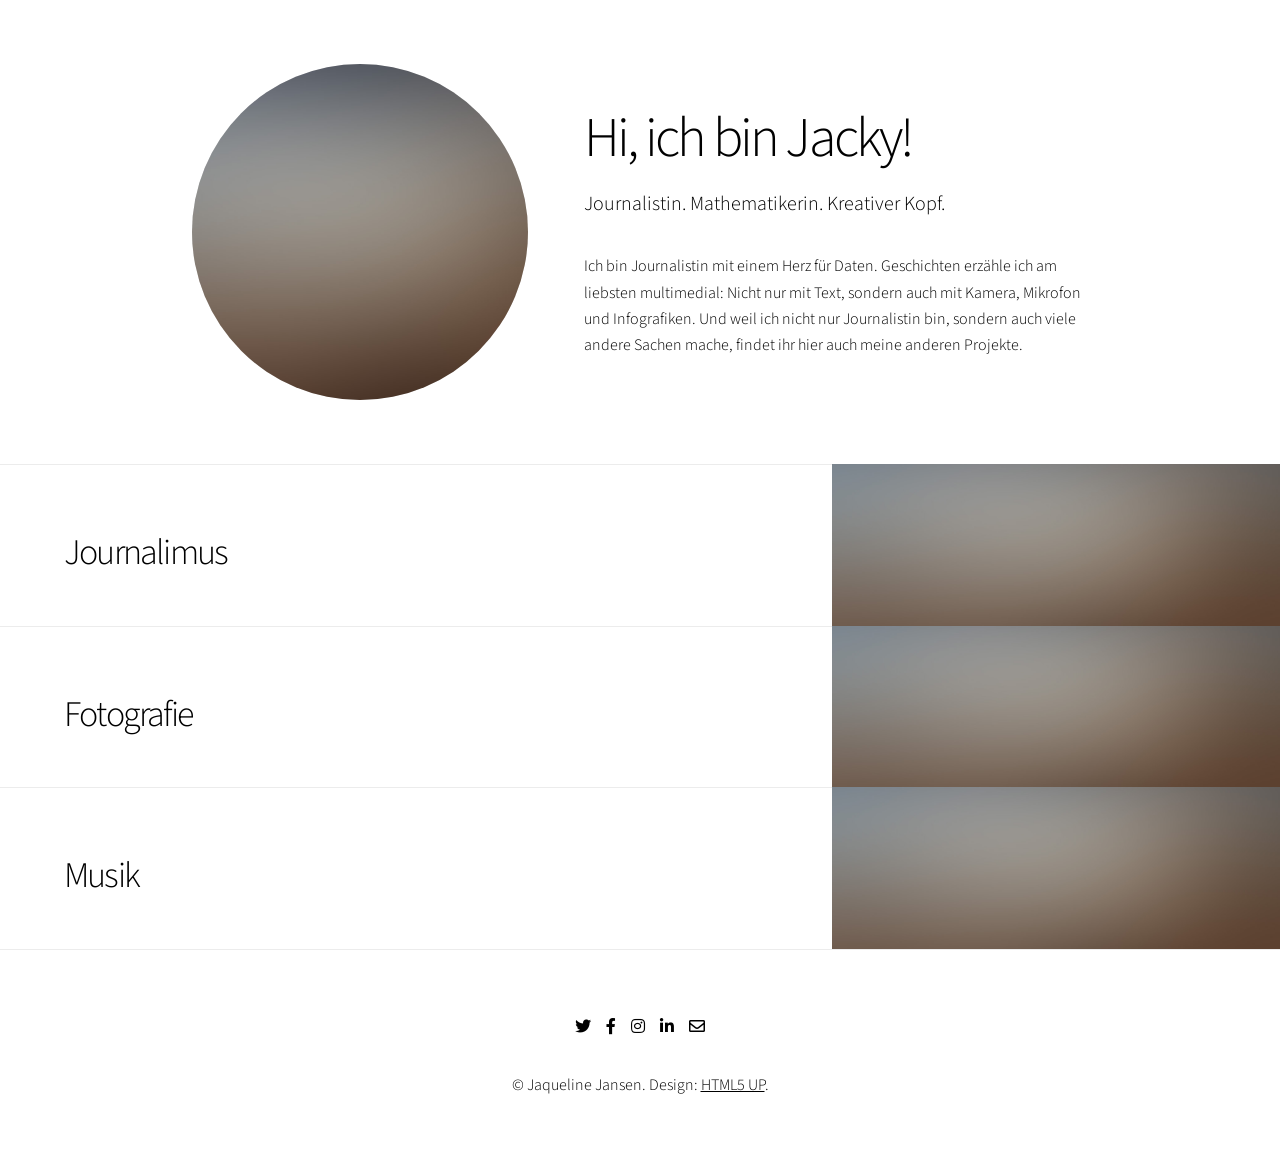
<file: html5up-story/mypage.html>
<!DOCTYPE HTML>
<!--
	Story by HTML5 UP
	html5up.net | @ajlkn
	Free for personal and commercial use under the CCA 3.0 license (html5up.net/license)
-->
<html>
	<head>
		<title>Story by HTML5 UP</title>
		<meta charset="utf-8" />
		<meta name="viewport" content="width=device-width, initial-scale=1, user-scalable=no" />
		<link rel="stylesheet" href="assets/css/main.css" />
		<noscript><link rel="stylesheet" href="assets/css/noscript.css" /></noscript>
	</head>
	<body class="is-preload">

		<!-- Wrapper -->
			<div id="wrapper" class="divided">

				<!-- One -->
					<section class="banner style3">
						<div class="content">
							<h1>Hi, ich bin Jacky!</h1>
							<p class="major">Journalistin. Mathematikerin. Kreativer Kopf.</p>
                            <p>Ich bin Journalistin mit einem Herz für Daten. Geschichten erzähle ich am liebsten
                                multimedial: Nicht nur mit Text, sondern auch mit Kamera, Mikrofon und Infografiken.
                                Und weil ich nicht nur Journalistin bin, sondern auch viele andere Sachen mache, findet 
                                ihr hier auch meine anderen Projekte.
                            </p>
						</div>
						<div class="image">
							<img src="images/banner.jpg" alt="" />
						</div>
					</section>

                <!-- Spotlight -->
                    <section class="spotlight style1">
                        <div class="content">
                            <h2>Journalimus</h2>
                        </div>
						<div class="image">
							<img src="images/banner.jpg" alt="" />
						</div>
                    </section>

                <!-- Spotlight -->
                    <section class="spotlight style1">
                        <div class="content">
                            <h2>Fotografie</h2>
                        </div>
						<div class="image">
							<img src="images/banner.jpg" alt="" />
						</div>
                    </section>

                <!-- Spotlight -->
                    <section class="spotlight style1">
                        <div class="content">
                            <h2>Musik</h2>
                        </div>
						<div class="image">
							<img src="images/banner.jpg" alt="" />
						</div>
                    </section>

				<!-- Footer -->
					<footer class="wrapper style1 align-center">
						<div class="inner">
							<ul class="icons">
								<li><a href="#" class="icon brands style1 fa-twitter"><span class="label">Twitter</span></a></li>
								<li><a href="#" class="icon brands style1 fa-facebook-f"><span class="label">Facebook</span></a></li>
								<li><a href="#" class="icon brands style1 fa-instagram"><span class="label">Instagram</span></a></li>
								<li><a href="#" class="icon brands style1 fa-linkedin-in"><span class="label">LinkedIn</span></a></li>
								<li><a href="#" class="icon style1 fa-envelope"><span class="label">Email</span></a></li>
							</ul>
							<p>&copy; Jaqueline Jansen. Design: <a href="https://html5up.net">HTML5 UP</a>.</p>
						</div>
					</footer>

			</div>

		<!-- Scripts -->
			<script src="assets/js/jquery.min.js"></script>
			<script src="assets/js/jquery.scrollex.min.js"></script>
			<script src="assets/js/jquery.scrolly.min.js"></script>
			<script src="assets/js/browser.min.js"></script>
			<script src="assets/js/breakpoints.min.js"></script>
			<script src="assets/js/util.js"></script>
			<script src="assets/js/main.js"></script>

	</body>
</html>
</file>
<file: html5up-story/assets/css/noscript.css>
/*
	Story by HTML5 UP
	html5up.net | @ajlkn
	Free for personal and commercial use under the CCA 3.0 license (html5up.net/license)
*/

/* Banner (transitions) */

	.banner.onload-content-fade-up .content {
		-moz-transition: none;
		-webkit-transition: none;
		-ms-transition: none;
		transition: none;
	}

	body.is-preload .banner.onload-content-fade-up .content {
		-moz-transform: none;
		-webkit-transform: none;
		-ms-transform: none;
		transform: none;
		opacity: 1;
	}

	.banner.onload-content-fade-down .content {
		-moz-transition: none;
		-webkit-transition: none;
		-ms-transition: none;
		transition: none;
	}

	body.is-preload .banner.onload-content-fade-down .content {
		-moz-transform: none;
		-webkit-transform: none;
		-ms-transform: none;
		transform: none;
		opacity: 1;
	}

	.banner.onload-content-fade-left .content {
		-moz-transition: none;
		-webkit-transition: none;
		-ms-transition: none;
		transition: none;
	}

	body.is-preload .banner.onload-content-fade-left .content {
		-moz-transform: none;
		-webkit-transform: none;
		-ms-transform: none;
		transform: none;
		opacity: 1;
	}

	.banner.onload-content-fade-right .content {
		-moz-transition: none;
		-webkit-transition: none;
		-ms-transition: none;
		transition: none;
	}

	body.is-preload .banner.onload-content-fade-right .content {
		-moz-transform: none;
		-webkit-transform: none;
		-ms-transform: none;
		transform: none;
		opacity: 1;
	}

	.banner.onload-content-fade-in .content {
		-moz-transition: none;
		-webkit-transition: none;
		-ms-transition: none;
		transition: none;
	}

	body.is-preload .banner.onload-content-fade-in .content {
		-moz-transform: none;
		-webkit-transform: none;
		-ms-transform: none;
		transform: none;
		opacity: 1;
	}

	.banner.onload-image-fade-up .image {
		-moz-transition: none;
		-webkit-transition: none;
		-ms-transition: none;
		transition: none;
	}

		.banner.onload-image-fade-up .image img {
			-moz-transition: none;
			-webkit-transition: none;
			-ms-transition: none;
			transition: none;
		}

	body.is-preload .banner.onload-image-fade-up .image {
		-moz-transform: none;
		-webkit-transform: none;
		-ms-transform: none;
		transform: none;
		opacity: 1;
	}

		body.is-preload .banner.onload-image-fade-up .image img {
			opacity: 1;
		}

	.banner.onload-image-fade-down .image {
		-moz-transition: none;
		-webkit-transition: none;
		-ms-transition: none;
		transition: none;
	}

		.banner.onload-image-fade-down .image img {
			-moz-transition: none;
			-webkit-transition: none;
			-ms-transition: none;
			transition: none;
		}

	body.is-preload .banner.onload-image-fade-down .image {
		-moz-transform: none;
		-webkit-transform: none;
		-ms-transform: none;
		transform: none;
		opacity: 1;
	}

		body.is-preload .banner.onload-image-fade-down .image img {
			opacity: 1;
		}

	.banner.onload-image-fade-left .image {
		-moz-transition: none;
		-webkit-transition: none;
		-ms-transition: none;
		transition: none;
	}

		.banner.onload-image-fade-left .image img {
			-moz-transition: none;
			-webkit-transition: none;
			-ms-transition: none;
			transition: none;
		}

	body.is-preload .banner.onload-image-fade-left .image {
		-moz-transform: none;
		-webkit-transform: none;
		-ms-transform: none;
		transform: none;
		opacity: 1;
	}

		body.is-preload .banner.onload-image-fade-left .image img {
			opacity: 1;
		}

	.banner.onload-image-fade-right .image {
		-moz-transition: none;
		-webkit-transition: none;
		-ms-transition: none;
		transition: none;
	}

		.banner.onload-image-fade-right .image img {
			-moz-transition: none;
			-webkit-transition: none;
			-ms-transition: none;
			transition: none;
		}

	body.is-preload .banner.onload-image-fade-right .image {
		-moz-transform: none;
		-webkit-transform: none;
		-ms-transform: none;
		transform: none;
		opacity: 1;
	}

		body.is-preload .banner.onload-image-fade-right .image img {
			opacity: 1;
		}

	.banner.onload-image-fade-in .image img {
		-moz-transition: none;
		-webkit-transition: none;
		-ms-transition: none;
		transition: none;
	}

	body.is-preload .banner.onload-image-fade-in .image img {
		opacity: 1;
	}

	.banner.onscroll-content-fade-up .content {
		-moz-transition: none;
		-webkit-transition: none;
		-ms-transition: none;
		transition: none;
	}

	.banner.onscroll-content-fade-up.is-inactive .content {
		-moz-transform: none;
		-webkit-transform: none;
		-ms-transform: none;
		transform: none;
		opacity: 1;
	}

	.banner.onscroll-content-fade-down .content {
		-moz-transition: none;
		-webkit-transition: none;
		-ms-transition: none;
		transition: none;
	}

	.banner.onscroll-content-fade-down.is-inactive .content {
		-moz-transform: none;
		-webkit-transform: none;
		-ms-transform: none;
		transform: none;
		opacity: 1;
	}

	.banner.onscroll-content-fade-left .content {
		-moz-transition: none;
		-webkit-transition: none;
		-ms-transition: none;
		transition: none;
	}

	.banner.onscroll-content-fade-left.is-inactive .content {
		-moz-transform: none;
		-webkit-transform: none;
		-ms-transform: none;
		transform: none;
		opacity: 1;
	}

	.banner.onscroll-content-fade-right .content {
		-moz-transition: none;
		-webkit-transition: none;
		-ms-transition: none;
		transition: none;
	}

	.banner.onscroll-content-fade-right.is-inactive .content {
		-moz-transform: none;
		-webkit-transform: none;
		-ms-transform: none;
		transform: none;
		opacity: 1;
	}

	.banner.onscroll-content-fade-in .content {
		-moz-transition: none;
		-webkit-transition: none;
		-ms-transition: none;
		transition: none;
	}

	.banner.onscroll-content-fade-in.is-inactive .content {
		-moz-transform: none;
		-webkit-transform: none;
		-ms-transform: none;
		transform: none;
		opacity: 1;
	}

	.banner.onscroll-image-fade-up .image {
		-moz-transition: none;
		-webkit-transition: none;
		-ms-transition: none;
		transition: none;
	}

		.banner.onscroll-image-fade-up .image img {
			-moz-transition: none;
			-webkit-transition: none;
			-ms-transition: none;
			transition: none;
		}

	.banner.onscroll-image-fade-up.is-inactive .image {
		-moz-transform: none;
		-webkit-transform: none;
		-ms-transform: none;
		transform: none;
		opacity: 1;
	}

		.banner.onscroll-image-fade-up.is-inactive .image img {
			opacity: 1;
		}

	.banner.onscroll-image-fade-down .image {
		-moz-transition: none;
		-webkit-transition: none;
		-ms-transition: none;
		transition: none;
	}

		.banner.onscroll-image-fade-down .image img {
			-moz-transition: none;
			-webkit-transition: none;
			-ms-transition: none;
			transition: none;
		}

	.banner.onscroll-image-fade-down.is-inactive .image {
		-moz-transform: none;
		-webkit-transform: none;
		-ms-transform: none;
		transform: none;
		opacity: 1;
	}

		.banner.onscroll-image-fade-down.is-inactive .image img {
			opacity: 1;
		}

	.banner.onscroll-image-fade-left .image {
		-moz-transition: none;
		-webkit-transition: none;
		-ms-transition: none;
		transition: none;
	}

		.banner.onscroll-image-fade-left .image img {
			-moz-transition: none;
			-webkit-transition: none;
			-ms-transition: none;
			transition: none;
		}

	.banner.onscroll-image-fade-left.is-inactive .image {
		-moz-transform: none;
		-webkit-transform: none;
		-ms-transform: none;
		transform: none;
		opacity: 1;
	}

		.banner.onscroll-image-fade-left.is-inactive .image img {
			opacity: 1;
		}

	.banner.onscroll-image-fade-right .image {
		-moz-transition: none;
		-webkit-transition: none;
		-ms-transition: none;
		transition: none;
	}

		.banner.onscroll-image-fade-right .image img {
			-moz-transition: none;
			-webkit-transition: none;
			-ms-transition: none;
			transition: none;
		}

	.banner.onscroll-image-fade-right.is-inactive .image {
		-moz-transform: none;
		-webkit-transform: none;
		-ms-transform: none;
		transform: none;
		opacity: 1;
	}

		.banner.onscroll-image-fade-right.is-inactive .image img {
			opacity: 1;
		}

	.banner.onscroll-image-fade-in .image img {
		-moz-transition: none;
		-webkit-transition: none;
		-ms-transition: none;
		transition: none;
	}

	.banner.onscroll-image-fade-in.is-inactive .image img {
		opacity: 1;
	}
</file>
<file: html5up-story/assets/css/main.css>
@import url(fontawesome-all.min.css);
@import url("https://fonts.googleapis.com/css?family=Source+Sans+Pro:300,300i,400,400i");

/*
	Story by HTML5 UP
	html5up.net | @ajlkn
	Free for personal and commercial use under the CCA 3.0 license (html5up.net/license)
*/

html, body, div, span, applet, object,
iframe, h1, h2, h3, h4, h5, h6, p, blockquote,
pre, a, abbr, acronym, address, big, cite,
code, del, dfn, em, img, ins, kbd, q, s, samp,
small, strike, strong, sub, sup, tt, var, b,
u, i, center, dl, dt, dd, ol, ul, li, fieldset,
form, label, legend, table, caption, tbody,
tfoot, thead, tr, th, td, article, aside,
canvas, details, embed, figure, figcaption,
footer, header, hgroup, menu, nav, output, ruby,
section, summary, time, mark, audio, video {
	margin: 0;
	padding: 0;
	border: 0;
	font-size: 100%;
	font: inherit;
	vertical-align: baseline;}

article, aside, details, figcaption, figure,
footer, header, hgroup, menu, nav, section {
	display: block;}

body {
	line-height: 1;
}

ol, ul {
	list-style: none;
}

blockquote, q {
	quotes: none;
}

	blockquote:before, blockquote:after, q:before, q:after {
		content: '';
		content: none;
	}

table {
	border-collapse: collapse;
	border-spacing: 0;
}

body {
	-webkit-text-size-adjust: none;
}

mark {
	background-color: transparent;
	color: inherit;
}

input::-moz-focus-inner {
	border: 0;
	padding: 0;
}

input, select, textarea {
	-moz-appearance: none;
	-webkit-appearance: none;
	-ms-appearance: none;
	appearance: none;
}

/* Basic */

	@-ms-viewport {
		width: device-width;
	}

	body {
		-ms-overflow-style: scrollbar;
	}

	@media screen and (max-width: 480px) {

		html, body {
			min-width: 320px;
		}

	}

	html {
		box-sizing: border-box;
	}

	*, *:before, *:after {
		box-sizing: inherit;
	}

	body {
		background: #ffffff;
	}

		body.is-preload *, body.is-preload *:before, body.is-preload *:after {
			-moz-animation: none !important;
			-webkit-animation: none !important;
			-ms-animation: none !important;
			animation: none !important;
			-moz-transition: none !important;
			-webkit-transition: none !important;
			-ms-transition: none !important;
			transition: none !important;
		}

/* Type */

	html {
		font-size: 18pt;
	}

		@media screen and (max-width: 1680px) {

			html {
				font-size: 14pt;
			}

		}

		@media screen and (max-width: 1280px) {

			html {
				font-size: 12pt;
			}

		}

		@media screen and (max-width: 736px) {

			html {
				font-size: 11pt;
			}

		}

		@media screen and (max-width: 360px) {

			html {
				font-size: 10pt;
			}

		}

	body {
		background-color: #ffffff;
		color: #000000;
	}

	body, input, select, textarea {
		font-family: "Source Sans Pro", Helvetica, sans-serif;
		font-size: 1rem;
		font-weight: 300;
		line-height: 1.65;
	}

	a {
		-moz-transition: color 0.2s ease-in-out;
		-webkit-transition: color 0.2s ease-in-out;
		-ms-transition: color 0.2s ease-in-out;
		transition: color 0.2s ease-in-out;
		text-decoration: underline;
	}

		a:hover {
			text-decoration: none;
		}

	strong, b {
		font-weight: 400;
	}

	em, i {
		font-style: italic;
	}

	p {
		margin: 0 0 2rem 0;
	}

		p.major {
			font-size: 1.25rem;
		}

	h1, h2, h3, h4, h5, h6 {
		font-weight: 300;
		line-height: 1.375;
		letter-spacing: -0.05em;
		margin: 0 0 1rem 0;
	}

		h1 a, h2 a, h3 a, h4 a, h5 a, h6 a {
			color: inherit;
			text-decoration: none;
		}

	h1 {
		font-size: 3.5rem;
		line-height: 1.2;
	}

	h2 {
		font-size: 2.25rem;
	}

	h3 {
		font-size: 1.5rem;
	}

	h4 {
		font-size: 1.1rem;
	}

	h5 {
		font-size: 0.9rem;
	}

	h6 {
		font-size: 0.7rem;
	}

	sub {
		font-size: 0.8rem;
		position: relative;
		top: 0.5rem;
	}

	sup {
		font-size: 0.8rem;
		position: relative;
		top: -0.5rem;
	}

	blockquote {
		border-left: solid 4px;
		font-style: italic;
		margin: 0 0 2rem 0;
		padding: 0.5rem 0 0.5rem 2rem;
	}

	code {
		border-radius: 4px;
		font-family: "Courier New", monospace;
		font-size: 0.9em;
		margin: 0 0.25rem;
		padding: 0.25rem 0.325rem;
	}

	pre {
		-webkit-overflow-scrolling: touch;
		font-family: "Courier New", monospace;
		font-size: 0.9em;
		margin: 0 0 2rem 0;
	}

		pre code {
			display: block;
			line-height: 1.5;
			padding: 0.75rem 1rem;
			overflow-x: auto;
		}

	hr {
		border: 0;
		border-bottom: solid 1px;
		margin: 2.5rem 0;
	}

		hr.major {
			margin: 3.5rem 0;
		}

	.align-left {
		text-align: left;
	}

	.align-center {
		text-align: center;
	}

	.align-right {
		text-align: right;
	}

	@media screen and (max-width: 736px) {

		p.major {
			font-size: 1.1rem;
		}

		h1 {
			font-size: 2.5rem;
		}

		h2 {
			font-size: 2rem;
		}

		h3 {
			font-size: 1.25rem;
		}

		h4 {
			font-size: 1rem;
		}

	}

	input, select, textarea {
		color: #000000;
	}

	a {
		color: #000000;
	}

		a:hover {
			color: #47D3E5;
		}

	strong, b {
		color: #000000;
	}

	h1, h2, h3, h4, h5, h6 {
		color: #000000;
	}

	blockquote {
		border-left-color: rgba(0, 0, 0, 0.2);
	}

	code {
		background: rgba(0, 0, 0, 0.05);
		border-color: rgba(0, 0, 0, 0.2);
	}

	hr {
		border-bottom-color: rgba(0, 0, 0, 0.2);
	}

/* Row */

	.row {
		display: flex;
		flex-wrap: wrap;
		box-sizing: border-box;
		align-items: stretch;
	}

		.row > * {
			box-sizing: border-box;
		}

		.row.gtr-uniform > * > :last-child {
			margin-bottom: 0;
		}

		.row.aln-left {
			justify-content: flex-start;
		}

		.row.aln-center {
			justify-content: center;
		}

		.row.aln-right {
			justify-content: flex-end;
		}

		.row.aln-top {
			align-items: flex-start;
		}

		.row.aln-middle {
			align-items: center;
		}

		.row.aln-bottom {
			align-items: flex-end;
		}

		.row > .imp {
			order: -1;
		}

		.row > .col-1 {
			width: 8.33333%;
		}

		.row > .off-1 {
			margin-left: 8.33333%;
		}

		.row > .col-2 {
			width: 16.66667%;
		}

		.row > .off-2 {
			margin-left: 16.66667%;
		}

		.row > .col-3 {
			width: 25%;
		}

		.row > .off-3 {
			margin-left: 25%;
		}

		.row > .col-4 {
			width: 33.33333%;
		}

		.row > .off-4 {
			margin-left: 33.33333%;
		}

		.row > .col-5 {
			width: 41.66667%;
		}

		.row > .off-5 {
			margin-left: 41.66667%;
		}

		.row > .col-6 {
			width: 50%;
		}

		.row > .off-6 {
			margin-left: 50%;
		}

		.row > .col-7 {
			width: 58.33333%;
		}

		.row > .off-7 {
			margin-left: 58.33333%;
		}

		.row > .col-8 {
			width: 66.66667%;
		}

		.row > .off-8 {
			margin-left: 66.66667%;
		}

		.row > .col-9 {
			width: 75%;
		}

		.row > .off-9 {
			margin-left: 75%;
		}

		.row > .col-10 {
			width: 83.33333%;
		}

		.row > .off-10 {
			margin-left: 83.33333%;
		}

		.row > .col-11 {
			width: 91.66667%;
		}

		.row > .off-11 {
			margin-left: 91.66667%;
		}

		.row > .col-12 {
			width: 100%;
		}

		.row > .off-12 {
			margin-left: 100%;
		}

		.row.gtr-0 {
			margin-top: 0;
			margin-left: 0rem;
		}

			.row.gtr-0 > * {
				padding: 0 0 0 0rem;
			}

			.row.gtr-0.gtr-uniform {
				margin-top: 0rem;
			}

				.row.gtr-0.gtr-uniform > * {
					padding-top: 0rem;
				}

		.row.gtr-25 {
			margin-top: 0;
			margin-left: -0.5rem;
		}

			.row.gtr-25 > * {
				padding: 0 0 0 0.5rem;
			}

			.row.gtr-25.gtr-uniform {
				margin-top: -0.5rem;
			}

				.row.gtr-25.gtr-uniform > * {
					padding-top: 0.5rem;
				}

		.row.gtr-50 {
			margin-top: 0;
			margin-left: -1rem;
		}

			.row.gtr-50 > * {
				padding: 0 0 0 1rem;
			}

			.row.gtr-50.gtr-uniform {
				margin-top: -1rem;
			}

				.row.gtr-50.gtr-uniform > * {
					padding-top: 1rem;
				}

		.row {
			margin-top: 0;
			margin-left: -2rem;
		}

			.row > * {
				padding: 0 0 0 2rem;
			}

			.row.gtr-uniform {
				margin-top: -2rem;
			}

				.row.gtr-uniform > * {
					padding-top: 2rem;
				}

		.row.gtr-150 {
			margin-top: 0;
			margin-left: -3rem;
		}

			.row.gtr-150 > * {
				padding: 0 0 0 3rem;
			}

			.row.gtr-150.gtr-uniform {
				margin-top: -3rem;
			}

				.row.gtr-150.gtr-uniform > * {
					padding-top: 3rem;
				}

		.row.gtr-200 {
			margin-top: 0;
			margin-left: -4rem;
		}

			.row.gtr-200 > * {
				padding: 0 0 0 4rem;
			}

			.row.gtr-200.gtr-uniform {
				margin-top: -4rem;
			}

				.row.gtr-200.gtr-uniform > * {
					padding-top: 4rem;
				}

		@media screen and (max-width: 1680px) {

			.row {
				display: flex;
				flex-wrap: wrap;
				box-sizing: border-box;
				align-items: stretch;
			}

				.row > * {
					box-sizing: border-box;
				}

				.row.gtr-uniform > * > :last-child {
					margin-bottom: 0;
				}

				.row.aln-left {
					justify-content: flex-start;
				}

				.row.aln-center {
					justify-content: center;
				}

				.row.aln-right {
					justify-content: flex-end;
				}

				.row.aln-top {
					align-items: flex-start;
				}

				.row.aln-middle {
					align-items: center;
				}

				.row.aln-bottom {
					align-items: flex-end;
				}

				.row > .imp-xlarge {
					order: -1;
				}

				.row > .col-1-xlarge {
					width: 8.33333%;
				}

				.row > .off-1-xlarge {
					margin-left: 8.33333%;
				}

				.row > .col-2-xlarge {
					width: 16.66667%;
				}

				.row > .off-2-xlarge {
					margin-left: 16.66667%;
				}

				.row > .col-3-xlarge {
					width: 25%;
				}

				.row > .off-3-xlarge {
					margin-left: 25%;
				}

				.row > .col-4-xlarge {
					width: 33.33333%;
				}

				.row > .off-4-xlarge {
					margin-left: 33.33333%;
				}

				.row > .col-5-xlarge {
					width: 41.66667%;
				}

				.row > .off-5-xlarge {
					margin-left: 41.66667%;
				}

				.row > .col-6-xlarge {
					width: 50%;
				}

				.row > .off-6-xlarge {
					margin-left: 50%;
				}

				.row > .col-7-xlarge {
					width: 58.33333%;
				}

				.row > .off-7-xlarge {
					margin-left: 58.33333%;
				}

				.row > .col-8-xlarge {
					width: 66.66667%;
				}

				.row > .off-8-xlarge {
					margin-left: 66.66667%;
				}

				.row > .col-9-xlarge {
					width: 75%;
				}

				.row > .off-9-xlarge {
					margin-left: 75%;
				}

				.row > .col-10-xlarge {
					width: 83.33333%;
				}

				.row > .off-10-xlarge {
					margin-left: 83.33333%;
				}

				.row > .col-11-xlarge {
					width: 91.66667%;
				}

				.row > .off-11-xlarge {
					margin-left: 91.66667%;
				}

				.row > .col-12-xlarge {
					width: 100%;
				}

				.row > .off-12-xlarge {
					margin-left: 100%;
				}

				.row.gtr-0 {
					margin-top: 0;
					margin-left: 0rem;
				}

					.row.gtr-0 > * {
						padding: 0 0 0 0rem;
					}

					.row.gtr-0.gtr-uniform {
						margin-top: 0rem;
					}

						.row.gtr-0.gtr-uniform > * {
							padding-top: 0rem;
						}

				.row.gtr-25 {
					margin-top: 0;
					margin-left: -0.5rem;
				}

					.row.gtr-25 > * {
						padding: 0 0 0 0.5rem;
					}

					.row.gtr-25.gtr-uniform {
						margin-top: -0.5rem;
					}

						.row.gtr-25.gtr-uniform > * {
							padding-top: 0.5rem;
						}

				.row.gtr-50 {
					margin-top: 0;
					margin-left: -1rem;
				}

					.row.gtr-50 > * {
						padding: 0 0 0 1rem;
					}

					.row.gtr-50.gtr-uniform {
						margin-top: -1rem;
					}

						.row.gtr-50.gtr-uniform > * {
							padding-top: 1rem;
						}

				.row {
					margin-top: 0;
					margin-left: -2rem;
				}

					.row > * {
						padding: 0 0 0 2rem;
					}

					.row.gtr-uniform {
						margin-top: -2rem;
					}

						.row.gtr-uniform > * {
							padding-top: 2rem;
						}

				.row.gtr-150 {
					margin-top: 0;
					margin-left: -3rem;
				}

					.row.gtr-150 > * {
						padding: 0 0 0 3rem;
					}

					.row.gtr-150.gtr-uniform {
						margin-top: -3rem;
					}

						.row.gtr-150.gtr-uniform > * {
							padding-top: 3rem;
						}

				.row.gtr-200 {
					margin-top: 0;
					margin-left: -4rem;
				}

					.row.gtr-200 > * {
						padding: 0 0 0 4rem;
					}

					.row.gtr-200.gtr-uniform {
						margin-top: -4rem;
					}

						.row.gtr-200.gtr-uniform > * {
							padding-top: 4rem;
						}

		}

		@media screen and (max-width: 1280px) {

			.row {
				display: flex;
				flex-wrap: wrap;
				box-sizing: border-box;
				align-items: stretch;
			}

				.row > * {
					box-sizing: border-box;
				}

				.row.gtr-uniform > * > :last-child {
					margin-bottom: 0;
				}

				.row.aln-left {
					justify-content: flex-start;
				}

				.row.aln-center {
					justify-content: center;
				}

				.row.aln-right {
					justify-content: flex-end;
				}

				.row.aln-top {
					align-items: flex-start;
				}

				.row.aln-middle {
					align-items: center;
				}

				.row.aln-bottom {
					align-items: flex-end;
				}

				.row > .imp-large {
					order: -1;
				}

				.row > .col-1-large {
					width: 8.33333%;
				}

				.row > .off-1-large {
					margin-left: 8.33333%;
				}

				.row > .col-2-large {
					width: 16.66667%;
				}

				.row > .off-2-large {
					margin-left: 16.66667%;
				}

				.row > .col-3-large {
					width: 25%;
				}

				.row > .off-3-large {
					margin-left: 25%;
				}

				.row > .col-4-large {
					width: 33.33333%;
				}

				.row > .off-4-large {
					margin-left: 33.33333%;
				}

				.row > .col-5-large {
					width: 41.66667%;
				}

				.row > .off-5-large {
					margin-left: 41.66667%;
				}

				.row > .col-6-large {
					width: 50%;
				}

				.row > .off-6-large {
					margin-left: 50%;
				}

				.row > .col-7-large {
					width: 58.33333%;
				}

				.row > .off-7-large {
					margin-left: 58.33333%;
				}

				.row > .col-8-large {
					width: 66.66667%;
				}

				.row > .off-8-large {
					margin-left: 66.66667%;
				}

				.row > .col-9-large {
					width: 75%;
				}

				.row > .off-9-large {
					margin-left: 75%;
				}

				.row > .col-10-large {
					width: 83.33333%;
				}

				.row > .off-10-large {
					margin-left: 83.33333%;
				}

				.row > .col-11-large {
					width: 91.66667%;
				}

				.row > .off-11-large {
					margin-left: 91.66667%;
				}

				.row > .col-12-large {
					width: 100%;
				}

				.row > .off-12-large {
					margin-left: 100%;
				}

				.row.gtr-0 {
					margin-top: 0;
					margin-left: 0rem;
				}

					.row.gtr-0 > * {
						padding: 0 0 0 0rem;
					}

					.row.gtr-0.gtr-uniform {
						margin-top: 0rem;
					}

						.row.gtr-0.gtr-uniform > * {
							padding-top: 0rem;
						}

				.row.gtr-25 {
					margin-top: 0;
					margin-left: -0.5rem;
				}

					.row.gtr-25 > * {
						padding: 0 0 0 0.5rem;
					}

					.row.gtr-25.gtr-uniform {
						margin-top: -0.5rem;
					}

						.row.gtr-25.gtr-uniform > * {
							padding-top: 0.5rem;
						}

				.row.gtr-50 {
					margin-top: 0;
					margin-left: -1rem;
				}

					.row.gtr-50 > * {
						padding: 0 0 0 1rem;
					}

					.row.gtr-50.gtr-uniform {
						margin-top: -1rem;
					}

						.row.gtr-50.gtr-uniform > * {
							padding-top: 1rem;
						}

				.row {
					margin-top: 0;
					margin-left: -2rem;
				}

					.row > * {
						padding: 0 0 0 2rem;
					}

					.row.gtr-uniform {
						margin-top: -2rem;
					}

						.row.gtr-uniform > * {
							padding-top: 2rem;
						}

				.row.gtr-150 {
					margin-top: 0;
					margin-left: -3rem;
				}

					.row.gtr-150 > * {
						padding: 0 0 0 3rem;
					}

					.row.gtr-150.gtr-uniform {
						margin-top: -3rem;
					}

						.row.gtr-150.gtr-uniform > * {
							padding-top: 3rem;
						}

				.row.gtr-200 {
					margin-top: 0;
					margin-left: -4rem;
				}

					.row.gtr-200 > * {
						padding: 0 0 0 4rem;
					}

					.row.gtr-200.gtr-uniform {
						margin-top: -4rem;
					}

						.row.gtr-200.gtr-uniform > * {
							padding-top: 4rem;
						}

		}

		@media screen and (max-width: 980px) {

			.row {
				display: flex;
				flex-wrap: wrap;
				box-sizing: border-box;
				align-items: stretch;
			}

				.row > * {
					box-sizing: border-box;
				}

				.row.gtr-uniform > * > :last-child {
					margin-bottom: 0;
				}

				.row.aln-left {
					justify-content: flex-start;
				}

				.row.aln-center {
					justify-content: center;
				}

				.row.aln-right {
					justify-content: flex-end;
				}

				.row.aln-top {
					align-items: flex-start;
				}

				.row.aln-middle {
					align-items: center;
				}

				.row.aln-bottom {
					align-items: flex-end;
				}

				.row > .imp-medium {
					order: -1;
				}

				.row > .col-1-medium {
					width: 8.33333%;
				}

				.row > .off-1-medium {
					margin-left: 8.33333%;
				}

				.row > .col-2-medium {
					width: 16.66667%;
				}

				.row > .off-2-medium {
					margin-left: 16.66667%;
				}

				.row > .col-3-medium {
					width: 25%;
				}

				.row > .off-3-medium {
					margin-left: 25%;
				}

				.row > .col-4-medium {
					width: 33.33333%;
				}

				.row > .off-4-medium {
					margin-left: 33.33333%;
				}

				.row > .col-5-medium {
					width: 41.66667%;
				}

				.row > .off-5-medium {
					margin-left: 41.66667%;
				}

				.row > .col-6-medium {
					width: 50%;
				}

				.row > .off-6-medium {
					margin-left: 50%;
				}

				.row > .col-7-medium {
					width: 58.33333%;
				}

				.row > .off-7-medium {
					margin-left: 58.33333%;
				}

				.row > .col-8-medium {
					width: 66.66667%;
				}

				.row > .off-8-medium {
					margin-left: 66.66667%;
				}

				.row > .col-9-medium {
					width: 75%;
				}

				.row > .off-9-medium {
					margin-left: 75%;
				}

				.row > .col-10-medium {
					width: 83.33333%;
				}

				.row > .off-10-medium {
					margin-left: 83.33333%;
				}

				.row > .col-11-medium {
					width: 91.66667%;
				}

				.row > .off-11-medium {
					margin-left: 91.66667%;
				}

				.row > .col-12-medium {
					width: 100%;
				}

				.row > .off-12-medium {
					margin-left: 100%;
				}

				.row.gtr-0 {
					margin-top: 0;
					margin-left: 0rem;
				}

					.row.gtr-0 > * {
						padding: 0 0 0 0rem;
					}

					.row.gtr-0.gtr-uniform {
						margin-top: 0rem;
					}

						.row.gtr-0.gtr-uniform > * {
							padding-top: 0rem;
						}

				.row.gtr-25 {
					margin-top: 0;
					margin-left: -0.5rem;
				}

					.row.gtr-25 > * {
						padding: 0 0 0 0.5rem;
					}

					.row.gtr-25.gtr-uniform {
						margin-top: -0.5rem;
					}

						.row.gtr-25.gtr-uniform > * {
							padding-top: 0.5rem;
						}

				.row.gtr-50 {
					margin-top: 0;
					margin-left: -1rem;
				}

					.row.gtr-50 > * {
						padding: 0 0 0 1rem;
					}

					.row.gtr-50.gtr-uniform {
						margin-top: -1rem;
					}

						.row.gtr-50.gtr-uniform > * {
							padding-top: 1rem;
						}

				.row {
					margin-top: 0;
					margin-left: -2rem;
				}

					.row > * {
						padding: 0 0 0 2rem;
					}

					.row.gtr-uniform {
						margin-top: -2rem;
					}

						.row.gtr-uniform > * {
							padding-top: 2rem;
						}

				.row.gtr-150 {
					margin-top: 0;
					margin-left: -3rem;
				}

					.row.gtr-150 > * {
						padding: 0 0 0 3rem;
					}

					.row.gtr-150.gtr-uniform {
						margin-top: -3rem;
					}

						.row.gtr-150.gtr-uniform > * {
							padding-top: 3rem;
						}

				.row.gtr-200 {
					margin-top: 0;
					margin-left: -4rem;
				}

					.row.gtr-200 > * {
						padding: 0 0 0 4rem;
					}

					.row.gtr-200.gtr-uniform {
						margin-top: -4rem;
					}

						.row.gtr-200.gtr-uniform > * {
							padding-top: 4rem;
						}

		}

		@media screen and (max-width: 736px) {

			.row {
				display: flex;
				flex-wrap: wrap;
				box-sizing: border-box;
				align-items: stretch;
			}

				.row > * {
					box-sizing: border-box;
				}

				.row.gtr-uniform > * > :last-child {
					margin-bottom: 0;
				}

				.row.aln-left {
					justify-content: flex-start;
				}

				.row.aln-center {
					justify-content: center;
				}

				.row.aln-right {
					justify-content: flex-end;
				}

				.row.aln-top {
					align-items: flex-start;
				}

				.row.aln-middle {
					align-items: center;
				}

				.row.aln-bottom {
					align-items: flex-end;
				}

				.row > .imp-small {
					order: -1;
				}

				.row > .col-1-small {
					width: 8.33333%;
				}

				.row > .off-1-small {
					margin-left: 8.33333%;
				}

				.row > .col-2-small {
					width: 16.66667%;
				}

				.row > .off-2-small {
					margin-left: 16.66667%;
				}

				.row > .col-3-small {
					width: 25%;
				}

				.row > .off-3-small {
					margin-left: 25%;
				}

				.row > .col-4-small {
					width: 33.33333%;
				}

				.row > .off-4-small {
					margin-left: 33.33333%;
				}

				.row > .col-5-small {
					width: 41.66667%;
				}

				.row > .off-5-small {
					margin-left: 41.66667%;
				}

				.row > .col-6-small {
					width: 50%;
				}

				.row > .off-6-small {
					margin-left: 50%;
				}

				.row > .col-7-small {
					width: 58.33333%;
				}

				.row > .off-7-small {
					margin-left: 58.33333%;
				}

				.row > .col-8-small {
					width: 66.66667%;
				}

				.row > .off-8-small {
					margin-left: 66.66667%;
				}

				.row > .col-9-small {
					width: 75%;
				}

				.row > .off-9-small {
					margin-left: 75%;
				}

				.row > .col-10-small {
					width: 83.33333%;
				}

				.row > .off-10-small {
					margin-left: 83.33333%;
				}

				.row > .col-11-small {
					width: 91.66667%;
				}

				.row > .off-11-small {
					margin-left: 91.66667%;
				}

				.row > .col-12-small {
					width: 100%;
				}

				.row > .off-12-small {
					margin-left: 100%;
				}

				.row.gtr-0 {
					margin-top: 0;
					margin-left: 0rem;
				}

					.row.gtr-0 > * {
						padding: 0 0 0 0rem;
					}

					.row.gtr-0.gtr-uniform {
						margin-top: 0rem;
					}

						.row.gtr-0.gtr-uniform > * {
							padding-top: 0rem;
						}

				.row.gtr-25 {
					margin-top: 0;
					margin-left: -0.5rem;
				}

					.row.gtr-25 > * {
						padding: 0 0 0 0.5rem;
					}

					.row.gtr-25.gtr-uniform {
						margin-top: -0.5rem;
					}

						.row.gtr-25.gtr-uniform > * {
							padding-top: 0.5rem;
						}

				.row.gtr-50 {
					margin-top: 0;
					margin-left: -1rem;
				}

					.row.gtr-50 > * {
						padding: 0 0 0 1rem;
					}

					.row.gtr-50.gtr-uniform {
						margin-top: -1rem;
					}

						.row.gtr-50.gtr-uniform > * {
							padding-top: 1rem;
						}

				.row {
					margin-top: 0;
					margin-left: -2rem;
				}

					.row > * {
						padding: 0 0 0 2rem;
					}

					.row.gtr-uniform {
						margin-top: -2rem;
					}

						.row.gtr-uniform > * {
							padding-top: 2rem;
						}

				.row.gtr-150 {
					margin-top: 0;
					margin-left: -3rem;
				}

					.row.gtr-150 > * {
						padding: 0 0 0 3rem;
					}

					.row.gtr-150.gtr-uniform {
						margin-top: -3rem;
					}

						.row.gtr-150.gtr-uniform > * {
							padding-top: 3rem;
						}

				.row.gtr-200 {
					margin-top: 0;
					margin-left: -4rem;
				}

					.row.gtr-200 > * {
						padding: 0 0 0 4rem;
					}

					.row.gtr-200.gtr-uniform {
						margin-top: -4rem;
					}

						.row.gtr-200.gtr-uniform > * {
							padding-top: 4rem;
						}

		}

		@media screen and (max-width: 480px) {

			.row {
				display: flex;
				flex-wrap: wrap;
				box-sizing: border-box;
				align-items: stretch;
			}

				.row > * {
					box-sizing: border-box;
				}

				.row.gtr-uniform > * > :last-child {
					margin-bottom: 0;
				}

				.row.aln-left {
					justify-content: flex-start;
				}

				.row.aln-center {
					justify-content: center;
				}

				.row.aln-right {
					justify-content: flex-end;
				}

				.row.aln-top {
					align-items: flex-start;
				}

				.row.aln-middle {
					align-items: center;
				}

				.row.aln-bottom {
					align-items: flex-end;
				}

				.row > .imp-xsmall {
					order: -1;
				}

				.row > .col-1-xsmall {
					width: 8.33333%;
				}

				.row > .off-1-xsmall {
					margin-left: 8.33333%;
				}

				.row > .col-2-xsmall {
					width: 16.66667%;
				}

				.row > .off-2-xsmall {
					margin-left: 16.66667%;
				}

				.row > .col-3-xsmall {
					width: 25%;
				}

				.row > .off-3-xsmall {
					margin-left: 25%;
				}

				.row > .col-4-xsmall {
					width: 33.33333%;
				}

				.row > .off-4-xsmall {
					margin-left: 33.33333%;
				}

				.row > .col-5-xsmall {
					width: 41.66667%;
				}

				.row > .off-5-xsmall {
					margin-left: 41.66667%;
				}

				.row > .col-6-xsmall {
					width: 50%;
				}

				.row > .off-6-xsmall {
					margin-left: 50%;
				}

				.row > .col-7-xsmall {
					width: 58.33333%;
				}

				.row > .off-7-xsmall {
					margin-left: 58.33333%;
				}

				.row > .col-8-xsmall {
					width: 66.66667%;
				}

				.row > .off-8-xsmall {
					margin-left: 66.66667%;
				}

				.row > .col-9-xsmall {
					width: 75%;
				}

				.row > .off-9-xsmall {
					margin-left: 75%;
				}

				.row > .col-10-xsmall {
					width: 83.33333%;
				}

				.row > .off-10-xsmall {
					margin-left: 83.33333%;
				}

				.row > .col-11-xsmall {
					width: 91.66667%;
				}

				.row > .off-11-xsmall {
					margin-left: 91.66667%;
				}

				.row > .col-12-xsmall {
					width: 100%;
				}

				.row > .off-12-xsmall {
					margin-left: 100%;
				}

				.row.gtr-0 {
					margin-top: 0;
					margin-left: 0rem;
				}

					.row.gtr-0 > * {
						padding: 0 0 0 0rem;
					}

					.row.gtr-0.gtr-uniform {
						margin-top: 0rem;
					}

						.row.gtr-0.gtr-uniform > * {
							padding-top: 0rem;
						}

				.row.gtr-25 {
					margin-top: 0;
					margin-left: -0.5rem;
				}

					.row.gtr-25 > * {
						padding: 0 0 0 0.5rem;
					}

					.row.gtr-25.gtr-uniform {
						margin-top: -0.5rem;
					}

						.row.gtr-25.gtr-uniform > * {
							padding-top: 0.5rem;
						}

				.row.gtr-50 {
					margin-top: 0;
					margin-left: -1rem;
				}

					.row.gtr-50 > * {
						padding: 0 0 0 1rem;
					}

					.row.gtr-50.gtr-uniform {
						margin-top: -1rem;
					}

						.row.gtr-50.gtr-uniform > * {
							padding-top: 1rem;
						}

				.row {
					margin-top: 0;
					margin-left: -2rem;
				}

					.row > * {
						padding: 0 0 0 2rem;
					}

					.row.gtr-uniform {
						margin-top: -2rem;
					}

						.row.gtr-uniform > * {
							padding-top: 2rem;
						}

				.row.gtr-150 {
					margin-top: 0;
					margin-left: -3rem;
				}

					.row.gtr-150 > * {
						padding: 0 0 0 3rem;
					}

					.row.gtr-150.gtr-uniform {
						margin-top: -3rem;
					}

						.row.gtr-150.gtr-uniform > * {
							padding-top: 3rem;
						}

				.row.gtr-200 {
					margin-top: 0;
					margin-left: -4rem;
				}

					.row.gtr-200 > * {
						padding: 0 0 0 4rem;
					}

					.row.gtr-200.gtr-uniform {
						margin-top: -4rem;
					}

						.row.gtr-200.gtr-uniform > * {
							padding-top: 4rem;
						}

		}

		@media screen and (max-width: 360px) {

			.row {
				display: flex;
				flex-wrap: wrap;
				box-sizing: border-box;
				align-items: stretch;
			}

				.row > * {
					box-sizing: border-box;
				}

				.row.gtr-uniform > * > :last-child {
					margin-bottom: 0;
				}

				.row.aln-left {
					justify-content: flex-start;
				}

				.row.aln-center {
					justify-content: center;
				}

				.row.aln-right {
					justify-content: flex-end;
				}

				.row.aln-top {
					align-items: flex-start;
				}

				.row.aln-middle {
					align-items: center;
				}

				.row.aln-bottom {
					align-items: flex-end;
				}

				.row > .imp-xxsmall {
					order: -1;
				}

				.row > .col-1-xxsmall {
					width: 8.33333%;
				}

				.row > .off-1-xxsmall {
					margin-left: 8.33333%;
				}

				.row > .col-2-xxsmall {
					width: 16.66667%;
				}

				.row > .off-2-xxsmall {
					margin-left: 16.66667%;
				}

				.row > .col-3-xxsmall {
					width: 25%;
				}

				.row > .off-3-xxsmall {
					margin-left: 25%;
				}

				.row > .col-4-xxsmall {
					width: 33.33333%;
				}

				.row > .off-4-xxsmall {
					margin-left: 33.33333%;
				}

				.row > .col-5-xxsmall {
					width: 41.66667%;
				}

				.row > .off-5-xxsmall {
					margin-left: 41.66667%;
				}

				.row > .col-6-xxsmall {
					width: 50%;
				}

				.row > .off-6-xxsmall {
					margin-left: 50%;
				}

				.row > .col-7-xxsmall {
					width: 58.33333%;
				}

				.row > .off-7-xxsmall {
					margin-left: 58.33333%;
				}

				.row > .col-8-xxsmall {
					width: 66.66667%;
				}

				.row > .off-8-xxsmall {
					margin-left: 66.66667%;
				}

				.row > .col-9-xxsmall {
					width: 75%;
				}

				.row > .off-9-xxsmall {
					margin-left: 75%;
				}

				.row > .col-10-xxsmall {
					width: 83.33333%;
				}

				.row > .off-10-xxsmall {
					margin-left: 83.33333%;
				}

				.row > .col-11-xxsmall {
					width: 91.66667%;
				}

				.row > .off-11-xxsmall {
					margin-left: 91.66667%;
				}

				.row > .col-12-xxsmall {
					width: 100%;
				}

				.row > .off-12-xxsmall {
					margin-left: 100%;
				}

				.row.gtr-0 {
					margin-top: 0;
					margin-left: 0rem;
				}

					.row.gtr-0 > * {
						padding: 0 0 0 0rem;
					}

					.row.gtr-0.gtr-uniform {
						margin-top: 0rem;
					}

						.row.gtr-0.gtr-uniform > * {
							padding-top: 0rem;
						}

				.row.gtr-25 {
					margin-top: 0;
					margin-left: -0.5rem;
				}

					.row.gtr-25 > * {
						padding: 0 0 0 0.5rem;
					}

					.row.gtr-25.gtr-uniform {
						margin-top: -0.5rem;
					}

						.row.gtr-25.gtr-uniform > * {
							padding-top: 0.5rem;
						}

				.row.gtr-50 {
					margin-top: 0;
					margin-left: -1rem;
				}

					.row.gtr-50 > * {
						padding: 0 0 0 1rem;
					}

					.row.gtr-50.gtr-uniform {
						margin-top: -1rem;
					}

						.row.gtr-50.gtr-uniform > * {
							padding-top: 1rem;
						}

				.row {
					margin-top: 0;
					margin-left: -2rem;
				}

					.row > * {
						padding: 0 0 0 2rem;
					}

					.row.gtr-uniform {
						margin-top: -2rem;
					}

						.row.gtr-uniform > * {
							padding-top: 2rem;
						}

				.row.gtr-150 {
					margin-top: 0;
					margin-left: -3rem;
				}

					.row.gtr-150 > * {
						padding: 0 0 0 3rem;
					}

					.row.gtr-150.gtr-uniform {
						margin-top: -3rem;
					}

						.row.gtr-150.gtr-uniform > * {
							padding-top: 3rem;
						}

				.row.gtr-200 {
					margin-top: 0;
					margin-left: -4rem;
				}

					.row.gtr-200 > * {
						padding: 0 0 0 4rem;
					}

					.row.gtr-200.gtr-uniform {
						margin-top: -4rem;
					}

						.row.gtr-200.gtr-uniform > * {
							padding-top: 4rem;
						}

		}

/* Box */

	.box {
		border-radius: 4px;
		border: solid 1px;
		margin-bottom: 2rem;
		padding: 1.5rem;
	}

		.box > :last-child,
		.box > :last-child > :last-child,
		.box > :last-child > :last-child > :last-child {
			margin-bottom: 0;
		}

		.box.alt {
			border: 0;
			border-radius: 0;
			padding: 0;
		}

	.box {
		border-color: rgba(0, 0, 0, 0.2);
	}

/* Button */

	input[type="submit"],
	input[type="reset"],
	input[type="button"],
	button,
	.button {
		-moz-appearance: none;
		-webkit-appearance: none;
		-ms-appearance: none;
		appearance: none;
		-moz-transition: background-color 0.2s ease-in-out, box-shadow 0.2s ease-in-out, color 0.2s ease-in-out;
		-webkit-transition: background-color 0.2s ease-in-out, box-shadow 0.2s ease-in-out, color 0.2s ease-in-out;
		-ms-transition: background-color 0.2s ease-in-out, box-shadow 0.2s ease-in-out, color 0.2s ease-in-out;
		transition: background-color 0.2s ease-in-out, box-shadow 0.2s ease-in-out, color 0.2s ease-in-out;
		border: 0;
		cursor: pointer;
		display: inline-block;
		font-weight: 400;
		letter-spacing: 0.125em;
		text-align: center;
		text-decoration: none;
		text-transform: uppercase;
		white-space: nowrap;
		font-size: 0.75rem;
		max-width: 20rem;
		height: 3.75em;
		line-height: 3.75em;
		border-radius: 3.75em;
		padding: 0 2.5em;
		text-overflow: ellipsis;
		overflow: hidden;
	}

		input[type="submit"].icon:before,
		input[type="reset"].icon:before,
		input[type="button"].icon:before,
		button.icon:before,
		.button.icon:before {
			margin-right: 0.5rem;
		}

		input[type="submit"].fit,
		input[type="reset"].fit,
		input[type="button"].fit,
		button.fit,
		.button.fit {
			width: 100%;
		}

		input[type="submit"].small,
		input[type="reset"].small,
		input[type="button"].small,
		button.small,
		.button.small {
			font-size: 0.6rem;
			height: 3.325em;
			line-height: 3.325em;
			border-radius: 3.325em;
			padding: 0 2em;
		}

		input[type="submit"].large,
		input[type="reset"].large,
		input[type="button"].large,
		button.large,
		.button.large {
			font-size: 0.8rem;
			height: 4em;
			line-height: 4em;
			border-radius: 4em;
			padding: 0 3em;
		}

		input[type="submit"].wide,
		input[type="reset"].wide,
		input[type="button"].wide,
		button.wide,
		.button.wide {
			min-width: 14em;
		}

		input[type="submit"].disabled, input[type="submit"]:disabled,
		input[type="reset"].disabled,
		input[type="reset"]:disabled,
		input[type="button"].disabled,
		input[type="button"]:disabled,
		button.disabled,
		button:disabled,
		.button.disabled,
		.button:disabled {
			pointer-events: none;
			opacity: 0.25;
		}

	input[type="submit"],
	input[type="reset"],
	input[type="button"],
	button,
	.button {
		background-color: transparent;
		box-shadow: inset 0 0 0 1px rgba(0, 0, 0, 0.2);
		color: #000000 !important;
	}

		input[type="submit"]:hover,
		input[type="reset"]:hover,
		input[type="button"]:hover,
		button:hover,
		.button:hover {
			box-shadow: inset 0 0 0 1px #47D3E5;
			color: #47D3E5 !important;
		}

		input[type="submit"]:active,
		input[type="reset"]:active,
		input[type="button"]:active,
		button:active,
		.button:active {
			background-color: rgba(71, 211, 229, 0.2);
			box-shadow: inset 0 0 0 1px #47D3E5;
			color: #47D3E5 !important;
		}

		input[type="submit"].primary,
		input[type="reset"].primary,
		input[type="button"].primary,
		button.primary,
		.button.primary {
			background-color: #000000;
			box-shadow: none;
			color: #ffffff !important;
		}

			input[type="submit"].primary:hover,
			input[type="reset"].primary:hover,
			input[type="button"].primary:hover,
			button.primary:hover,
			.button.primary:hover {
				background-color: #47D3E5;
			}

			input[type="submit"].primary:active,
			input[type="reset"].primary:active,
			input[type="button"].primary:active,
			button.primary:active,
			.button.primary:active {
				background-color: #1ebdd1;
			}

/* Form */

	form {
		margin: 0 0 2rem 0;
	}

		form > :last-child {
			margin-bottom: 0;
		}

		form > .fields {
			display: -moz-flex;
			display: -webkit-flex;
			display: -ms-flex;
			display: flex;
			-moz-flex-wrap: wrap;
			-webkit-flex-wrap: wrap;
			-ms-flex-wrap: wrap;
			flex-wrap: wrap;
			width: calc(100% + 3rem);
			margin: -1.5rem 0 2rem -1.5rem;
		}

			form > .fields > .field {
				-moz-flex-grow: 0;
				-webkit-flex-grow: 0;
				-ms-flex-grow: 0;
				flex-grow: 0;
				-moz-flex-shrink: 0;
				-webkit-flex-shrink: 0;
				-ms-flex-shrink: 0;
				flex-shrink: 0;
				padding: 1.5rem 0 0 1.5rem;
				width: calc(100% - 1.5rem);
			}

				form > .fields > .field.half {
					width: calc(50% - 0.75rem);
				}

				form > .fields > .field.third {
					width: calc(100%/3 - 0.5rem);
				}

				form > .fields > .field.quarter {
					width: calc(25% - 0.375rem);
				}

		@media screen and (max-width: 480px) {

			form > .fields {
				width: calc(100% + 3rem);
				margin: -1.5rem 0 2rem -1.5rem;
			}

				form > .fields > .field {
					padding: 1.5rem 0 0 1.5rem;
					width: calc(100% - 1.5rem);
				}

					form > .fields > .field.half {
						width: calc(100% - 1.5rem);
					}

					form > .fields > .field.third {
						width: calc(100% - 1.5rem);
					}

					form > .fields > .field.quarter {
						width: calc(100% - 1.5rem);
					}

		}

	label {
		display: block;
		font-size: 0.9rem;
		font-weight: 400;
		margin: 0 0 1rem 0;
	}

	input[type="text"],
	input[type="password"],
	input[type="email"],
	input[type="tel"],
	input[type="search"],
	input[type="url"],
	select,
	textarea {
		-moz-appearance: none;
		-webkit-appearance: none;
		-ms-appearance: none;
		appearance: none;
		background-color: transparent;
		border-radius: 4px;
		border: none;
		border: solid 1px;
		color: inherit;
		display: block;
		outline: 0;
		padding: 0 0.825rem;
		text-decoration: none;
		width: 100%;
	}

		input[type="text"]:invalid,
		input[type="password"]:invalid,
		input[type="email"]:invalid,
		input[type="tel"]:invalid,
		input[type="search"]:invalid,
		input[type="url"]:invalid,
		select:invalid,
		textarea:invalid {
			box-shadow: none;
		}

	select {
		background-size: 1.25rem;
		background-repeat: no-repeat;
		background-position: calc(100% - 1rem) center;
		height: 2.75rem;
		padding-right: 2.75rem;
		text-overflow: ellipsis;
	}

		select:focus::-ms-value {
			background-color: transparent;
		}

		select::-ms-expand {
			display: none;
		}

	input[type="text"],
	input[type="password"],
	input[type="email"],
	input[type="tel"],
	input[type="search"],
	input[type="url"],
	select {
		height: 2.75rem;
	}

	textarea {
		padding: 0.75rem 1rem;
	}

	input[type="checkbox"],
	input[type="radio"] {
		-moz-appearance: none;
		-webkit-appearance: none;
		-ms-appearance: none;
		appearance: none;
		display: block;
		float: left;
		margin-right: -2rem;
		opacity: 0;
		width: 1rem;
		z-index: -1;
	}

		input[type="checkbox"] + label,
		input[type="radio"] + label {
			text-decoration: none;
			-moz-user-select: none;
			-webkit-user-select: none;
			-ms-user-select: none;
			user-select: none;
			cursor: pointer;
			display: inline-block;
			font-size: 1rem;
			font-weight: 300;
			padding-left: 2.4rem;
			padding-right: 0.75rem;
			position: relative;
			margin-bottom: 0;
		}

			input[type="checkbox"] + label:before,
			input[type="radio"] + label:before {
				-moz-osx-font-smoothing: grayscale;
				-webkit-font-smoothing: antialiased;
				display: inline-block;
				font-style: normal;
				font-variant: normal;
				text-rendering: auto;
				line-height: 1;
				text-transform: none !important;
				font-family: 'Font Awesome 5 Free';
				font-weight: 900;
			}

			input[type="checkbox"] + label:before,
			input[type="radio"] + label:before {
				border-radius: 4px;
				border: solid 1px;
				content: '';
				display: inline-block;
				font-size: 0.8rem;
				height: 1.65rem;
				left: 0;
				line-height: 1.65rem;
				position: absolute;
				text-align: center;
				top: 0;
				width: 1.65rem;
			}

		input[type="checkbox"]:checked + label:before,
		input[type="radio"]:checked + label:before {
			content: '\f00c';
		}

	input[type="checkbox"] + label:before {
		border-radius: 4px;
	}

	input[type="radio"] + label:before {
		border-radius: 100%;
	}

	::-webkit-input-placeholder {
		opacity: 1.0;
	}

	:-moz-placeholder {
		opacity: 1.0;
	}

	::-moz-placeholder {
		opacity: 1.0;
	}

	:-ms-input-placeholder {
		opacity: 1.0;
	}

	label {
		color: #000000;
	}

	input[type="text"],
	input[type="password"],
	input[type="email"],
	input[type="tel"],
	input[type="search"],
	input[type="url"],
	select,
	textarea {
		border-color: rgba(0, 0, 0, 0.2);
	}

		input[type="text"]:focus,
		input[type="password"]:focus,
		input[type="email"]:focus,
		input[type="tel"]:focus,
		input[type="search"]:focus,
		input[type="url"]:focus,
		select:focus,
		textarea:focus {
			border-color: #47D3E5;
			box-shadow: 0 0 0 1px #47D3E5;
		}

	select {
		background-image: url("data:image/svg+xml;charset=utf8,%3Csvg xmlns='http://www.w3.org/2000/svg' width='40' height='40' preserveAspectRatio='none' viewBox='0 0 40 40'%3E%3Cpath d='M9.4,12.3l10.4,10.4l10.4-10.4c0.2-0.2,0.5-0.4,0.9-0.4c0.3,0,0.6,0.1,0.9,0.4l3.3,3.3c0.2,0.2,0.4,0.5,0.4,0.9 c0,0.4-0.1,0.6-0.4,0.9L20.7,31.9c-0.2,0.2-0.5,0.4-0.9,0.4c-0.3,0-0.6-0.1-0.9-0.4L4.3,17.3c-0.2-0.2-0.4-0.5-0.4-0.9 c0-0.4,0.1-0.6,0.4-0.9l3.3-3.3c0.2-0.2,0.5-0.4,0.9-0.4S9.1,12.1,9.4,12.3z' fill='rgba(0, 0, 0, 0.2)' /%3E%3C/svg%3E");
	}

		select option {
			color: #000000;
			background: #ffffff;
		}

	input[type="checkbox"] + label,
	input[type="radio"] + label {
		color: #000000;
	}

		input[type="checkbox"] + label:before,
		input[type="radio"] + label:before {
			border-color: rgba(0, 0, 0, 0.2);
		}

	input[type="checkbox"]:checked + label:before,
	input[type="radio"]:checked + label:before {
		background-color: #000000;
		border-color: #000000;
		color: #ffffff;
	}

	input[type="checkbox"]:focus + label:before,
	input[type="radio"]:focus + label:before {
		border-color: #47D3E5;
		box-shadow: 0 0 0 1px #47D3E5;
	}

	::-webkit-input-placeholder {
		color: rgba(0, 0, 0, 0.75) !important;
	}

	:-moz-placeholder {
		color: rgba(0, 0, 0, 0.75) !important;
	}

	::-moz-placeholder {
		color: rgba(0, 0, 0, 0.75) !important;
	}

	:-ms-input-placeholder {
		color: rgba(0, 0, 0, 0.75) !important;
	}

/* Icon */

	.icon {
		text-decoration: none;
		border-bottom: none;
		position: relative;
		text-align: center;
	}

		.icon:before {
			-moz-osx-font-smoothing: grayscale;
			-webkit-font-smoothing: antialiased;
			display: inline-block;
			font-style: normal;
			font-variant: normal;
			text-rendering: auto;
			line-height: 1;
			text-transform: none !important;
			font-family: 'Font Awesome 5 Free';
			font-weight: 400;
		}

		.icon > .label {
			display: none;
		}

		.icon:before {
			line-height: inherit;
		}

		.icon.solid:before {
			font-weight: 900;
		}

		.icon.brands:before {
			font-family: 'Font Awesome 5 Brands';
		}

		.icon.style2:before {
			border-radius: 2.75em;
			display: inline-block;
			height: 2.75em;
			line-height: 2.75em;
			width: 2.75em;
		}

		.icon.major {
			display: block;
			margin: 0 0 1rem 0;
		}

			.icon.major:before {
				font-size: 1.25rem;
			}

	a.icon.style2:before {
		-moz-transition: background-color 0.2s ease-in-out, box-shadow 0.2s ease-in-out, color 0.2s ease-in-out;
		-webkit-transition: background-color 0.2s ease-in-out, box-shadow 0.2s ease-in-out, color 0.2s ease-in-out;
		-ms-transition: background-color 0.2s ease-in-out, box-shadow 0.2s ease-in-out, color 0.2s ease-in-out;
		transition: background-color 0.2s ease-in-out, box-shadow 0.2s ease-in-out, color 0.2s ease-in-out;
	}

	.icon.style2:before {
		box-shadow: inset 0 0 0 1px rgba(0, 0, 0, 0.2);
	}

	a.icon.style2:hover:before {
		box-shadow: inset 0 0 0 1px #47D3E5;
		color: #47D3E5;
	}

	a.icon.style2:active:before {
		background-color: rgba(71, 211, 229, 0.1);
		box-shadow: inset 0 0 0 1px #47D3E5;
		color: #47D3E5;
	}

/* Image */

	.image {
		border: 0;
		border-radius: 4px;
		display: inline-block;
		position: relative;
	}

		.image img {
			display: block;
			border-radius: 4px;
		}

		.image.left, .image.right {
			width: 40%;
			max-width: 10rem;
		}

			.image.left img, .image.right img {
				width: 100%;
			}

		.image.left {
			float: left;
			margin: 0 1.5rem 1rem 0;
			top: 0.25rem;
		}

		.image.right {
			float: right;
			margin: 0 0 1rem 1.5rem;
			top: 0.25rem;
		}

		.image.fit {
			display: block;
			margin: 0 0 2rem 0;
			width: 100%;
		}

			.image.fit img {
				width: 100%;
			}

		.image.main {
			display: block;
			margin: 0 0 3rem 0;
			width: 100%;
		}

			.image.main img {
				width: 100%;
			}

/* List */

	ol {
		list-style: decimal;
		margin: 0 0 2rem 0;
		padding-left: 1.25rem;
	}

		ol li {
			padding-left: 0.25rem;
		}

	ul {
		list-style: disc;
		margin: 0 0 2rem 0;
		padding-left: 1rem;
	}

		ul li {
			padding-left: 0.5rem;
		}

		ul.alt {
			list-style: none;
			padding-left: 0;
		}

			ul.alt li {
				border-top: solid 1px;
				padding: 0.5rem 0;
			}

				ul.alt li:first-child {
					border-top: 0;
					padding-top: 0;
				}

	dl {
		margin: 0 0 2rem 0;
	}

		dl dt {
			display: block;
			font-weight: 400;
			margin: 0 0 1rem 0;
		}

		dl dd {
			margin-left: 2rem;
		}

		dl.style2 dt {
			width: 25%;
			float: left;
		}

		dl.style2 dd {
			width: 70%;
			float: left;
		}

		dl.style2:after {
			content: '';
			display: block;
			clear: both;
		}

	ul.alt li {
		border-top-color: rgba(0, 0, 0, 0.2);
	}

/* Actions */

	ul.actions {
		display: -moz-flex;
		display: -webkit-flex;
		display: -ms-flex;
		display: flex;
		cursor: default;
		list-style: none;
		margin-left: -1rem;
		padding-left: 0;
	}

		ul.actions li {
			padding: 0 0 0 1rem;
			vertical-align: middle;
		}

		ul.actions.special {
			-moz-justify-content: center;
			-webkit-justify-content: center;
			-ms-justify-content: center;
			justify-content: center;
			width: 100%;
			margin-left: 0;
		}

			ul.actions.special li:first-child {
				padding-left: 0;
			}

		ul.actions.stacked {
			-moz-flex-direction: column;
			-webkit-flex-direction: column;
			-ms-flex-direction: column;
			flex-direction: column;
			margin-left: 0;
		}

			ul.actions.stacked li {
				padding: 1.3rem 0 0 0;
			}

				ul.actions.stacked li:first-child {
					padding-top: 0;
				}

		ul.actions.fit {
			width: calc(100% + 1rem);
		}

			ul.actions.fit li {
				-moz-flex-grow: 1;
				-webkit-flex-grow: 1;
				-ms-flex-grow: 1;
				flex-grow: 1;
				-moz-flex-shrink: 1;
				-webkit-flex-shrink: 1;
				-ms-flex-shrink: 1;
				flex-shrink: 1;
				width: 100%;
			}

				ul.actions.fit li > * {
					width: 100%;
				}

			ul.actions.fit.stacked {
				width: 100%;
			}

		@media screen and (max-width: 480px) {

			ul.actions:not(.fixed) {
				-moz-flex-direction: column;
				-webkit-flex-direction: column;
				-ms-flex-direction: column;
				flex-direction: column;
				margin-left: 0;
				width: 100% !important;
			}

				ul.actions:not(.fixed) li {
					-moz-flex-grow: 1;
					-webkit-flex-grow: 1;
					-ms-flex-grow: 1;
					flex-grow: 1;
					-moz-flex-shrink: 1;
					-webkit-flex-shrink: 1;
					-ms-flex-shrink: 1;
					flex-shrink: 1;
					padding: 1rem 0 0 0;
					text-align: center;
					width: 100%;
				}

					ul.actions:not(.fixed) li > * {
						width: 100%;
					}

					ul.actions:not(.fixed) li:first-child {
						padding-top: 0;
					}

					ul.actions:not(.fixed) li input[type="submit"],
					ul.actions:not(.fixed) li input[type="reset"],
					ul.actions:not(.fixed) li input[type="button"],
					ul.actions:not(.fixed) li button,
					ul.actions:not(.fixed) li .button {
						width: 100%;
					}

						ul.actions:not(.fixed) li input[type="submit"].icon:before,
						ul.actions:not(.fixed) li input[type="reset"].icon:before,
						ul.actions:not(.fixed) li input[type="button"].icon:before,
						ul.actions:not(.fixed) li button.icon:before,
						ul.actions:not(.fixed) li .button.icon:before {
							margin-left: -0.5rem;
						}

		}

/* Icons */

	ul.icons {
		cursor: default;
		list-style: none;
		padding-left: 0;
	}

		ul.icons li {
			display: inline-block;
			padding: 0 0.75rem 0 0;
		}

			ul.icons li:last-child {
				padding-right: 0;
			}

/* Section/Article */

	section.special, article.special {
		text-align: center;
	}

	header p {
		position: relative;
		margin: -0.65rem 0 1.5rem 0;
		font-style: italic;
	}

	header h1 + p {
		font-size: 1.375rem;
	}

	header h2 + p {
		font-size: 1.25rem;
	}

	header h3 + p {
		font-size: 1.1rem;
	}

	header h4 + p,
	header h5 + p,
	header h6 + p {
		font-size: 0.9rem;
	}

	header p {
		color: rgba(0, 0, 0, 0.75);
	}

/* Table */

	.table-wrapper {
		-webkit-overflow-scrolling: touch;
		margin: 0 0 2rem 0;
		overflow-x: auto;
	}

		.table-wrapper > table {
			margin-bottom: 0;
		}

	table {
		margin: 0 0 2rem 0;
		width: 100%;
	}

		table tbody tr {
			border: solid 1px;
			border-left: 0;
			border-right: 0;
		}

		table td {
			padding: 0.75rem 0.75rem;
		}

		table th {
			font-size: 0.9rem;
			font-weight: 400;
			padding: 0 0.75rem 0.75rem 0.75rem;
			text-align: left;
		}

		table thead {
			border-bottom: solid 2px;
		}

		table tfoot {
			border-top: solid 2px;
		}

		table.alt {
			border-collapse: separate;
		}

			table.alt tbody tr td {
				border: solid 1px;
				border-left-width: 0;
				border-top-width: 0;
			}

				table.alt tbody tr td:first-child {
					border-left-width: 1px;
				}

			table.alt tbody tr:first-child td {
				border-top-width: 1px;
			}

			table.alt thead {
				border-bottom: 0;
			}

			table.alt tfoot {
				border-top: 0;
			}

		table.fixed {
			table-layout: fixed;
		}

	table tbody tr {
		border-color: rgba(0, 0, 0, 0.2);
	}

		table tbody tr:nth-child(2n + 1) {
			background-color: rgba(0, 0, 0, 0.05);
		}

		table tbody tr.alt {
			background-color: rgba(0, 0, 0, 0.05) !important;
		}

	table th {
		color: #000000;
	}

	table thead {
		border-bottom-color: rgba(0, 0, 0, 0.2);
	}

	table tfoot {
		border-top-color: rgba(0, 0, 0, 0.2);
	}

	table.alt tbody tr td {
		border-color: rgba(0, 0, 0, 0.2);
	}

	table.uniform tbody tr:nth-child(2n + 1) {
		background-color: transparent;
	}

/* Banner (transitions) */

	.banner.onload-content-fade-up .content {
		-moz-transition: opacity 0.75s ease-in-out, -moz-transform 0.75s ease-in-out;
		-webkit-transition: opacity 0.75s ease-in-out, -webkit-transform 0.75s ease-in-out;
		-ms-transition: opacity 0.75s ease-in-out, -ms-transform 0.75s ease-in-out;
		transition: opacity 0.75s ease-in-out, transform 0.75s ease-in-out;
	}

	body.is-preload .banner.onload-content-fade-up .content {
		-moz-transform: translateY(1rem);
		-webkit-transform: translateY(1rem);
		-ms-transform: translateY(1rem);
		transform: translateY(1rem);
		opacity: 0;
	}

	.banner.onload-content-fade-down .content {
		-moz-transition: opacity 0.75s ease-in-out, -moz-transform 0.75s ease-in-out;
		-webkit-transition: opacity 0.75s ease-in-out, -webkit-transform 0.75s ease-in-out;
		-ms-transition: opacity 0.75s ease-in-out, -ms-transform 0.75s ease-in-out;
		transition: opacity 0.75s ease-in-out, transform 0.75s ease-in-out;
	}

	body.is-preload .banner.onload-content-fade-down .content {
		-moz-transform: translateY(-1rem);
		-webkit-transform: translateY(-1rem);
		-ms-transform: translateY(-1rem);
		transform: translateY(-1rem);
		opacity: 0;
	}

	.banner.onload-content-fade-left .content {
		-moz-transition: opacity 0.75s ease-in-out, -moz-transform 0.75s ease-in-out;
		-webkit-transition: opacity 0.75s ease-in-out, -webkit-transform 0.75s ease-in-out;
		-ms-transition: opacity 0.75s ease-in-out, -ms-transform 0.75s ease-in-out;
		transition: opacity 0.75s ease-in-out, transform 0.75s ease-in-out;
	}

	body.is-preload .banner.onload-content-fade-left .content {
		-moz-transform: translateX(1rem);
		-webkit-transform: translateX(1rem);
		-ms-transform: translateX(1rem);
		transform: translateX(1rem);
		opacity: 0;
	}

	.banner.onload-content-fade-right .content {
		-moz-transition: opacity 0.75s ease-in-out, -moz-transform 0.75s ease-in-out;
		-webkit-transition: opacity 0.75s ease-in-out, -webkit-transform 0.75s ease-in-out;
		-ms-transition: opacity 0.75s ease-in-out, -ms-transform 0.75s ease-in-out;
		transition: opacity 0.75s ease-in-out, transform 0.75s ease-in-out;
	}

	body.is-preload .banner.onload-content-fade-right .content {
		-moz-transform: translateX(-1rem);
		-webkit-transform: translateX(-1rem);
		-ms-transform: translateX(-1rem);
		transform: translateX(-1rem);
		opacity: 0;
	}

	.banner.onload-content-fade-in .content {
		-moz-transition: opacity 0.75s ease-in-out;
		-webkit-transition: opacity 0.75s ease-in-out;
		-ms-transition: opacity 0.75s ease-in-out;
		transition: opacity 0.75s ease-in-out;
	}

	body.is-preload .banner.onload-content-fade-in .content {
		opacity: 0;
	}

	.banner.onload-image-fade-up .image {
		-moz-transition: opacity 0.75s ease-in-out, -moz-transform 0.75s ease-in-out;
		-webkit-transition: opacity 0.75s ease-in-out, -webkit-transform 0.75s ease-in-out;
		-ms-transition: opacity 0.75s ease-in-out, -ms-transform 0.75s ease-in-out;
		transition: opacity 0.75s ease-in-out, transform 0.75s ease-in-out;
	}

		.banner.onload-image-fade-up .image img {
			-moz-transition: opacity 0.75s ease-in-out;
			-webkit-transition: opacity 0.75s ease-in-out;
			-ms-transition: opacity 0.75s ease-in-out;
			transition: opacity 0.75s ease-in-out;
			-moz-transition-delay: 0.5625s;
			-webkit-transition-delay: 0.5625s;
			-ms-transition-delay: 0.5625s;
			transition-delay: 0.5625s;
		}

	body.is-preload .banner.onload-image-fade-up .image {
		-moz-transform: translateY(1rem);
		-webkit-transform: translateY(1rem);
		-ms-transform: translateY(1rem);
		transform: translateY(1rem);
		opacity: 0;
	}

		body.is-preload .banner.onload-image-fade-up .image img {
			opacity: 0;
		}

	.banner.onload-image-fade-down .image {
		-moz-transition: opacity 0.75s ease-in-out, -moz-transform 0.75s ease-in-out;
		-webkit-transition: opacity 0.75s ease-in-out, -webkit-transform 0.75s ease-in-out;
		-ms-transition: opacity 0.75s ease-in-out, -ms-transform 0.75s ease-in-out;
		transition: opacity 0.75s ease-in-out, transform 0.75s ease-in-out;
	}

		.banner.onload-image-fade-down .image img {
			-moz-transition: opacity 0.75s ease-in-out;
			-webkit-transition: opacity 0.75s ease-in-out;
			-ms-transition: opacity 0.75s ease-in-out;
			transition: opacity 0.75s ease-in-out;
			-moz-transition-delay: 0.5625s;
			-webkit-transition-delay: 0.5625s;
			-ms-transition-delay: 0.5625s;
			transition-delay: 0.5625s;
		}

	body.is-preload .banner.onload-image-fade-down .image {
		-moz-transform: translateY(-1rem);
		-webkit-transform: translateY(-1rem);
		-ms-transform: translateY(-1rem);
		transform: translateY(-1rem);
		opacity: 0;
	}

		body.is-preload .banner.onload-image-fade-down .image img {
			opacity: 0;
		}

	.banner.onload-image-fade-left .image {
		-moz-transition: opacity 0.75s ease-in-out, -moz-transform 0.75s ease-in-out;
		-webkit-transition: opacity 0.75s ease-in-out, -webkit-transform 0.75s ease-in-out;
		-ms-transition: opacity 0.75s ease-in-out, -ms-transform 0.75s ease-in-out;
		transition: opacity 0.75s ease-in-out, transform 0.75s ease-in-out;
	}

		.banner.onload-image-fade-left .image img {
			-moz-transition: opacity 0.75s ease-in-out;
			-webkit-transition: opacity 0.75s ease-in-out;
			-ms-transition: opacity 0.75s ease-in-out;
			transition: opacity 0.75s ease-in-out;
			-moz-transition-delay: 0.5625s;
			-webkit-transition-delay: 0.5625s;
			-ms-transition-delay: 0.5625s;
			transition-delay: 0.5625s;
		}

	body.is-preload .banner.onload-image-fade-left .image {
		-moz-transform: translateX(1rem);
		-webkit-transform: translateX(1rem);
		-ms-transform: translateX(1rem);
		transform: translateX(1rem);
		opacity: 0;
	}

		body.is-preload .banner.onload-image-fade-left .image img {
			opacity: 0;
		}

	.banner.onload-image-fade-right .image {
		-moz-transition: opacity 0.75s ease-in-out, -moz-transform 0.75s ease-in-out;
		-webkit-transition: opacity 0.75s ease-in-out, -webkit-transform 0.75s ease-in-out;
		-ms-transition: opacity 0.75s ease-in-out, -ms-transform 0.75s ease-in-out;
		transition: opacity 0.75s ease-in-out, transform 0.75s ease-in-out;
	}

		.banner.onload-image-fade-right .image img {
			-moz-transition: opacity 0.75s ease-in-out;
			-webkit-transition: opacity 0.75s ease-in-out;
			-ms-transition: opacity 0.75s ease-in-out;
			transition: opacity 0.75s ease-in-out;
			-moz-transition-delay: 0.5625s;
			-webkit-transition-delay: 0.5625s;
			-ms-transition-delay: 0.5625s;
			transition-delay: 0.5625s;
		}

	body.is-preload .banner.onload-image-fade-right .image {
		-moz-transform: translateX(-1rem);
		-webkit-transform: translateX(-1rem);
		-ms-transform: translateX(-1rem);
		transform: translateX(-1rem);
		opacity: 0;
	}

		body.is-preload .banner.onload-image-fade-right .image img {
			opacity: 0;
		}

	.banner.onload-image-fade-in .image img {
		-moz-transition: opacity 0.75s ease-in-out;
		-webkit-transition: opacity 0.75s ease-in-out;
		-ms-transition: opacity 0.75s ease-in-out;
		transition: opacity 0.75s ease-in-out;
	}

	body.is-preload .banner.onload-image-fade-in .image img {
		opacity: 0;
	}

	.banner.onscroll-content-fade-up .content {
		-moz-transition: opacity 0.75s ease-in-out, -moz-transform 0.75s ease-in-out;
		-webkit-transition: opacity 0.75s ease-in-out, -webkit-transform 0.75s ease-in-out;
		-ms-transition: opacity 0.75s ease-in-out, -ms-transform 0.75s ease-in-out;
		transition: opacity 0.75s ease-in-out, transform 0.75s ease-in-out;
	}

	.banner.onscroll-content-fade-up.is-inactive .content {
		-moz-transform: translateY(1rem);
		-webkit-transform: translateY(1rem);
		-ms-transform: translateY(1rem);
		transform: translateY(1rem);
		opacity: 0;
	}

	.banner.onscroll-content-fade-down .content {
		-moz-transition: opacity 0.75s ease-in-out, -moz-transform 0.75s ease-in-out;
		-webkit-transition: opacity 0.75s ease-in-out, -webkit-transform 0.75s ease-in-out;
		-ms-transition: opacity 0.75s ease-in-out, -ms-transform 0.75s ease-in-out;
		transition: opacity 0.75s ease-in-out, transform 0.75s ease-in-out;
	}

	.banner.onscroll-content-fade-down.is-inactive .content {
		-moz-transform: translateY(-1rem);
		-webkit-transform: translateY(-1rem);
		-ms-transform: translateY(-1rem);
		transform: translateY(-1rem);
		opacity: 0;
	}

	.banner.onscroll-content-fade-left .content {
		-moz-transition: opacity 0.75s ease-in-out, -moz-transform 0.75s ease-in-out;
		-webkit-transition: opacity 0.75s ease-in-out, -webkit-transform 0.75s ease-in-out;
		-ms-transition: opacity 0.75s ease-in-out, -ms-transform 0.75s ease-in-out;
		transition: opacity 0.75s ease-in-out, transform 0.75s ease-in-out;
	}

	.banner.onscroll-content-fade-left.is-inactive .content {
		-moz-transform: translateX(1rem);
		-webkit-transform: translateX(1rem);
		-ms-transform: translateX(1rem);
		transform: translateX(1rem);
		opacity: 0;
	}

	.banner.onscroll-content-fade-right .content {
		-moz-transition: opacity 0.75s ease-in-out, -moz-transform 0.75s ease-in-out;
		-webkit-transition: opacity 0.75s ease-in-out, -webkit-transform 0.75s ease-in-out;
		-ms-transition: opacity 0.75s ease-in-out, -ms-transform 0.75s ease-in-out;
		transition: opacity 0.75s ease-in-out, transform 0.75s ease-in-out;
	}

	.banner.onscroll-content-fade-right.is-inactive .content {
		-moz-transform: translateX(-1rem);
		-webkit-transform: translateX(-1rem);
		-ms-transform: translateX(-1rem);
		transform: translateX(-1rem);
		opacity: 0;
	}

	.banner.onscroll-content-fade-in .content {
		-moz-transition: opacity 0.75s ease-in-out;
		-webkit-transition: opacity 0.75s ease-in-out;
		-ms-transition: opacity 0.75s ease-in-out;
		transition: opacity 0.75s ease-in-out;
	}

	.banner.onscroll-content-fade-in.is-inactive .content {
		opacity: 0;
	}

	.banner.onscroll-image-fade-up .image {
		-moz-transition: opacity 0.75s ease-in-out, -moz-transform 0.75s ease-in-out;
		-webkit-transition: opacity 0.75s ease-in-out, -webkit-transform 0.75s ease-in-out;
		-ms-transition: opacity 0.75s ease-in-out, -ms-transform 0.75s ease-in-out;
		transition: opacity 0.75s ease-in-out, transform 0.75s ease-in-out;
	}

		.banner.onscroll-image-fade-up .image img {
			-moz-transition: opacity 0.75s ease-in-out;
			-webkit-transition: opacity 0.75s ease-in-out;
			-ms-transition: opacity 0.75s ease-in-out;
			transition: opacity 0.75s ease-in-out;
			-moz-transition-delay: 0.5625s;
			-webkit-transition-delay: 0.5625s;
			-ms-transition-delay: 0.5625s;
			transition-delay: 0.5625s;
		}

	.banner.onscroll-image-fade-up.is-inactive .image {
		-moz-transform: translateY(1rem);
		-webkit-transform: translateY(1rem);
		-ms-transform: translateY(1rem);
		transform: translateY(1rem);
		opacity: 0;
	}

		.banner.onscroll-image-fade-up.is-inactive .image img {
			opacity: 0;
		}

	.banner.onscroll-image-fade-down .image {
		-moz-transition: opacity 0.75s ease-in-out, -moz-transform 0.75s ease-in-out;
		-webkit-transition: opacity 0.75s ease-in-out, -webkit-transform 0.75s ease-in-out;
		-ms-transition: opacity 0.75s ease-in-out, -ms-transform 0.75s ease-in-out;
		transition: opacity 0.75s ease-in-out, transform 0.75s ease-in-out;
	}

		.banner.onscroll-image-fade-down .image img {
			-moz-transition: opacity 0.75s ease-in-out;
			-webkit-transition: opacity 0.75s ease-in-out;
			-ms-transition: opacity 0.75s ease-in-out;
			transition: opacity 0.75s ease-in-out;
			-moz-transition-delay: 0.5625s;
			-webkit-transition-delay: 0.5625s;
			-ms-transition-delay: 0.5625s;
			transition-delay: 0.5625s;
		}

	.banner.onscroll-image-fade-down.is-inactive .image {
		-moz-transform: translateY(-1rem);
		-webkit-transform: translateY(-1rem);
		-ms-transform: translateY(-1rem);
		transform: translateY(-1rem);
		opacity: 0;
	}

		.banner.onscroll-image-fade-down.is-inactive .image img {
			opacity: 0;
		}

	.banner.onscroll-image-fade-left .image {
		-moz-transition: opacity 0.75s ease-in-out, -moz-transform 0.75s ease-in-out;
		-webkit-transition: opacity 0.75s ease-in-out, -webkit-transform 0.75s ease-in-out;
		-ms-transition: opacity 0.75s ease-in-out, -ms-transform 0.75s ease-in-out;
		transition: opacity 0.75s ease-in-out, transform 0.75s ease-in-out;
	}

		.banner.onscroll-image-fade-left .image img {
			-moz-transition: opacity 0.75s ease-in-out;
			-webkit-transition: opacity 0.75s ease-in-out;
			-ms-transition: opacity 0.75s ease-in-out;
			transition: opacity 0.75s ease-in-out;
			-moz-transition-delay: 0.5625s;
			-webkit-transition-delay: 0.5625s;
			-ms-transition-delay: 0.5625s;
			transition-delay: 0.5625s;
		}

	.banner.onscroll-image-fade-left.is-inactive .image {
		-moz-transform: translateX(1rem);
		-webkit-transform: translateX(1rem);
		-ms-transform: translateX(1rem);
		transform: translateX(1rem);
		opacity: 0;
	}

		.banner.onscroll-image-fade-left.is-inactive .image img {
			opacity: 0;
		}

	.banner.onscroll-image-fade-right .image {
		-moz-transition: opacity 0.75s ease-in-out, -moz-transform 0.75s ease-in-out;
		-webkit-transition: opacity 0.75s ease-in-out, -webkit-transform 0.75s ease-in-out;
		-ms-transition: opacity 0.75s ease-in-out, -ms-transform 0.75s ease-in-out;
		transition: opacity 0.75s ease-in-out, transform 0.75s ease-in-out;
	}

		.banner.onscroll-image-fade-right .image img {
			-moz-transition: opacity 0.75s ease-in-out;
			-webkit-transition: opacity 0.75s ease-in-out;
			-ms-transition: opacity 0.75s ease-in-out;
			transition: opacity 0.75s ease-in-out;
			-moz-transition-delay: 0.5625s;
			-webkit-transition-delay: 0.5625s;
			-ms-transition-delay: 0.5625s;
			transition-delay: 0.5625s;
		}

	.banner.onscroll-image-fade-right.is-inactive .image {
		-moz-transform: translateX(-1rem);
		-webkit-transform: translateX(-1rem);
		-ms-transform: translateX(-1rem);
		transform: translateX(-1rem);
		opacity: 0;
	}

		.banner.onscroll-image-fade-right.is-inactive .image img {
			opacity: 0;
		}

	.banner.onscroll-image-fade-in .image img {
		-moz-transition: opacity 0.75s ease-in-out;
		-webkit-transition: opacity 0.75s ease-in-out;
		-ms-transition: opacity 0.75s ease-in-out;
		transition: opacity 0.75s ease-in-out;
	}

	.banner.onscroll-image-fade-in.is-inactive .image img {
		opacity: 0;
	}

/* Banner (style1) */

	.banner.style1 {
		-moz-align-items: -moz-stretch;
		-webkit-align-items: -webkit-stretch;
		-ms-align-items: -ms-stretch;
		align-items: stretch;
		display: -moz-flex;
		display: -webkit-flex;
		display: -ms-flex;
		display: flex;
		-moz-flex-direction: row;
		-webkit-flex-direction: row;
		-ms-flex-direction: row;
		flex-direction: row;
		-moz-justify-content: -moz-flex-end;
		-webkit-justify-content: -webkit-flex-end;
		-ms-justify-content: -ms-flex-end;
		justify-content: flex-end;
		position: relative;
		text-align: left;
		overflow-x: hidden;
	}

		.banner.style1 .content {
			padding: 7rem 7rem 5rem 7rem ;
			-moz-align-self: center;
			-webkit-align-self: center;
			-ms-align-self: center;
			align-self: center;
			-moz-flex-grow: 1;
			-webkit-flex-grow: 1;
			-ms-flex-grow: 1;
			flex-grow: 1;
			-moz-flex-shrink: 1;
			-webkit-flex-shrink: 1;
			-ms-flex-shrink: 1;
			flex-shrink: 1;
			width: 50%;
			max-width: 48rem;
			margin: 0 auto;
		}

		.banner.style1 .image {
			-moz-flex-grow: 0;
			-webkit-flex-grow: 0;
			-ms-flex-grow: 0;
			flex-grow: 0;
			-moz-flex-shrink: 0;
			-webkit-flex-shrink: 0;
			-ms-flex-shrink: 0;
			flex-shrink: 0;
			border-radius: 0;
			width: 50%;
		}

			.banner.style1 .image img {
				-moz-object-fit: cover;
				-webkit-object-fit: cover;
				-ms-object-fit: cover;
				object-fit: cover;
				-moz-object-position: center;
				-webkit-object-position: center;
				-ms-object-position: center;
				object-position: center;
				display: block;
				position: absolute;
				top: 0;
				left: 0;
				width: 100%;
				height: 100%;
				border-radius: 0;
			}

		@media screen and (max-width: 1680px) {

			.banner.style1 .content {
				padding: 5rem 5rem 3rem 5rem ;
			}

		}

		@media screen and (max-width: 1280px) {

			.banner.style1 .content {
				padding: 4rem 4rem 2rem 4rem ;
			}

		}

		@media screen and (max-width: 980px) {

			.banner.style1 .content {
				padding: 3.75rem 3rem 1.75rem 3rem ;
			}

		}

		@media screen and (max-width: 736px) {

			.banner.style1 .content {
				padding: 2.5rem 2rem 0.5rem 2rem ;
			}

		}

		@media screen and (orientation: portrait) {

			.banner.style1 {
				-moz-flex-direction: column-reverse;
				-webkit-flex-direction: column-reverse;
				-ms-flex-direction: column-reverse;
				flex-direction: column-reverse;
				text-align: center;
			}

				.banner.style1 .content {
					display: -moz-flex;
					display: -webkit-flex;
					display: -ms-flex;
					display: flex;
					-moz-flex-direction: column;
					-webkit-flex-direction: column;
					-ms-flex-direction: column;
					flex-direction: column;
					-moz-justify-content: center;
					-webkit-justify-content: center;
					-ms-justify-content: center;
					justify-content: center;
					width: 100%;
					max-width: 100%;
				}

				.banner.style1 .image {
					width: 100%;
					max-width: 100%;
					height: 45vh;
				}

		}

		.banner.style1.fullscreen {
			min-height: 100vh;
		}

			@media screen and (orientation: portrait) {

				.banner.style1.fullscreen .content {
					min-height: 50vh;
				}

				.banner.style1.fullscreen .image {
					height: 50vh;
				}

			}

		.banner.style1.orient-right {
			-moz-flex-direction: row-reverse;
			-webkit-flex-direction: row-reverse;
			-ms-flex-direction: row-reverse;
			flex-direction: row-reverse;
		}

			@media screen and (orientation: portrait) {

				.banner.style1.orient-right {
					-moz-flex-direction: column-reverse;
					-webkit-flex-direction: column-reverse;
					-ms-flex-direction: column-reverse;
					flex-direction: column-reverse;
				}

			}

		.banner.style1.content-align-center {
			text-align: center;
		}

		.banner.style1.content-align-right {
			text-align: right;
		}

			@media screen and (orientation: portrait) {

				.banner.style1.content-align-right {
					text-align: center;
				}

			}

		.banner.style1.image-position-left .image img {
			-moz-object-position: left;
			-webkit-object-position: left;
			-ms-object-position: left;
			object-position: left;
		}

		.banner.style1.image-position-right .image img {
			-moz-object-position: right;
			-webkit-object-position: right;
			-ms-object-position: right;
			object-position: right;
		}

/* Banner (style2) */

	.banner.style2 {
		padding: 5.25rem 5.25rem 3.25rem 5.25rem ;
		-moz-align-items: center;
		-webkit-align-items: center;
		-ms-align-items: center;
		align-items: center;
		display: -moz-flex;
		display: -webkit-flex;
		display: -ms-flex;
		display: flex;
		-moz-justify-content: center;
		-webkit-justify-content: center;
		-ms-justify-content: center;
		justify-content: center;
		background-color: inherit;
		position: relative;
		text-align: center;
		overflow-x: hidden;
	}

		.banner.style2 .content {
			padding: 5.25rem 5.25rem 3.25rem 5.25rem ;
			position: relative;
			width: 40rem;
			max-width: 100%;
			background-color: inherit;
			border-radius: 0.5rem;
			margin-bottom: 2rem;
			z-index: 1;
		}

		.banner.style2 .image {
			-moz-flex-grow: 0;
			-webkit-flex-grow: 0;
			-ms-flex-grow: 0;
			flex-grow: 0;
			-moz-flex-shrink: 0;
			-webkit-flex-shrink: 0;
			-ms-flex-shrink: 0;
			flex-shrink: 0;
			position: absolute;
			width: 100%;
			height: 100%;
			top: 0;
			left: 0;
			border-radius: 0;
		}

			.banner.style2 .image img {
				-moz-object-fit: cover;
				-webkit-object-fit: cover;
				-ms-object-fit: cover;
				object-fit: cover;
				-moz-object-position: center;
				-webkit-object-position: center;
				-ms-object-position: center;
				object-position: center;
				display: block;
				position: absolute;
				top: 0;
				left: 0;
				width: 100%;
				height: 100%;
				border-radius: 0;
			}

		@media screen and (max-width: 1680px) {

			.banner.style2 {
				padding: 3.75rem 3.75rem 1.75rem 3.75rem ;
			}

				.banner.style2 .content {
					padding: 3.75rem 3.75rem 1.75rem 3.75rem ;
				}

		}

		@media screen and (max-width: 1280px) {

			.banner.style2 {
				padding: 4rem 3rem 2rem 3rem ;
			}

				.banner.style2 .content {
					padding: 4rem 3rem 2rem 3rem ;
				}

		}

		@media screen and (max-width: 980px) {

			.banner.style2 {
				padding: 3rem 3rem 1rem 3rem ;
			}

				.banner.style2 .content {
					padding: 3.75rem 2.25rem 1.75rem 2.25rem ;
				}

		}

		@media screen and (max-width: 736px) {

			.banner.style2 {
				padding: 2rem 2rem 0.1rem 2rem ;
			}

				.banner.style2 .content {
					padding: 2.5rem 1.5rem 0.5rem 1.5rem ;
				}

		}

		.banner.style2.fullscreen {
			min-height: 100vh;
		}

		.banner.style2.orient-left {
			-moz-justify-content: -moz-flex-start;
			-webkit-justify-content: -webkit-flex-start;
			-ms-justify-content: -ms-flex-start;
			justify-content: flex-start;
			padding-left: 0;
		}

			.banner.style2.orient-left .content {
				border-top-left-radius: 0;
				border-bottom-left-radius: 0;
			}

		.banner.style2.orient-right {
			-moz-justify-content: -moz-flex-end;
			-webkit-justify-content: -webkit-flex-end;
			-ms-justify-content: -ms-flex-end;
			justify-content: flex-end;
			padding-right: 0;
		}

			.banner.style2.orient-right .content {
				border-top-right-radius: 0;
				border-bottom-right-radius: 0;
			}

		.banner.style2.content-align-left {
			text-align: left;
		}

		.banner.style2.content-align-right {
			text-align: right;
		}

		.banner.style2.image-position-left .image img {
			-moz-object-position: left;
			-webkit-object-position: left;
			-ms-object-position: left;
			object-position: left;
		}

		.banner.style2.image-position-right .image img {
			-moz-object-position: right;
			-webkit-object-position: right;
			-ms-object-position: right;
			object-position: right;
		}

/* Banner (style3) */

	.banner.style3 {
		padding: 7rem 7rem 5rem 7rem ;
		-moz-align-items: center;
		-webkit-align-items: center;
		-ms-align-items: center;
		align-items: center;
		display: -moz-flex;
		display: -webkit-flex;
		display: -ms-flex;
		display: flex;
		-moz-flex-direction: row-reverse;
		-webkit-flex-direction: row-reverse;
		-ms-flex-direction: row-reverse;
		flex-direction: row-reverse;
		-moz-justify-content: center;
		-webkit-justify-content: center;
		-ms-justify-content: center;
		justify-content: center;
		position: relative;
		text-align: left;
		overflow-x: hidden;
	}

		.banner.style3 .content {
			width: 31.5rem;
			max-width: 100%;
		}

		.banner.style3 .image {
			-moz-flex-grow: 0;
			-webkit-flex-grow: 0;
			-ms-flex-grow: 0;
			flex-grow: 0;
			-moz-flex-shrink: 0;
			-webkit-flex-shrink: 0;
			-ms-flex-shrink: 0;
			flex-shrink: 0;
			width: 21rem;
			height: 21rem;
			border-radius: 100%;
			margin: 0 3.5rem 2rem 0;
		}

			.banner.style3 .image img {
				-moz-object-fit: cover;
				-webkit-object-fit: cover;
				-ms-object-fit: cover;
				object-fit: cover;
				-moz-object-position: center;
				-webkit-object-position: center;
				-ms-object-position: center;
				object-position: center;
				display: block;
				width: 100%;
				height: 100%;
				border-radius: 100%;
			}

		@media screen and (max-width: 1680px) {

			.banner.style3 {
				padding: 5rem 5rem 3rem 5rem ;
			}

		}

		@media screen and (max-width: 1280px) {

			.banner.style3 {
				padding: 4rem 4rem 2rem 4rem ;
			}

		}

		@media screen and (max-width: 980px) {

			.banner.style3 {
				padding: 3.75rem 3rem 1.75rem 3rem ;
			}

				.banner.style3 .image {
					width: 18.375rem;
					height: 18.375rem;
				}

		}

		@media screen and (max-width: 736px) {

			.banner.style3 {
				padding: 2.5rem 2rem 0.5rem 2rem ;
				-moz-align-items: -moz-flex-start;
				-webkit-align-items: -webkit-flex-start;
				-ms-align-items: -ms-flex-start;
				align-items: flex-start;
			}

				.banner.style3 .image {
					width: 15.75rem;
					height: 15.75rem;
					margin: 0 2rem 2rem 0;
				}

		}

		@media screen and (orientation: portrait) {

			.banner.style3 {
				-moz-align-items: center;
				-webkit-align-items: center;
				-ms-align-items: center;
				align-items: center;
				-moz-flex-direction: column-reverse;
				-webkit-flex-direction: column-reverse;
				-ms-flex-direction: column-reverse;
				flex-direction: column-reverse;
				text-align: center;
			}

				.banner.style3 .content {
					width: 34rem;
					max-width: 100%;
				}

				.banner.style3 .image {
					margin-right: 0;
				}

		}

		.banner.style3.fullscreen {
			min-height: 100vh;
		}

		.banner.style3.orient-left {
			-moz-flex-direction: row;
			-webkit-flex-direction: row;
			-ms-flex-direction: row;
			flex-direction: row;
		}

			.banner.style3.orient-left .image {
				margin: 0 0 2rem 3.5rem;
			}

			@media screen and (max-width: 736px) {

				.banner.style3.orient-left .image {
					margin: 0 0 2rem 2rem;
				}

			}

			@media screen and (orientation: portrait) {

				.banner.style3.orient-left {
					-moz-flex-direction: column-reverse;
					-webkit-flex-direction: column-reverse;
					-ms-flex-direction: column-reverse;
					flex-direction: column-reverse;
				}

					.banner.style3.orient-left .image {
						margin-left: 0;
					}

			}

		.banner.style3.content-align-center {
			text-align: center;
		}

		.banner.style3.content-align-right {
			text-align: right;
		}

		.banner.style3.image-position-left .image img {
			-moz-object-position: left;
			-webkit-object-position: left;
			-ms-object-position: left;
			object-position: left;
		}

		.banner.style3.image-position-right .image img {
			-moz-object-position: right;
			-webkit-object-position: right;
			-ms-object-position: right;
			object-position: right;
		}

/* Banner (style4) */

	.banner.style4 {
		padding: 7rem 7rem 5rem 7rem ;
		-moz-align-items: center;
		-webkit-align-items: center;
		-ms-align-items: center;
		align-items: center;
		display: -moz-flex;
		display: -webkit-flex;
		display: -ms-flex;
		display: flex;
		-moz-flex-direction: row-reverse;
		-webkit-flex-direction: row-reverse;
		-ms-flex-direction: row-reverse;
		flex-direction: row-reverse;
		-moz-justify-content: center;
		-webkit-justify-content: center;
		-ms-justify-content: center;
		justify-content: center;
		position: relative;
		text-align: left;
		overflow-x: hidden;
	}

		.banner.style4 .content {
			width: 31.5rem;
			max-width: 100%;
		}

		.banner.style4 .image {
			-moz-flex-grow: 0;
			-webkit-flex-grow: 0;
			-ms-flex-grow: 0;
			flex-grow: 0;
			-moz-flex-shrink: 0;
			-webkit-flex-shrink: 0;
			-ms-flex-shrink: 0;
			flex-shrink: 0;
			border-radius: 0;
			border: solid 1px;
			width: 13rem;
			height: 23.11111rem;
			margin-top: 2.5rem;
			margin-bottom: 5rem;
			margin-right: 3.5rem;
		}

			.banner.style4 .image img {
				-moz-object-fit: cover;
				-webkit-object-fit: cover;
				-ms-object-fit: cover;
				object-fit: cover;
				-moz-object-position: center;
				-webkit-object-position: center;
				-ms-object-position: center;
				object-position: center;
				display: block;
				width: 100%;
				height: 100%;
				border-radius: 0;
			}

			.banner.style4 .image:before {
				content: '';
				display: block;
				background-position: center;
				background-repeat: no-repeat;
				border: solid 1px;
				border-bottom: 0;
			}

			.banner.style4 .image:after {
				content: '';
				display: block;
				background-position: center;
				background-repeat: no-repeat;
				border: solid 1px;
				border-top: 0;
			}

			.banner.style4 .image:before {
				height: 2.5rem;
				background-size: 64px 32px;
				margin-top: -2.5rem;
				border-radius: 1rem 1rem 0 0;
			}

			.banner.style4 .image:after {
				height: 3rem;
				background-size: 64px 32px;
				margin-bottom: -3rem;
				border-radius: 0 0 1rem 1rem;
			}

		@media screen and (max-width: 1680px) {

			.banner.style4 {
				padding: 5rem 5rem 3rem 5rem ;
			}

		}

		@media screen and (max-width: 1280px) {

			.banner.style4 {
				padding: 4rem 4rem 2rem 4rem ;
			}

		}

		@media screen and (max-width: 980px) {

			.banner.style4 {
				padding: 3.75rem 3rem 1.75rem 3rem ;
			}

				.banner.style4 .image {
					width: 11.375rem;
					height: 20.22222rem;
					margin-top: 2.1875rem;
					margin-bottom: 4.625rem;
				}

					.banner.style4 .image:before {
						height: 2.1875rem;
						background-size: 56px 28px;
						margin-top: -2.1875rem;
						border-radius: 0.875rem 0.875rem 0 0;
					}

					.banner.style4 .image:after {
						height: 2.625rem;
						background-size: 56px 28px;
						margin-bottom: -2.625rem;
						border-radius: 0 0 0.875rem 0.875rem;
					}

		}

		@media screen and (max-width: 736px) {

			.banner.style4 {
				padding: 2.5rem 2rem 0.5rem 2rem ;
				-moz-align-items: -moz-flex-start;
				-webkit-align-items: -webkit-flex-start;
				-ms-align-items: -ms-flex-start;
				align-items: flex-start;
			}

				.banner.style4 .image {
					width: 8.125rem;
					height: 14.44444rem;
					margin-top: 1.5625rem;
					margin-bottom: 3.875rem;
				}

					.banner.style4 .image:before {
						height: 1.5625rem;
						background-size: 40px 20px;
						margin-top: -1.5625rem;
						border-radius: 0.625rem 0.625rem 0 0;
					}

					.banner.style4 .image:after {
						height: 1.875rem;
						background-size: 40px 20px;
						margin-bottom: -1.875rem;
						border-radius: 0 0 0.625rem 0.625rem;
					}

		}

		@media screen and (orientation: portrait) {

			.banner.style4 {
				-moz-align-items: center;
				-webkit-align-items: center;
				-ms-align-items: center;
				align-items: center;
				-moz-flex-direction: column-reverse;
				-webkit-flex-direction: column-reverse;
				-ms-flex-direction: column-reverse;
				flex-direction: column-reverse;
				text-align: center;
			}

				.banner.style4 .content {
					width: 34rem;
					max-width: 100%;
				}

				.banner.style4 .image {
					margin-right: 0;
					margin-left: 0;
				}

		}

		.banner.style4.fullscreen {
			min-height: 100vh;
		}

		.banner.style4.orient-left {
			-moz-flex-direction: row;
			-webkit-flex-direction: row;
			-ms-flex-direction: row;
			flex-direction: row;
		}

			.banner.style4.orient-left .image {
				margin-right: 0;
				margin-left: 3.5rem;
			}

			@media screen and (orientation: portrait) {

				.banner.style4.orient-left {
					-moz-flex-direction: column-reverse;
					-webkit-flex-direction: column-reverse;
					-ms-flex-direction: column-reverse;
					flex-direction: column-reverse;
				}

					.banner.style4.orient-left .image {
						margin-right: 0;
						margin-left: 0;
					}

			}

		.banner.style4.content-align-center {
			text-align: center;
		}

		.banner.style4.content-align-right {
			text-align: right;
		}

		.banner.style4.image-position-left .image img {
			-moz-object-position: left;
			-webkit-object-position: left;
			-ms-object-position: left;
			object-position: left;
		}

		.banner.style4.image-position-right .image img {
			-moz-object-position: right;
			-webkit-object-position: right;
			-ms-object-position: right;
			object-position: right;
		}

/* Banner (style5) */

	.banner.style5 {
		padding: 7rem 7rem 5rem 7rem ;
		-moz-align-items: center;
		-webkit-align-items: center;
		-ms-align-items: center;
		align-items: center;
		display: -moz-flex;
		display: -webkit-flex;
		display: -ms-flex;
		display: flex;
		-moz-justify-content: center;
		-webkit-justify-content: center;
		-ms-justify-content: center;
		justify-content: center;
		background-color: inherit;
		position: relative;
		text-align: center;
		overflow-x: hidden;
	}

		.banner.style5 .content {
			position: relative;
			width: 40rem;
			max-width: 100%;
			margin-bottom: 2rem;
			z-index: 1;
		}

		.banner.style5 .image {
			-moz-flex-grow: 0;
			-webkit-flex-grow: 0;
			-ms-flex-grow: 0;
			flex-grow: 0;
			-moz-flex-shrink: 0;
			-webkit-flex-shrink: 0;
			-ms-flex-shrink: 0;
			flex-shrink: 0;
			position: absolute;
			width: 100%;
			height: 100%;
			top: 0;
			left: 0;
			border-radius: 0;
			opacity: 0.5;
		}

			.banner.style5 .image img {
				-moz-object-fit: cover;
				-webkit-object-fit: cover;
				-ms-object-fit: cover;
				object-fit: cover;
				-moz-object-position: center;
				-webkit-object-position: center;
				-ms-object-position: center;
				object-position: center;
				display: block;
				position: absolute;
				top: 0;
				left: 0;
				width: 100%;
				height: 100%;
				border-radius: 0;
			}

		@media screen and (max-width: 1680px) {

			.banner.style5 {
				padding: 5rem 5rem 3rem 5rem ;
			}

		}

		@media screen and (max-width: 1280px) {

			.banner.style5 {
				padding: 4rem 4rem 2rem 4rem ;
			}

		}

		@media screen and (max-width: 980px) {

			.banner.style5 {
				padding: 3.75rem 3rem 1.75rem 3rem ;
			}

		}

		@media screen and (max-width: 736px) {

			.banner.style5 {
				padding: 2.5rem 2rem 0.5rem 2rem ;
			}

		}

		.banner.style5.fullscreen {
			min-height: 100vh;
		}

		.banner.style5.content-align-left {
			text-align: left;
		}

		.banner.style5.content-align-right {
			text-align: right;
		}

		.banner.style5.image-position-left .image img {
			-moz-object-position: left;
			-webkit-object-position: left;
			-ms-object-position: left;
			object-position: left;
		}

		.banner.style5.image-position-right .image img {
			-moz-object-position: right;
			-webkit-object-position: right;
			-ms-object-position: right;
			object-position: right;
		}

	.banner .image {
		background-color: rgba(0, 0, 0, 0.125);
	}

	.banner.invert .image {
		background-color: rgba(255, 255, 255, 0.125);
	}

	.banner.style4 .image {
		border-color: rgba(0, 0, 0, 0.2);
		background-color: rgba(0, 0, 0, 0.2);
		border-width: 0;
	}

		.banner.style4 .image:before {
			background-image: url("data:image/svg+xml;charset=utf8,%3Csvg xmlns='http://www.w3.org/2000/svg' xmlns:xlink='http://www.w3.org/1999/xlink' width='64px' height='32px' viewBox='0 0 64 32' zoomAndPan='disable'%3E%3Cstyle%3Erect %7Bfill: transparent%3B stroke: rgba(0, 0, 0, 0.2)%3B stroke-width: 1px%3B %7D%3C/style%3E%3Crect rx='4' ry='4' x='11' y='12' width='42' height='8' vector-effect='non-scaling-stroke' /%3E%3C/svg%3E");
			border-color: rgba(0, 0, 0, 0.2);
			width: 100%;
		}

		.banner.style4 .image:after {
			background-image: url("data:image/svg+xml;charset=utf8,%3Csvg xmlns='http://www.w3.org/2000/svg' xmlns:xlink='http://www.w3.org/1999/xlink' width='64px' height='32px' viewBox='0 0 64 32' zoomAndPan='disable'%3E%3Cstyle%3Ecircle %7Bfill: transparent%3B stroke: rgba(0, 0, 0, 0.2)%3B stroke-width: 1px%3B %7D%3C/style%3E%3Ccircle cx='32' cy='16' r='14' vector-effect='non-scaling-stroke' /%3E%3C/svg%3E");
			border-color: rgba(0, 0, 0, 0.2);
			width: 100%;
		}

	.banner.style4.android .image:after {
		background-image: url("data:image/svg+xml;charset=utf8,%3Csvg xmlns='http://www.w3.org/2000/svg' xmlns:xlink='http://www.w3.org/1999/xlink' width='64px' height='32px' viewBox='0 0 64 32' zoomAndPan='disable'%3E%3Cstyle%3Erect %7Bfill: transparent%3B stroke: rgba(0, 0, 0, 0.2)%3B stroke-width: 1px%3B %7D%3C/style%3E%3Crect rx='4' ry='4' x='6' y='4' width='52' height='24' vector-effect='non-scaling-stroke' /%3E%3C/svg%3E");
	}

	.banner.style4.invert .image {
		border-color: white;
		background-color: white;
		border-width: 1px;
	}

		.banner.style4.invert .image:before {
			background-image: url("data:image/svg+xml;charset=utf8,%3Csvg xmlns='http://www.w3.org/2000/svg' xmlns:xlink='http://www.w3.org/1999/xlink' width='64px' height='32px' viewBox='0 0 64 32' zoomAndPan='disable'%3E%3Cstyle%3Erect %7Bfill: transparent%3B stroke: white%3B stroke-width: 1px%3B %7D%3C/style%3E%3Crect rx='4' ry='4' x='11' y='12' width='42' height='8' vector-effect='non-scaling-stroke' /%3E%3C/svg%3E");
			border-color: white;
			width: calc(100% + 2px);
			margin-left: -1px;
		}

		.banner.style4.invert .image:after {
			background-image: url("data:image/svg+xml;charset=utf8,%3Csvg xmlns='http://www.w3.org/2000/svg' xmlns:xlink='http://www.w3.org/1999/xlink' width='64px' height='32px' viewBox='0 0 64 32' zoomAndPan='disable'%3E%3Cstyle%3Ecircle %7Bfill: transparent%3B stroke: white%3B stroke-width: 1px%3B %7D%3C/style%3E%3Ccircle cx='32' cy='16' r='14' vector-effect='non-scaling-stroke' /%3E%3C/svg%3E");
			border-color: white;
			width: calc(100% + 2px);
			margin-left: -1px;
		}

	.banner.style4.invert.android .image:after {
		background-image: url("data:image/svg+xml;charset=utf8,%3Csvg xmlns='http://www.w3.org/2000/svg' xmlns:xlink='http://www.w3.org/1999/xlink' width='64px' height='32px' viewBox='0 0 64 32' zoomAndPan='disable'%3E%3Cstyle%3Erect %7Bfill: transparent%3B stroke: white%3B stroke-width: 1px%3B %7D%3C/style%3E%3Crect rx='4' ry='4' x='6' y='4' width='52' height='24' vector-effect='non-scaling-stroke' /%3E%3C/svg%3E");
	}

/* Spotlight (transitions) */

	.spotlight.onload-content-fade-up .content {
		-moz-transition: opacity 0.75s ease-in-out, -moz-transform 0.75s ease-in-out;
		-webkit-transition: opacity 0.75s ease-in-out, -webkit-transform 0.75s ease-in-out;
		-ms-transition: opacity 0.75s ease-in-out, -ms-transform 0.75s ease-in-out;
		transition: opacity 0.75s ease-in-out, transform 0.75s ease-in-out;
	}

	body.is-preload .spotlight.onload-content-fade-up .content {
		-moz-transform: translateY(1rem);
		-webkit-transform: translateY(1rem);
		-ms-transform: translateY(1rem);
		transform: translateY(1rem);
		opacity: 0;
	}

	.spotlight.onload-content-fade-down .content {
		-moz-transition: opacity 0.75s ease-in-out, -moz-transform 0.75s ease-in-out;
		-webkit-transition: opacity 0.75s ease-in-out, -webkit-transform 0.75s ease-in-out;
		-ms-transition: opacity 0.75s ease-in-out, -ms-transform 0.75s ease-in-out;
		transition: opacity 0.75s ease-in-out, transform 0.75s ease-in-out;
	}

	body.is-preload .spotlight.onload-content-fade-down .content {
		-moz-transform: translateY(-1rem);
		-webkit-transform: translateY(-1rem);
		-ms-transform: translateY(-1rem);
		transform: translateY(-1rem);
		opacity: 0;
	}

	.spotlight.onload-content-fade-left .content {
		-moz-transition: opacity 0.75s ease-in-out, -moz-transform 0.75s ease-in-out;
		-webkit-transition: opacity 0.75s ease-in-out, -webkit-transform 0.75s ease-in-out;
		-ms-transition: opacity 0.75s ease-in-out, -ms-transform 0.75s ease-in-out;
		transition: opacity 0.75s ease-in-out, transform 0.75s ease-in-out;
	}

	body.is-preload .spotlight.onload-content-fade-left .content {
		-moz-transform: translateX(1rem);
		-webkit-transform: translateX(1rem);
		-ms-transform: translateX(1rem);
		transform: translateX(1rem);
		opacity: 0;
	}

	.spotlight.onload-content-fade-right .content {
		-moz-transition: opacity 0.75s ease-in-out, -moz-transform 0.75s ease-in-out;
		-webkit-transition: opacity 0.75s ease-in-out, -webkit-transform 0.75s ease-in-out;
		-ms-transition: opacity 0.75s ease-in-out, -ms-transform 0.75s ease-in-out;
		transition: opacity 0.75s ease-in-out, transform 0.75s ease-in-out;
	}

	body.is-preload .spotlight.onload-content-fade-right .content {
		-moz-transform: translateX(-1rem);
		-webkit-transform: translateX(-1rem);
		-ms-transform: translateX(-1rem);
		transform: translateX(-1rem);
		opacity: 0;
	}

	.spotlight.onload-content-fade-in .content {
		-moz-transition: opacity 0.75s ease-in-out;
		-webkit-transition: opacity 0.75s ease-in-out;
		-ms-transition: opacity 0.75s ease-in-out;
		transition: opacity 0.75s ease-in-out;
	}

	body.is-preload .spotlight.onload-content-fade-in .content {
		opacity: 0;
	}

	.spotlight.onload-image-fade-up .image {
		-moz-transition: opacity 0.75s ease-in-out, -moz-transform 0.75s ease-in-out;
		-webkit-transition: opacity 0.75s ease-in-out, -webkit-transform 0.75s ease-in-out;
		-ms-transition: opacity 0.75s ease-in-out, -ms-transform 0.75s ease-in-out;
		transition: opacity 0.75s ease-in-out, transform 0.75s ease-in-out;
	}

		.spotlight.onload-image-fade-up .image img {
			-moz-transition: opacity 0.75s ease-in-out;
			-webkit-transition: opacity 0.75s ease-in-out;
			-ms-transition: opacity 0.75s ease-in-out;
			transition: opacity 0.75s ease-in-out;
			-moz-transition-delay: 0.5625s;
			-webkit-transition-delay: 0.5625s;
			-ms-transition-delay: 0.5625s;
			transition-delay: 0.5625s;
		}

	body.is-preload .spotlight.onload-image-fade-up .image {
		-moz-transform: translateY(1rem);
		-webkit-transform: translateY(1rem);
		-ms-transform: translateY(1rem);
		transform: translateY(1rem);
		opacity: 0;
	}

		body.is-preload .spotlight.onload-image-fade-up .image img {
			opacity: 0;
		}

	.spotlight.onload-image-fade-down .image {
		-moz-transition: opacity 0.75s ease-in-out, -moz-transform 0.75s ease-in-out;
		-webkit-transition: opacity 0.75s ease-in-out, -webkit-transform 0.75s ease-in-out;
		-ms-transition: opacity 0.75s ease-in-out, -ms-transform 0.75s ease-in-out;
		transition: opacity 0.75s ease-in-out, transform 0.75s ease-in-out;
	}

		.spotlight.onload-image-fade-down .image img {
			-moz-transition: opacity 0.75s ease-in-out;
			-webkit-transition: opacity 0.75s ease-in-out;
			-ms-transition: opacity 0.75s ease-in-out;
			transition: opacity 0.75s ease-in-out;
			-moz-transition-delay: 0.5625s;
			-webkit-transition-delay: 0.5625s;
			-ms-transition-delay: 0.5625s;
			transition-delay: 0.5625s;
		}

	body.is-preload .spotlight.onload-image-fade-down .image {
		-moz-transform: translateY(-1rem);
		-webkit-transform: translateY(-1rem);
		-ms-transform: translateY(-1rem);
		transform: translateY(-1rem);
		opacity: 0;
	}

		body.is-preload .spotlight.onload-image-fade-down .image img {
			opacity: 0;
		}

	.spotlight.onload-image-fade-left .image {
		-moz-transition: opacity 0.75s ease-in-out, -moz-transform 0.75s ease-in-out;
		-webkit-transition: opacity 0.75s ease-in-out, -webkit-transform 0.75s ease-in-out;
		-ms-transition: opacity 0.75s ease-in-out, -ms-transform 0.75s ease-in-out;
		transition: opacity 0.75s ease-in-out, transform 0.75s ease-in-out;
	}

		.spotlight.onload-image-fade-left .image img {
			-moz-transition: opacity 0.75s ease-in-out;
			-webkit-transition: opacity 0.75s ease-in-out;
			-ms-transition: opacity 0.75s ease-in-out;
			transition: opacity 0.75s ease-in-out;
			-moz-transition-delay: 0.5625s;
			-webkit-transition-delay: 0.5625s;
			-ms-transition-delay: 0.5625s;
			transition-delay: 0.5625s;
		}

	body.is-preload .spotlight.onload-image-fade-left .image {
		-moz-transform: translateX(1rem);
		-webkit-transform: translateX(1rem);
		-ms-transform: translateX(1rem);
		transform: translateX(1rem);
		opacity: 0;
	}

		body.is-preload .spotlight.onload-image-fade-left .image img {
			opacity: 0;
		}

	.spotlight.onload-image-fade-right .image {
		-moz-transition: opacity 0.75s ease-in-out, -moz-transform 0.75s ease-in-out;
		-webkit-transition: opacity 0.75s ease-in-out, -webkit-transform 0.75s ease-in-out;
		-ms-transition: opacity 0.75s ease-in-out, -ms-transform 0.75s ease-in-out;
		transition: opacity 0.75s ease-in-out, transform 0.75s ease-in-out;
	}

		.spotlight.onload-image-fade-right .image img {
			-moz-transition: opacity 0.75s ease-in-out;
			-webkit-transition: opacity 0.75s ease-in-out;
			-ms-transition: opacity 0.75s ease-in-out;
			transition: opacity 0.75s ease-in-out;
			-moz-transition-delay: 0.5625s;
			-webkit-transition-delay: 0.5625s;
			-ms-transition-delay: 0.5625s;
			transition-delay: 0.5625s;
		}

	body.is-preload .spotlight.onload-image-fade-right .image {
		-moz-transform: translateX(-1rem);
		-webkit-transform: translateX(-1rem);
		-ms-transform: translateX(-1rem);
		transform: translateX(-1rem);
		opacity: 0;
	}

		body.is-preload .spotlight.onload-image-fade-right .image img {
			opacity: 0;
		}

	.spotlight.onload-image-fade-in .image img {
		-moz-transition: opacity 0.75s ease-in-out;
		-webkit-transition: opacity 0.75s ease-in-out;
		-ms-transition: opacity 0.75s ease-in-out;
		transition: opacity 0.75s ease-in-out;
	}

	body.is-preload .spotlight.onload-image-fade-in .image img {
		opacity: 0;
	}

	.spotlight.onscroll-content-fade-up .content {
		-moz-transition: opacity 0.75s ease-in-out, -moz-transform 0.75s ease-in-out;
		-webkit-transition: opacity 0.75s ease-in-out, -webkit-transform 0.75s ease-in-out;
		-ms-transition: opacity 0.75s ease-in-out, -ms-transform 0.75s ease-in-out;
		transition: opacity 0.75s ease-in-out, transform 0.75s ease-in-out;
	}

	.spotlight.onscroll-content-fade-up.is-inactive .content {
		-moz-transform: translateY(1rem);
		-webkit-transform: translateY(1rem);
		-ms-transform: translateY(1rem);
		transform: translateY(1rem);
		opacity: 0;
	}

	.spotlight.onscroll-content-fade-down .content {
		-moz-transition: opacity 0.75s ease-in-out, -moz-transform 0.75s ease-in-out;
		-webkit-transition: opacity 0.75s ease-in-out, -webkit-transform 0.75s ease-in-out;
		-ms-transition: opacity 0.75s ease-in-out, -ms-transform 0.75s ease-in-out;
		transition: opacity 0.75s ease-in-out, transform 0.75s ease-in-out;
	}

	.spotlight.onscroll-content-fade-down.is-inactive .content {
		-moz-transform: translateY(-1rem);
		-webkit-transform: translateY(-1rem);
		-ms-transform: translateY(-1rem);
		transform: translateY(-1rem);
		opacity: 0;
	}

	.spotlight.onscroll-content-fade-left .content {
		-moz-transition: opacity 0.75s ease-in-out, -moz-transform 0.75s ease-in-out;
		-webkit-transition: opacity 0.75s ease-in-out, -webkit-transform 0.75s ease-in-out;
		-ms-transition: opacity 0.75s ease-in-out, -ms-transform 0.75s ease-in-out;
		transition: opacity 0.75s ease-in-out, transform 0.75s ease-in-out;
	}

	.spotlight.onscroll-content-fade-left.is-inactive .content {
		-moz-transform: translateX(1rem);
		-webkit-transform: translateX(1rem);
		-ms-transform: translateX(1rem);
		transform: translateX(1rem);
		opacity: 0;
	}

	.spotlight.onscroll-content-fade-right .content {
		-moz-transition: opacity 0.75s ease-in-out, -moz-transform 0.75s ease-in-out;
		-webkit-transition: opacity 0.75s ease-in-out, -webkit-transform 0.75s ease-in-out;
		-ms-transition: opacity 0.75s ease-in-out, -ms-transform 0.75s ease-in-out;
		transition: opacity 0.75s ease-in-out, transform 0.75s ease-in-out;
	}

	.spotlight.onscroll-content-fade-right.is-inactive .content {
		-moz-transform: translateX(-1rem);
		-webkit-transform: translateX(-1rem);
		-ms-transform: translateX(-1rem);
		transform: translateX(-1rem);
		opacity: 0;
	}

	.spotlight.onscroll-content-fade-in .content {
		-moz-transition: opacity 0.75s ease-in-out;
		-webkit-transition: opacity 0.75s ease-in-out;
		-ms-transition: opacity 0.75s ease-in-out;
		transition: opacity 0.75s ease-in-out;
	}

	.spotlight.onscroll-content-fade-in.is-inactive .content {
		opacity: 0;
	}

	.spotlight.onscroll-image-fade-up .image {
		-moz-transition: opacity 0.75s ease-in-out, -moz-transform 0.75s ease-in-out;
		-webkit-transition: opacity 0.75s ease-in-out, -webkit-transform 0.75s ease-in-out;
		-ms-transition: opacity 0.75s ease-in-out, -ms-transform 0.75s ease-in-out;
		transition: opacity 0.75s ease-in-out, transform 0.75s ease-in-out;
	}

		.spotlight.onscroll-image-fade-up .image img {
			-moz-transition: opacity 0.75s ease-in-out;
			-webkit-transition: opacity 0.75s ease-in-out;
			-ms-transition: opacity 0.75s ease-in-out;
			transition: opacity 0.75s ease-in-out;
			-moz-transition-delay: 0.5625s;
			-webkit-transition-delay: 0.5625s;
			-ms-transition-delay: 0.5625s;
			transition-delay: 0.5625s;
		}

	.spotlight.onscroll-image-fade-up.is-inactive .image {
		-moz-transform: translateY(1rem);
		-webkit-transform: translateY(1rem);
		-ms-transform: translateY(1rem);
		transform: translateY(1rem);
		opacity: 0;
	}

		.spotlight.onscroll-image-fade-up.is-inactive .image img {
			opacity: 0;
		}

	.spotlight.onscroll-image-fade-down .image {
		-moz-transition: opacity 0.75s ease-in-out, -moz-transform 0.75s ease-in-out;
		-webkit-transition: opacity 0.75s ease-in-out, -webkit-transform 0.75s ease-in-out;
		-ms-transition: opacity 0.75s ease-in-out, -ms-transform 0.75s ease-in-out;
		transition: opacity 0.75s ease-in-out, transform 0.75s ease-in-out;
	}

		.spotlight.onscroll-image-fade-down .image img {
			-moz-transition: opacity 0.75s ease-in-out;
			-webkit-transition: opacity 0.75s ease-in-out;
			-ms-transition: opacity 0.75s ease-in-out;
			transition: opacity 0.75s ease-in-out;
			-moz-transition-delay: 0.5625s;
			-webkit-transition-delay: 0.5625s;
			-ms-transition-delay: 0.5625s;
			transition-delay: 0.5625s;
		}

	.spotlight.onscroll-image-fade-down.is-inactive .image {
		-moz-transform: translateY(-1rem);
		-webkit-transform: translateY(-1rem);
		-ms-transform: translateY(-1rem);
		transform: translateY(-1rem);
		opacity: 0;
	}

		.spotlight.onscroll-image-fade-down.is-inactive .image img {
			opacity: 0;
		}

	.spotlight.onscroll-image-fade-left .image {
		-moz-transition: opacity 0.75s ease-in-out, -moz-transform 0.75s ease-in-out;
		-webkit-transition: opacity 0.75s ease-in-out, -webkit-transform 0.75s ease-in-out;
		-ms-transition: opacity 0.75s ease-in-out, -ms-transform 0.75s ease-in-out;
		transition: opacity 0.75s ease-in-out, transform 0.75s ease-in-out;
	}

		.spotlight.onscroll-image-fade-left .image img {
			-moz-transition: opacity 0.75s ease-in-out;
			-webkit-transition: opacity 0.75s ease-in-out;
			-ms-transition: opacity 0.75s ease-in-out;
			transition: opacity 0.75s ease-in-out;
			-moz-transition-delay: 0.5625s;
			-webkit-transition-delay: 0.5625s;
			-ms-transition-delay: 0.5625s;
			transition-delay: 0.5625s;
		}

	.spotlight.onscroll-image-fade-left.is-inactive .image {
		-moz-transform: translateX(1rem);
		-webkit-transform: translateX(1rem);
		-ms-transform: translateX(1rem);
		transform: translateX(1rem);
		opacity: 0;
	}

		.spotlight.onscroll-image-fade-left.is-inactive .image img {
			opacity: 0;
		}

	.spotlight.onscroll-image-fade-right .image {
		-moz-transition: opacity 0.75s ease-in-out, -moz-transform 0.75s ease-in-out;
		-webkit-transition: opacity 0.75s ease-in-out, -webkit-transform 0.75s ease-in-out;
		-ms-transition: opacity 0.75s ease-in-out, -ms-transform 0.75s ease-in-out;
		transition: opacity 0.75s ease-in-out, transform 0.75s ease-in-out;
	}

		.spotlight.onscroll-image-fade-right .image img {
			-moz-transition: opacity 0.75s ease-in-out;
			-webkit-transition: opacity 0.75s ease-in-out;
			-ms-transition: opacity 0.75s ease-in-out;
			transition: opacity 0.75s ease-in-out;
			-moz-transition-delay: 0.5625s;
			-webkit-transition-delay: 0.5625s;
			-ms-transition-delay: 0.5625s;
			transition-delay: 0.5625s;
		}

	.spotlight.onscroll-image-fade-right.is-inactive .image {
		-moz-transform: translateX(-1rem);
		-webkit-transform: translateX(-1rem);
		-ms-transform: translateX(-1rem);
		transform: translateX(-1rem);
		opacity: 0;
	}

		.spotlight.onscroll-image-fade-right.is-inactive .image img {
			opacity: 0;
		}

	.spotlight.onscroll-image-fade-in .image img {
		-moz-transition: opacity 0.75s ease-in-out;
		-webkit-transition: opacity 0.75s ease-in-out;
		-ms-transition: opacity 0.75s ease-in-out;
		transition: opacity 0.75s ease-in-out;
	}

	.spotlight.onscroll-image-fade-in.is-inactive .image img {
		opacity: 0;
	}

/* Spotlight (style1) */

	.spotlight.style1 {
		-moz-align-items: -moz-stretch;
		-webkit-align-items: -webkit-stretch;
		-ms-align-items: -ms-stretch;
		align-items: stretch;
		display: -moz-flex;
		display: -webkit-flex;
		display: -ms-flex;
		display: flex;
		-moz-flex-direction: row;
		-webkit-flex-direction: row;
		-ms-flex-direction: row;
		flex-direction: row;
		-moz-justify-content: -moz-flex-end;
		-webkit-justify-content: -webkit-flex-end;
		-ms-justify-content: -ms-flex-end;
		justify-content: flex-end;
		position: relative;
		overflow-x: hidden;
		text-align: left;
	}

		.spotlight.style1 .content {
			padding: 7rem 7rem 5rem 7rem ;
			-moz-align-self: center;
			-webkit-align-self: center;
			-ms-align-self: center;
			align-self: center;
			-moz-flex-grow: 1;
			-webkit-flex-grow: 1;
			-ms-flex-grow: 1;
			flex-grow: 1;
			-moz-flex-shrink: 1;
			-webkit-flex-shrink: 1;
			-ms-flex-shrink: 1;
			flex-shrink: 1;
			width: 65%;
			max-width: 64rem;
			margin: 0 auto;
		}

		.spotlight.style1 .image {
			-moz-flex-grow: 0;
			-webkit-flex-grow: 0;
			-ms-flex-grow: 0;
			flex-grow: 0;
			-moz-flex-shrink: 0;
			-webkit-flex-shrink: 0;
			-ms-flex-shrink: 0;
			flex-shrink: 0;
			width: 35%;
			min-width: 25rem;
			border-radius: 0;
		}

			.spotlight.style1 .image img {
				-moz-object-fit: cover;
				-webkit-object-fit: cover;
				-ms-object-fit: cover;
				object-fit: cover;
				-moz-object-position: center;
				-webkit-object-position: center;
				-ms-object-position: center;
				object-position: center;
				display: block;
				position: absolute;
				top: 0;
				left: 0;
				width: 100%;
				height: 100%;
				border-radius: 0;
			}

		@media screen and (max-width: 1680px) {

			.spotlight.style1 .content {
				padding: 5rem 5rem 3rem 5rem ;
			}

		}

		@media screen and (max-width: 1280px) {

			.spotlight.style1 .content {
				padding: 4rem 4rem 2rem 4rem ;
			}

		}

		@media screen and (max-width: 980px) {

			.spotlight.style1 .content {
				padding: 3.75rem 3rem 1.75rem 3rem ;
				width: 50%;
				min-width: 0;
			}

			.spotlight.style1 .image {
				width: 50%;
				min-width: 0;
			}

		}

		@media screen and (max-width: 736px) {

			.spotlight.style1 .content {
				padding: 2.5rem 2rem 0.5rem 2rem ;
			}

		}

	@media screen and (max-width: 736px) and (orientation: portrait) {

		.spotlight.style1 {
			-moz-flex-direction: column-reverse;
			-webkit-flex-direction: column-reverse;
			-ms-flex-direction: column-reverse;
			flex-direction: column-reverse;
			text-align: center !important;
		}

			.spotlight.style1 .content {
				width: 100%;
			}

			.spotlight.style1 .image {
				width: 100%;
			}

				.spotlight.style1 .image img {
					position: relative;
				}

	}

		.spotlight.style1.orient-right {
			-moz-flex-direction: row-reverse;
			-webkit-flex-direction: row-reverse;
			-ms-flex-direction: row-reverse;
			flex-direction: row-reverse;
		}

	@media screen and (max-width: 736px) and (orientation: portrait) {

		.spotlight.style1.orient-right {
			-moz-flex-direction: column-reverse;
			-webkit-flex-direction: column-reverse;
			-ms-flex-direction: column-reverse;
			flex-direction: column-reverse;
		}

	}

		.spotlight.style1.content-align-center {
			text-align: center;
		}

		.spotlight.style1.content-align-right {
			text-align: right;
		}

		.spotlight.style1.image-position-left .image img {
			-moz-object-position: left;
			-webkit-object-position: left;
			-ms-object-position: left;
			object-position: left;
		}

		.spotlight.style1.image-position-right .image img {
			-moz-object-position: right;
			-webkit-object-position: right;
			-ms-object-position: right;
			object-position: right;
		}

/* Spotlight (style2) */

	.spotlight.style2 {
		padding: 7rem 7rem 5rem 7rem ;
		-moz-align-items: center;
		-webkit-align-items: center;
		-ms-align-items: center;
		align-items: center;
		display: -moz-flex;
		display: -webkit-flex;
		display: -ms-flex;
		display: flex;
		-moz-flex-direction: row-reverse;
		-webkit-flex-direction: row-reverse;
		-ms-flex-direction: row-reverse;
		flex-direction: row-reverse;
		-moz-justify-content: center;
		-webkit-justify-content: center;
		-ms-justify-content: center;
		justify-content: center;
		position: relative;
		overflow-x: hidden;
		text-align: left;
	}

		.spotlight.style2 .content {
			width: 44.5rem;
			max-width: 100%;
		}

		.spotlight.style2 .image {
			-moz-flex-grow: 0;
			-webkit-flex-grow: 0;
			-ms-flex-grow: 0;
			flex-grow: 0;
			-moz-flex-shrink: 0;
			-webkit-flex-shrink: 0;
			-ms-flex-shrink: 0;
			flex-shrink: 0;
			width: 21rem;
			height: 21rem;
			border-radius: 100%;
			margin: 0 3.5rem 2rem 0;
		}

			.spotlight.style2 .image img {
				-moz-object-fit: cover;
				-webkit-object-fit: cover;
				-ms-object-fit: cover;
				object-fit: cover;
				-moz-object-position: center;
				-webkit-object-position: center;
				-ms-object-position: center;
				object-position: center;
				display: block;
				width: 100%;
				height: 100%;
				border-radius: 100%;
			}

		@media screen and (max-width: 1680px) {

			.spotlight.style2 {
				padding: 5rem 5rem 3rem 5rem ;
			}

		}

		@media screen and (max-width: 1280px) {

			.spotlight.style2 {
				padding: 4rem 4rem 2rem 4rem ;
			}

		}

		@media screen and (max-width: 980px) {

			.spotlight.style2 {
				padding: 3.75rem 3rem 1.75rem 3rem ;
			}

				.spotlight.style2 .image {
					width: 18.375rem;
					height: 18.375rem;
				}

		}

		@media screen and (max-width: 736px) {

			.spotlight.style2 {
				padding: 2.5rem 2rem 0.5rem 2rem ;
				-moz-align-items: -moz-flex-start;
				-webkit-align-items: -webkit-flex-start;
				-ms-align-items: -ms-flex-start;
				align-items: flex-start;
			}

				.spotlight.style2 .image {
					width: 15.75rem;
					height: 15.75rem;
					margin: 0 2rem 2rem 0;
				}

		}

		@media screen and (orientation: portrait) {

			.spotlight.style2 {
				-moz-align-items: center;
				-webkit-align-items: center;
				-ms-align-items: center;
				align-items: center;
				-moz-flex-direction: column-reverse;
				-webkit-flex-direction: column-reverse;
				-ms-flex-direction: column-reverse;
				flex-direction: column-reverse;
				text-align: center !important;
			}

				.spotlight.style2 .content {
					width: 34rem;
					max-width: 100%;
				}

				.spotlight.style2 .image {
					margin-right: 0;
				}

		}

		.spotlight.style2.orient-left {
			-moz-flex-direction: row;
			-webkit-flex-direction: row;
			-ms-flex-direction: row;
			flex-direction: row;
		}

			.spotlight.style2.orient-left .image {
				margin: 0 0 2rem 3.5rem;
			}

			@media screen and (max-width: 736px) {

				.spotlight.style2.orient-left .image {
					margin: 0 0 2rem 2rem;
				}

			}

			@media screen and (orientation: portrait) {

				.spotlight.style2.orient-left {
					-moz-flex-direction: column-reverse;
					-webkit-flex-direction: column-reverse;
					-ms-flex-direction: column-reverse;
					flex-direction: column-reverse;
				}

					.spotlight.style2.orient-left .image {
						margin-left: 0;
					}

			}

		.spotlight.style2.content-align-center {
			text-align: center;
		}

		.spotlight.style2.content-align-right {
			text-align: right;
		}

		.spotlight.style2.image-position-left .image img {
			-moz-object-position: left;
			-webkit-object-position: left;
			-ms-object-position: left;
			object-position: left;
		}

		.spotlight.style2.image-position-right .image img {
			-moz-object-position: right;
			-webkit-object-position: right;
			-ms-object-position: right;
			object-position: right;
		}

/* Spotlight (style3) */

	.spotlight.style3 {
		padding: 7rem 7rem 5rem 7rem ;
		-moz-align-items: center;
		-webkit-align-items: center;
		-ms-align-items: center;
		align-items: center;
		display: -moz-flex;
		display: -webkit-flex;
		display: -ms-flex;
		display: flex;
		-moz-flex-direction: row-reverse;
		-webkit-flex-direction: row-reverse;
		-ms-flex-direction: row-reverse;
		flex-direction: row-reverse;
		-moz-justify-content: center;
		-webkit-justify-content: center;
		-ms-justify-content: center;
		justify-content: center;
		position: relative;
		overflow-x: hidden;
		text-align: left;
	}

		.spotlight.style3 .content {
			width: 44.5rem;
			max-width: 100%;
		}

		.spotlight.style3 .image {
			-moz-flex-grow: 0;
			-webkit-flex-grow: 0;
			-ms-flex-grow: 0;
			flex-grow: 0;
			-moz-flex-shrink: 0;
			-webkit-flex-shrink: 0;
			-ms-flex-shrink: 0;
			flex-shrink: 0;
			border-radius: 0;
			border: solid 1px;
			width: 13rem;
			height: 23.11111rem;
			margin-top: 2.5rem;
			margin-bottom: 5rem;
			margin-right: 3.5rem;
		}

			.spotlight.style3 .image img {
				-moz-object-fit: cover;
				-webkit-object-fit: cover;
				-ms-object-fit: cover;
				object-fit: cover;
				-moz-object-position: center;
				-webkit-object-position: center;
				-ms-object-position: center;
				object-position: center;
				display: block;
				width: 100%;
				height: 100%;
				border-radius: 0;
			}

			.spotlight.style3 .image:before {
				content: '';
				display: block;
				background-position: center;
				background-repeat: no-repeat;
				border: solid 1px;
				border-bottom: 0;
			}

			.spotlight.style3 .image:after {
				content: '';
				display: block;
				background-position: center;
				background-repeat: no-repeat;
				border: solid 1px;
				border-top: 0;
			}

			.spotlight.style3 .image:before {
				height: 2.5rem;
				background-size: 64px 32px;
				margin-top: -2.5rem;
				border-radius: 1rem 1rem 0 0;
			}

			.spotlight.style3 .image:after {
				height: 3rem;
				background-size: 64px 32px;
				margin-bottom: -3rem;
				border-radius: 0 0 1rem 1rem;
			}

		@media screen and (max-width: 1680px) {

			.spotlight.style3 {
				padding: 5rem 5rem 3rem 5rem ;
			}

		}

		@media screen and (max-width: 1280px) {

			.spotlight.style3 {
				padding: 4rem 4rem 2rem 4rem ;
			}

		}

		@media screen and (max-width: 980px) {

			.spotlight.style3 {
				padding: 3.75rem 3rem 1.75rem 3rem ;
			}

				.spotlight.style3 .image {
					width: 11.375rem;
					height: 20.22222rem;
					margin-top: 2.1875rem;
					margin-bottom: 4.625rem;
				}

					.spotlight.style3 .image:before {
						height: 2.1875rem;
						background-size: 56px 28px;
						margin-top: -2.1875rem;
						border-radius: 0.875rem 0.875rem 0 0;
					}

					.spotlight.style3 .image:after {
						height: 2.625rem;
						background-size: 56px 28px;
						margin-bottom: -2.625rem;
						border-radius: 0 0 0.875rem 0.875rem;
					}

		}

		@media screen and (max-width: 736px) {

			.spotlight.style3 {
				padding: 2.5rem 2rem 0.5rem 2rem ;
				-moz-align-items: -moz-flex-start;
				-webkit-align-items: -webkit-flex-start;
				-ms-align-items: -ms-flex-start;
				align-items: flex-start;
			}

				.spotlight.style3 .image {
					width: 8.125rem;
					height: 14.44444rem;
					margin-top: 1.5625rem;
					margin-bottom: 3.875rem;
				}

					.spotlight.style3 .image:before {
						height: 1.5625rem;
						background-size: 40px 20px;
						margin-top: -1.5625rem;
						border-radius: 0.625rem 0.625rem 0 0;
					}

					.spotlight.style3 .image:after {
						height: 1.875rem;
						background-size: 40px 20px;
						margin-bottom: -1.875rem;
						border-radius: 0 0 0.625rem 0.625rem;
					}

		}

		@media screen and (orientation: portrait) {

			.spotlight.style3 {
				-moz-align-items: center;
				-webkit-align-items: center;
				-ms-align-items: center;
				align-items: center;
				-moz-flex-direction: column-reverse;
				-webkit-flex-direction: column-reverse;
				-ms-flex-direction: column-reverse;
				flex-direction: column-reverse;
				text-align: center !important;
			}

				.spotlight.style3 .content {
					width: 34rem;
					max-width: 100%;
				}

				.spotlight.style3 .image {
					margin-right: 0;
					margin-left: 0;
				}

		}

		.spotlight.style3.orient-left {
			-moz-flex-direction: row;
			-webkit-flex-direction: row;
			-ms-flex-direction: row;
			flex-direction: row;
		}

			.spotlight.style3.orient-left .image {
				margin-right: 0;
				margin-left: 3.5rem;
			}

			@media screen and (orientation: portrait) {

				.spotlight.style3.orient-left {
					-moz-flex-direction: column-reverse;
					-webkit-flex-direction: column-reverse;
					-ms-flex-direction: column-reverse;
					flex-direction: column-reverse;
				}

					.spotlight.style3.orient-left .image {
						margin-right: 0;
						margin-left: 0;
					}

			}

		.spotlight.style3.content-align-center {
			text-align: center;
		}

		.spotlight.style3.content-align-right {
			text-align: right;
		}

		.spotlight.style3.image-position-left .image img {
			-moz-object-position: left;
			-webkit-object-position: left;
			-ms-object-position: left;
			object-position: left;
		}

		.spotlight.style3.image-position-right .image img {
			-moz-object-position: right;
			-webkit-object-position: right;
			-ms-object-position: right;
			object-position: right;
		}

/* Spotlight (style4) */

	.spotlight.style4 {
		padding: 7rem 5.25rem 5rem 5.25rem ;
		-moz-align-items: center;
		-webkit-align-items: center;
		-ms-align-items: center;
		align-items: center;
		display: -moz-flex;
		display: -webkit-flex;
		display: -ms-flex;
		display: flex;
		-moz-justify-content: center;
		-webkit-justify-content: center;
		-ms-justify-content: center;
		justify-content: center;
		background-color: inherit;
		position: relative;
		overflow-x: hidden;
		text-align: center;
	}

		.spotlight.style4 .content {
			padding: 3.5rem 3.5rem 1.5rem 3.5rem ;
			position: relative;
			width: 40rem;
			max-width: 50%;
			background-color: inherit;
			border-radius: 0.5rem;
			margin-bottom: 2rem;
			z-index: 1;
		}

		.spotlight.style4 .image {
			-moz-flex-grow: 0;
			-webkit-flex-grow: 0;
			-ms-flex-grow: 0;
			flex-grow: 0;
			-moz-flex-shrink: 0;
			-webkit-flex-shrink: 0;
			-ms-flex-shrink: 0;
			flex-shrink: 0;
			position: absolute;
			width: 100%;
			height: 100%;
			top: 0;
			left: 0;
			border-radius: 0;
		}

			.spotlight.style4 .image img {
				-moz-object-fit: cover;
				-webkit-object-fit: cover;
				-ms-object-fit: cover;
				object-fit: cover;
				-moz-object-position: center;
				-webkit-object-position: center;
				-ms-object-position: center;
				object-position: center;
				display: block;
				position: absolute;
				top: 0;
				left: 0;
				width: 100%;
				height: 100%;
				border-radius: 0;
			}

		@media screen and (max-width: 1680px) {

			.spotlight.style4 {
				padding: 5rem 3.75rem 3rem 3.75rem ;
			}

				.spotlight.style4 .content {
					padding: 2.5rem 2.5rem 0.5rem 2.5rem ;
				}

		}

		@media screen and (max-width: 1280px) {

			.spotlight.style4 {
				padding: 4rem 3rem 2rem 3rem ;
			}

				.spotlight.style4 .content {
					padding: 3rem 3rem 1rem 3rem ;
				}

		}

		@media screen and (max-width: 980px) {

			.spotlight.style4 {
				padding: 3rem 2.25rem 1rem 2.25rem ;
			}

				.spotlight.style4 .content {
					padding: 2.25rem 2.25rem 0.25rem 2.25rem ;
				}

		}

		@media screen and (max-width: 736px) {

			.spotlight.style4 {
				padding: 2rem 1.5rem 0.1rem 1.5rem ;
			}

				.spotlight.style4 .content {
					padding: 1.5rem 1.5rem 0.1rem 1.5rem ;
				}

		}

		@media screen and (max-width: 480px) {

			.spotlight.style4 .content {
				max-width: 80%;
			}

		}

		.spotlight.style4.fullscreen {
			min-height: 100vh;
		}

		.spotlight.style4.halfscreen {
			min-height: 50vh;
		}

		.spotlight.style4.orient-left {
			-moz-justify-content: -moz-flex-start;
			-webkit-justify-content: -webkit-flex-start;
			-ms-justify-content: -ms-flex-start;
			justify-content: flex-start;
			padding-left: 0;
		}

			.spotlight.style4.orient-left .content {
				border-top-left-radius: 0;
				border-bottom-left-radius: 0;
			}

		.spotlight.style4.orient-right {
			-moz-justify-content: -moz-flex-end;
			-webkit-justify-content: -webkit-flex-end;
			-ms-justify-content: -ms-flex-end;
			justify-content: flex-end;
			padding-right: 0;
		}

			.spotlight.style4.orient-right .content {
				border-top-right-radius: 0;
				border-bottom-right-radius: 0;
			}

		.spotlight.style4.content-align-left {
			text-align: left;
		}

		.spotlight.style4.content-align-right {
			text-align: right;
		}

		.spotlight.style4.image-position-left .image img {
			-moz-object-position: left;
			-webkit-object-position: left;
			-ms-object-position: left;
			object-position: left;
		}

		.spotlight.style4.image-position-right .image img {
			-moz-object-position: right;
			-webkit-object-position: right;
			-ms-object-position: right;
			object-position: right;
		}

/* Spotlight (style5) */

	.spotlight.style5 {
		padding: 7rem 5.25rem 5rem 5.25rem ;
		-moz-align-items: center;
		-webkit-align-items: center;
		-ms-align-items: center;
		align-items: center;
		display: -moz-flex;
		display: -webkit-flex;
		display: -ms-flex;
		display: flex;
		-moz-justify-content: center;
		-webkit-justify-content: center;
		-ms-justify-content: center;
		justify-content: center;
		background-color: inherit;
		position: relative;
		overflow-x: hidden;
		text-align: center;
	}

		.spotlight.style5 .content {
			padding: 3.5rem 3.5rem 1.5rem 3.5rem ;
			position: relative;
			width: 40rem;
			max-width: 52.5%;
			background-color: inherit;
			border-radius: 0.5rem;
			margin-bottom: 2rem;
			z-index: 1;
		}

		.spotlight.style5 .image {
			-moz-flex-grow: 0;
			-webkit-flex-grow: 0;
			-ms-flex-grow: 0;
			flex-grow: 0;
			-moz-flex-shrink: 0;
			-webkit-flex-shrink: 0;
			-ms-flex-shrink: 0;
			flex-shrink: 0;
			position: absolute;
			width: 100%;
			height: 100%;
			top: 0;
			left: 0;
			border-radius: 0;
		}

			.spotlight.style5 .image img {
				-moz-object-fit: cover;
				-webkit-object-fit: cover;
				-ms-object-fit: cover;
				object-fit: cover;
				-moz-object-position: center;
				-webkit-object-position: center;
				-ms-object-position: center;
				object-position: center;
				display: block;
				position: absolute;
				top: 0;
				left: 0;
				width: 100%;
				height: 100%;
				border-radius: 0;
			}

		@media screen and (max-width: 1680px) {

			.spotlight.style5 {
				padding: 5rem 3.75rem 3rem 3.75rem ;
			}

				.spotlight.style5 .content {
					padding: 2.5rem 2.5rem 0.5rem 2.5rem ;
				}

		}

		@media screen and (max-width: 1280px) {

			.spotlight.style5 {
				padding: 4rem 3rem 2rem 3rem ;
			}

				.spotlight.style5 .content {
					padding: 3rem 3rem 1rem 3rem ;
				}

		}

		@media screen and (max-width: 980px) {

			.spotlight.style5 {
				padding: 3rem 2.25rem 1rem 2.25rem ;
			}

				.spotlight.style5 .content {
					padding: 2.25rem 2.25rem 0.25rem 2.25rem ;
				}

		}

		@media screen and (max-width: 736px) {

			.spotlight.style5 {
				padding: 2rem 1.5rem 0.1rem 1.5rem ;
			}

				.spotlight.style5 .content {
					padding: 1.5rem 1.5rem 0.1rem 1.5rem ;
				}

		}

		@media screen and (max-width: 480px) {

			.spotlight.style5 .content {
				max-width: 80%;
			}

		}

		.spotlight.style5.fullscreen {
			min-height: 100vh;
		}

		.spotlight.style5.halfscreen {
			min-height: 50vh;
		}

		.spotlight.style5.orient-left {
			-moz-justify-content: -moz-flex-start;
			-webkit-justify-content: -webkit-flex-start;
			-ms-justify-content: -ms-flex-start;
			justify-content: flex-start;
		}

		.spotlight.style5.orient-right {
			-moz-justify-content: -moz-flex-end;
			-webkit-justify-content: -webkit-flex-end;
			-ms-justify-content: -ms-flex-end;
			justify-content: flex-end;
		}

		.spotlight.style5.content-align-left {
			text-align: left;
		}

		.spotlight.style5.content-align-right {
			text-align: right;
		}

		.spotlight.style5.image-position-left .image img {
			-moz-object-position: left;
			-webkit-object-position: left;
			-ms-object-position: left;
			object-position: left;
		}

		.spotlight.style5.image-position-right .image img {
			-moz-object-position: right;
			-webkit-object-position: right;
			-ms-object-position: right;
			object-position: right;
		}

	.spotlight .image {
		background-color: rgba(0, 0, 0, 0.125);
	}

	.spotlight.invert .image {
		background-color: rgba(255, 255, 255, 0.125);
	}

	.spotlight.style3 .image {
		border-color: rgba(0, 0, 0, 0.2);
		background-color: rgba(0, 0, 0, 0.2);
		border-width: 0;
	}

		.spotlight.style3 .image:before {
			background-image: url("data:image/svg+xml;charset=utf8,%3Csvg xmlns='http://www.w3.org/2000/svg' xmlns:xlink='http://www.w3.org/1999/xlink' width='64px' height='32px' viewBox='0 0 64 32' zoomAndPan='disable'%3E%3Cstyle%3Erect %7Bfill: transparent%3B stroke: rgba(0, 0, 0, 0.2)%3B stroke-width: 1px%3B %7D%3C/style%3E%3Crect rx='4' ry='4' x='11' y='12' width='42' height='8' vector-effect='non-scaling-stroke' /%3E%3C/svg%3E");
			border-color: rgba(0, 0, 0, 0.2);
			width: 100%;
		}

		.spotlight.style3 .image:after {
			background-image: url("data:image/svg+xml;charset=utf8,%3Csvg xmlns='http://www.w3.org/2000/svg' xmlns:xlink='http://www.w3.org/1999/xlink' width='64px' height='32px' viewBox='0 0 64 32' zoomAndPan='disable'%3E%3Cstyle%3Ecircle %7Bfill: transparent%3B stroke: rgba(0, 0, 0, 0.2)%3B stroke-width: 1px%3B %7D%3C/style%3E%3Ccircle cx='32' cy='16' r='14' vector-effect='non-scaling-stroke' /%3E%3C/svg%3E");
			border-color: rgba(0, 0, 0, 0.2);
			width: 100%;
		}

	.spotlight.style3.android .image:after {
		background-image: url("data:image/svg+xml;charset=utf8,%3Csvg xmlns='http://www.w3.org/2000/svg' xmlns:xlink='http://www.w3.org/1999/xlink' width='64px' height='32px' viewBox='0 0 64 32' zoomAndPan='disable'%3E%3Cstyle%3Erect %7Bfill: transparent%3B stroke: rgba(0, 0, 0, 0.2)%3B stroke-width: 1px%3B %7D%3C/style%3E%3Crect rx='4' ry='4' x='6' y='4' width='52' height='24' vector-effect='non-scaling-stroke' /%3E%3C/svg%3E");
	}

	.spotlight.style3.invert .image {
		border-color: white;
		background-color: white;
		border-width: 1px;
	}

		.spotlight.style3.invert .image:before {
			background-image: url("data:image/svg+xml;charset=utf8,%3Csvg xmlns='http://www.w3.org/2000/svg' xmlns:xlink='http://www.w3.org/1999/xlink' width='64px' height='32px' viewBox='0 0 64 32' zoomAndPan='disable'%3E%3Cstyle%3Erect %7Bfill: transparent%3B stroke: white%3B stroke-width: 1px%3B %7D%3C/style%3E%3Crect rx='4' ry='4' x='11' y='12' width='42' height='8' vector-effect='non-scaling-stroke' /%3E%3C/svg%3E");
			border-color: white;
			width: calc(100% + 2px);
			margin-left: -1px;
		}

		.spotlight.style3.invert .image:after {
			background-image: url("data:image/svg+xml;charset=utf8,%3Csvg xmlns='http://www.w3.org/2000/svg' xmlns:xlink='http://www.w3.org/1999/xlink' width='64px' height='32px' viewBox='0 0 64 32' zoomAndPan='disable'%3E%3Cstyle%3Ecircle %7Bfill: transparent%3B stroke: white%3B stroke-width: 1px%3B %7D%3C/style%3E%3Ccircle cx='32' cy='16' r='14' vector-effect='non-scaling-stroke' /%3E%3C/svg%3E");
			border-color: white;
			width: calc(100% + 2px);
			margin-left: -1px;
		}

	.spotlight.style3.invert.android .image:after {
		background-image: url("data:image/svg+xml;charset=utf8,%3Csvg xmlns='http://www.w3.org/2000/svg' xmlns:xlink='http://www.w3.org/1999/xlink' width='64px' height='32px' viewBox='0 0 64 32' zoomAndPan='disable'%3E%3Cstyle%3Erect %7Bfill: transparent%3B stroke: white%3B stroke-width: 1px%3B %7D%3C/style%3E%3Crect rx='4' ry='4' x='6' y='4' width='52' height='24' vector-effect='non-scaling-stroke' /%3E%3C/svg%3E");
	}

/* Gallery (transitions) */

	.gallery.onload-fade-in article .image img {
		-moz-transition: opacity 0.75s ease-in-out;
		-webkit-transition: opacity 0.75s ease-in-out;
		-ms-transition: opacity 0.75s ease-in-out;
		transition: opacity 0.75s ease-in-out;
		-moz-transition-delay: 4.8s;
		-webkit-transition-delay: 4.8s;
		-ms-transition-delay: 4.8s;
		transition-delay: 4.8s;
	}

	.gallery.onload-fade-in article:nth-child(1) .image img {
		-moz-transition-delay: 0s;
		-webkit-transition-delay: 0s;
		-ms-transition-delay: 0s;
		transition-delay: 0s;
	}

	.gallery.onload-fade-in article:nth-child(2) .image img {
		-moz-transition-delay: 0.15s;
		-webkit-transition-delay: 0.15s;
		-ms-transition-delay: 0.15s;
		transition-delay: 0.15s;
	}

	.gallery.onload-fade-in article:nth-child(3) .image img {
		-moz-transition-delay: 0.3s;
		-webkit-transition-delay: 0.3s;
		-ms-transition-delay: 0.3s;
		transition-delay: 0.3s;
	}

	.gallery.onload-fade-in article:nth-child(4) .image img {
		-moz-transition-delay: 0.45s;
		-webkit-transition-delay: 0.45s;
		-ms-transition-delay: 0.45s;
		transition-delay: 0.45s;
	}

	.gallery.onload-fade-in article:nth-child(5) .image img {
		-moz-transition-delay: 0.6s;
		-webkit-transition-delay: 0.6s;
		-ms-transition-delay: 0.6s;
		transition-delay: 0.6s;
	}

	.gallery.onload-fade-in article:nth-child(6) .image img {
		-moz-transition-delay: 0.75s;
		-webkit-transition-delay: 0.75s;
		-ms-transition-delay: 0.75s;
		transition-delay: 0.75s;
	}

	.gallery.onload-fade-in article:nth-child(7) .image img {
		-moz-transition-delay: 0.9s;
		-webkit-transition-delay: 0.9s;
		-ms-transition-delay: 0.9s;
		transition-delay: 0.9s;
	}

	.gallery.onload-fade-in article:nth-child(8) .image img {
		-moz-transition-delay: 1.05s;
		-webkit-transition-delay: 1.05s;
		-ms-transition-delay: 1.05s;
		transition-delay: 1.05s;
	}

	.gallery.onload-fade-in article:nth-child(9) .image img {
		-moz-transition-delay: 1.2s;
		-webkit-transition-delay: 1.2s;
		-ms-transition-delay: 1.2s;
		transition-delay: 1.2s;
	}

	.gallery.onload-fade-in article:nth-child(10) .image img {
		-moz-transition-delay: 1.35s;
		-webkit-transition-delay: 1.35s;
		-ms-transition-delay: 1.35s;
		transition-delay: 1.35s;
	}

	.gallery.onload-fade-in article:nth-child(11) .image img {
		-moz-transition-delay: 1.5s;
		-webkit-transition-delay: 1.5s;
		-ms-transition-delay: 1.5s;
		transition-delay: 1.5s;
	}

	.gallery.onload-fade-in article:nth-child(12) .image img {
		-moz-transition-delay: 1.65s;
		-webkit-transition-delay: 1.65s;
		-ms-transition-delay: 1.65s;
		transition-delay: 1.65s;
	}

	.gallery.onload-fade-in article:nth-child(13) .image img {
		-moz-transition-delay: 1.8s;
		-webkit-transition-delay: 1.8s;
		-ms-transition-delay: 1.8s;
		transition-delay: 1.8s;
	}

	.gallery.onload-fade-in article:nth-child(14) .image img {
		-moz-transition-delay: 1.95s;
		-webkit-transition-delay: 1.95s;
		-ms-transition-delay: 1.95s;
		transition-delay: 1.95s;
	}

	.gallery.onload-fade-in article:nth-child(15) .image img {
		-moz-transition-delay: 2.1s;
		-webkit-transition-delay: 2.1s;
		-ms-transition-delay: 2.1s;
		transition-delay: 2.1s;
	}

	.gallery.onload-fade-in article:nth-child(16) .image img {
		-moz-transition-delay: 2.25s;
		-webkit-transition-delay: 2.25s;
		-ms-transition-delay: 2.25s;
		transition-delay: 2.25s;
	}

	.gallery.onload-fade-in article:nth-child(17) .image img {
		-moz-transition-delay: 2.4s;
		-webkit-transition-delay: 2.4s;
		-ms-transition-delay: 2.4s;
		transition-delay: 2.4s;
	}

	.gallery.onload-fade-in article:nth-child(18) .image img {
		-moz-transition-delay: 2.55s;
		-webkit-transition-delay: 2.55s;
		-ms-transition-delay: 2.55s;
		transition-delay: 2.55s;
	}

	.gallery.onload-fade-in article:nth-child(19) .image img {
		-moz-transition-delay: 2.7s;
		-webkit-transition-delay: 2.7s;
		-ms-transition-delay: 2.7s;
		transition-delay: 2.7s;
	}

	.gallery.onload-fade-in article:nth-child(20) .image img {
		-moz-transition-delay: 2.85s;
		-webkit-transition-delay: 2.85s;
		-ms-transition-delay: 2.85s;
		transition-delay: 2.85s;
	}

	.gallery.onload-fade-in article:nth-child(21) .image img {
		-moz-transition-delay: 3s;
		-webkit-transition-delay: 3s;
		-ms-transition-delay: 3s;
		transition-delay: 3s;
	}

	.gallery.onload-fade-in article:nth-child(22) .image img {
		-moz-transition-delay: 3.15s;
		-webkit-transition-delay: 3.15s;
		-ms-transition-delay: 3.15s;
		transition-delay: 3.15s;
	}

	.gallery.onload-fade-in article:nth-child(23) .image img {
		-moz-transition-delay: 3.3s;
		-webkit-transition-delay: 3.3s;
		-ms-transition-delay: 3.3s;
		transition-delay: 3.3s;
	}

	.gallery.onload-fade-in article:nth-child(24) .image img {
		-moz-transition-delay: 3.45s;
		-webkit-transition-delay: 3.45s;
		-ms-transition-delay: 3.45s;
		transition-delay: 3.45s;
	}

	.gallery.onload-fade-in article:nth-child(25) .image img {
		-moz-transition-delay: 3.6s;
		-webkit-transition-delay: 3.6s;
		-ms-transition-delay: 3.6s;
		transition-delay: 3.6s;
	}

	.gallery.onload-fade-in article:nth-child(26) .image img {
		-moz-transition-delay: 3.75s;
		-webkit-transition-delay: 3.75s;
		-ms-transition-delay: 3.75s;
		transition-delay: 3.75s;
	}

	.gallery.onload-fade-in article:nth-child(27) .image img {
		-moz-transition-delay: 3.9s;
		-webkit-transition-delay: 3.9s;
		-ms-transition-delay: 3.9s;
		transition-delay: 3.9s;
	}

	.gallery.onload-fade-in article:nth-child(28) .image img {
		-moz-transition-delay: 4.05s;
		-webkit-transition-delay: 4.05s;
		-ms-transition-delay: 4.05s;
		transition-delay: 4.05s;
	}

	.gallery.onload-fade-in article:nth-child(29) .image img {
		-moz-transition-delay: 4.2s;
		-webkit-transition-delay: 4.2s;
		-ms-transition-delay: 4.2s;
		transition-delay: 4.2s;
	}

	.gallery.onload-fade-in article:nth-child(30) .image img {
		-moz-transition-delay: 4.35s;
		-webkit-transition-delay: 4.35s;
		-ms-transition-delay: 4.35s;
		transition-delay: 4.35s;
	}

	.gallery.onload-fade-in article:nth-child(31) .image img {
		-moz-transition-delay: 4.5s;
		-webkit-transition-delay: 4.5s;
		-ms-transition-delay: 4.5s;
		transition-delay: 4.5s;
	}

	.gallery.onload-fade-in article:nth-child(32) .image img {
		-moz-transition-delay: 4.65s;
		-webkit-transition-delay: 4.65s;
		-ms-transition-delay: 4.65s;
		transition-delay: 4.65s;
	}

	.gallery.onload-fade-in article:nth-child(33) .image img {
		-moz-transition-delay: 4.8s;
		-webkit-transition-delay: 4.8s;
		-ms-transition-delay: 4.8s;
		transition-delay: 4.8s;
	}

	body.is-preload .gallery.onload-fade-in article .image img {
		opacity: 0;
	}

	.gallery.onscroll-fade-in article .image img {
		-moz-transition: opacity 0.75s ease-in-out;
		-webkit-transition: opacity 0.75s ease-in-out;
		-ms-transition: opacity 0.75s ease-in-out;
		transition: opacity 0.75s ease-in-out;
		-moz-transition-delay: 4.8s;
		-webkit-transition-delay: 4.8s;
		-ms-transition-delay: 4.8s;
		transition-delay: 4.8s;
	}

	.gallery.onscroll-fade-in article:nth-child(1) .image img {
		-moz-transition-delay: 0s;
		-webkit-transition-delay: 0s;
		-ms-transition-delay: 0s;
		transition-delay: 0s;
	}

	.gallery.onscroll-fade-in article:nth-child(2) .image img {
		-moz-transition-delay: 0.15s;
		-webkit-transition-delay: 0.15s;
		-ms-transition-delay: 0.15s;
		transition-delay: 0.15s;
	}

	.gallery.onscroll-fade-in article:nth-child(3) .image img {
		-moz-transition-delay: 0.3s;
		-webkit-transition-delay: 0.3s;
		-ms-transition-delay: 0.3s;
		transition-delay: 0.3s;
	}

	.gallery.onscroll-fade-in article:nth-child(4) .image img {
		-moz-transition-delay: 0.45s;
		-webkit-transition-delay: 0.45s;
		-ms-transition-delay: 0.45s;
		transition-delay: 0.45s;
	}

	.gallery.onscroll-fade-in article:nth-child(5) .image img {
		-moz-transition-delay: 0.6s;
		-webkit-transition-delay: 0.6s;
		-ms-transition-delay: 0.6s;
		transition-delay: 0.6s;
	}

	.gallery.onscroll-fade-in article:nth-child(6) .image img {
		-moz-transition-delay: 0.75s;
		-webkit-transition-delay: 0.75s;
		-ms-transition-delay: 0.75s;
		transition-delay: 0.75s;
	}

	.gallery.onscroll-fade-in article:nth-child(7) .image img {
		-moz-transition-delay: 0.9s;
		-webkit-transition-delay: 0.9s;
		-ms-transition-delay: 0.9s;
		transition-delay: 0.9s;
	}

	.gallery.onscroll-fade-in article:nth-child(8) .image img {
		-moz-transition-delay: 1.05s;
		-webkit-transition-delay: 1.05s;
		-ms-transition-delay: 1.05s;
		transition-delay: 1.05s;
	}

	.gallery.onscroll-fade-in article:nth-child(9) .image img {
		-moz-transition-delay: 1.2s;
		-webkit-transition-delay: 1.2s;
		-ms-transition-delay: 1.2s;
		transition-delay: 1.2s;
	}

	.gallery.onscroll-fade-in article:nth-child(10) .image img {
		-moz-transition-delay: 1.35s;
		-webkit-transition-delay: 1.35s;
		-ms-transition-delay: 1.35s;
		transition-delay: 1.35s;
	}

	.gallery.onscroll-fade-in article:nth-child(11) .image img {
		-moz-transition-delay: 1.5s;
		-webkit-transition-delay: 1.5s;
		-ms-transition-delay: 1.5s;
		transition-delay: 1.5s;
	}

	.gallery.onscroll-fade-in article:nth-child(12) .image img {
		-moz-transition-delay: 1.65s;
		-webkit-transition-delay: 1.65s;
		-ms-transition-delay: 1.65s;
		transition-delay: 1.65s;
	}

	.gallery.onscroll-fade-in article:nth-child(13) .image img {
		-moz-transition-delay: 1.8s;
		-webkit-transition-delay: 1.8s;
		-ms-transition-delay: 1.8s;
		transition-delay: 1.8s;
	}

	.gallery.onscroll-fade-in article:nth-child(14) .image img {
		-moz-transition-delay: 1.95s;
		-webkit-transition-delay: 1.95s;
		-ms-transition-delay: 1.95s;
		transition-delay: 1.95s;
	}

	.gallery.onscroll-fade-in article:nth-child(15) .image img {
		-moz-transition-delay: 2.1s;
		-webkit-transition-delay: 2.1s;
		-ms-transition-delay: 2.1s;
		transition-delay: 2.1s;
	}

	.gallery.onscroll-fade-in article:nth-child(16) .image img {
		-moz-transition-delay: 2.25s;
		-webkit-transition-delay: 2.25s;
		-ms-transition-delay: 2.25s;
		transition-delay: 2.25s;
	}

	.gallery.onscroll-fade-in article:nth-child(17) .image img {
		-moz-transition-delay: 2.4s;
		-webkit-transition-delay: 2.4s;
		-ms-transition-delay: 2.4s;
		transition-delay: 2.4s;
	}

	.gallery.onscroll-fade-in article:nth-child(18) .image img {
		-moz-transition-delay: 2.55s;
		-webkit-transition-delay: 2.55s;
		-ms-transition-delay: 2.55s;
		transition-delay: 2.55s;
	}

	.gallery.onscroll-fade-in article:nth-child(19) .image img {
		-moz-transition-delay: 2.7s;
		-webkit-transition-delay: 2.7s;
		-ms-transition-delay: 2.7s;
		transition-delay: 2.7s;
	}

	.gallery.onscroll-fade-in article:nth-child(20) .image img {
		-moz-transition-delay: 2.85s;
		-webkit-transition-delay: 2.85s;
		-ms-transition-delay: 2.85s;
		transition-delay: 2.85s;
	}

	.gallery.onscroll-fade-in article:nth-child(21) .image img {
		-moz-transition-delay: 3s;
		-webkit-transition-delay: 3s;
		-ms-transition-delay: 3s;
		transition-delay: 3s;
	}

	.gallery.onscroll-fade-in article:nth-child(22) .image img {
		-moz-transition-delay: 3.15s;
		-webkit-transition-delay: 3.15s;
		-ms-transition-delay: 3.15s;
		transition-delay: 3.15s;
	}

	.gallery.onscroll-fade-in article:nth-child(23) .image img {
		-moz-transition-delay: 3.3s;
		-webkit-transition-delay: 3.3s;
		-ms-transition-delay: 3.3s;
		transition-delay: 3.3s;
	}

	.gallery.onscroll-fade-in article:nth-child(24) .image img {
		-moz-transition-delay: 3.45s;
		-webkit-transition-delay: 3.45s;
		-ms-transition-delay: 3.45s;
		transition-delay: 3.45s;
	}

	.gallery.onscroll-fade-in article:nth-child(25) .image img {
		-moz-transition-delay: 3.6s;
		-webkit-transition-delay: 3.6s;
		-ms-transition-delay: 3.6s;
		transition-delay: 3.6s;
	}

	.gallery.onscroll-fade-in article:nth-child(26) .image img {
		-moz-transition-delay: 3.75s;
		-webkit-transition-delay: 3.75s;
		-ms-transition-delay: 3.75s;
		transition-delay: 3.75s;
	}

	.gallery.onscroll-fade-in article:nth-child(27) .image img {
		-moz-transition-delay: 3.9s;
		-webkit-transition-delay: 3.9s;
		-ms-transition-delay: 3.9s;
		transition-delay: 3.9s;
	}

	.gallery.onscroll-fade-in article:nth-child(28) .image img {
		-moz-transition-delay: 4.05s;
		-webkit-transition-delay: 4.05s;
		-ms-transition-delay: 4.05s;
		transition-delay: 4.05s;
	}

	.gallery.onscroll-fade-in article:nth-child(29) .image img {
		-moz-transition-delay: 4.2s;
		-webkit-transition-delay: 4.2s;
		-ms-transition-delay: 4.2s;
		transition-delay: 4.2s;
	}

	.gallery.onscroll-fade-in article:nth-child(30) .image img {
		-moz-transition-delay: 4.35s;
		-webkit-transition-delay: 4.35s;
		-ms-transition-delay: 4.35s;
		transition-delay: 4.35s;
	}

	.gallery.onscroll-fade-in article:nth-child(31) .image img {
		-moz-transition-delay: 4.5s;
		-webkit-transition-delay: 4.5s;
		-ms-transition-delay: 4.5s;
		transition-delay: 4.5s;
	}

	.gallery.onscroll-fade-in article:nth-child(32) .image img {
		-moz-transition-delay: 4.65s;
		-webkit-transition-delay: 4.65s;
		-ms-transition-delay: 4.65s;
		transition-delay: 4.65s;
	}

	.gallery.onscroll-fade-in article:nth-child(33) .image img {
		-moz-transition-delay: 4.8s;
		-webkit-transition-delay: 4.8s;
		-ms-transition-delay: 4.8s;
		transition-delay: 4.8s;
	}

	.gallery.onscroll-fade-in.is-inactive article .image img {
		opacity: 0;
	}

/* Gallery (style1) */

	.gallery.style1 {
		background-color: #000000;
		color: #ffffff;
		-moz-align-items: center;
		-webkit-align-items: center;
		-ms-align-items: center;
		align-items: center;
		display: -moz-flex;
		display: -webkit-flex;
		display: -ms-flex;
		display: flex;
		-moz-flex-wrap: wrap;
		-webkit-flex-wrap: wrap;
		-ms-flex-wrap: wrap;
		flex-wrap: wrap;
		-moz-justify-content: center;
		-webkit-justify-content: center;
		-ms-justify-content: center;
		justify-content: center;
		position: relative;
		width: 100%;
		background-color: transparent;
	}

		.gallery.style1 input, .gallery.style1 select, .gallery.style1 textarea {
			color: #ffffff;
		}

		.gallery.style1 a {
			color: #ffffff;
		}

			.gallery.style1 a:hover {
				color: #47D3E5;
			}

		.gallery.style1 strong, .gallery.style1 b {
			color: #ffffff;
		}

		.gallery.style1 h1, .gallery.style1 h2, .gallery.style1 h3, .gallery.style1 h4, .gallery.style1 h5, .gallery.style1 h6 {
			color: #ffffff;
		}

		.gallery.style1 blockquote {
			border-left-color: white;
		}

		.gallery.style1 code {
			background: rgba(255, 255, 255, 0.125);
			border-color: white;
		}

		.gallery.style1 hr {
			border-bottom-color: white;
		}

		.gallery.style1 input[type="submit"],
		.gallery.style1 input[type="reset"],
		.gallery.style1 input[type="button"],
		.gallery.style1 button,
		.gallery.style1 .button {
			background-color: transparent;
			box-shadow: inset 0 0 0 1px white;
			color: #ffffff !important;
		}

			.gallery.style1 input[type="submit"]:hover,
			.gallery.style1 input[type="reset"]:hover,
			.gallery.style1 input[type="button"]:hover,
			.gallery.style1 button:hover,
			.gallery.style1 .button:hover {
				box-shadow: inset 0 0 0 1px #47D3E5;
				color: #47D3E5 !important;
			}

			.gallery.style1 input[type="submit"]:active,
			.gallery.style1 input[type="reset"]:active,
			.gallery.style1 input[type="button"]:active,
			.gallery.style1 button:active,
			.gallery.style1 .button:active {
				background-color: rgba(71, 211, 229, 0.2);
				box-shadow: inset 0 0 0 1px #47D3E5;
				color: #47D3E5 !important;
			}

			.gallery.style1 input[type="submit"].primary,
			.gallery.style1 input[type="reset"].primary,
			.gallery.style1 input[type="button"].primary,
			.gallery.style1 button.primary,
			.gallery.style1 .button.primary {
				background-color: #ffffff;
				box-shadow: none;
				color: #000000 !important;
			}

				.gallery.style1 input[type="submit"].primary:hover,
				.gallery.style1 input[type="reset"].primary:hover,
				.gallery.style1 input[type="button"].primary:hover,
				.gallery.style1 button.primary:hover,
				.gallery.style1 .button.primary:hover {
					background-color: #47D3E5;
				}

				.gallery.style1 input[type="submit"].primary:active,
				.gallery.style1 input[type="reset"].primary:active,
				.gallery.style1 input[type="button"].primary:active,
				.gallery.style1 button.primary:active,
				.gallery.style1 .button.primary:active {
					background-color: #1ebdd1;
				}

		.gallery.style1 > .forward, .gallery.style1 > .backward {
			display: none;
		}

		.gallery.style1 > .inner {
			-moz-align-items: inherit;
			-webkit-align-items: inherit;
			-ms-align-items: inherit;
			align-items: inherit;
			display: inherit;
			-moz-flex-wrap: inherit;
			-webkit-flex-wrap: inherit;
			-ms-flex-wrap: inherit;
			flex-wrap: inherit;
			-moz-justify-content: inherit;
			-webkit-justify-content: inherit;
			-ms-justify-content: inherit;
			justify-content: inherit;
		}

		.gallery.style1 article {
			overflow: hidden;
			position: relative;
			width: 25%;
		}

			.gallery.style1 article .image {
				-moz-transition: opacity 0.2s ease-in-out;
				-webkit-transition: opacity 0.2s ease-in-out;
				-ms-transition: opacity 0.2s ease-in-out;
				transition: opacity 0.2s ease-in-out;
				display: block;
				width: 100%;
				border-radius: 0;
			}

				.gallery.style1 article .image img {
					display: block;
					width: 100%;
					border-radius: 0;
				}

			.gallery.style1 article .caption {
				-moz-align-items: center;
				-webkit-align-items: center;
				-ms-align-items: center;
				align-items: center;
				display: -moz-flex;
				display: -webkit-flex;
				display: -ms-flex;
				display: flex;
				-moz-flex-direction: column;
				-webkit-flex-direction: column;
				-ms-flex-direction: column;
				flex-direction: column;
				-moz-justify-content: center;
				-webkit-justify-content: center;
				-ms-justify-content: center;
				justify-content: center;
				pointer-events: none;
				-moz-transition: opacity 0.2s ease-in-out;
				-webkit-transition: opacity 0.2s ease-in-out;
				-ms-transition: opacity 0.2s ease-in-out;
				transition: opacity 0.2s ease-in-out;
				position: absolute;
				top: 0;
				left: 0;
				width: 100%;
				height: 100%;
				background-color: rgba(0, 0, 0, 0.5);
				opacity: 0;
				padding: 2rem;
				z-index: 1;
				font-size: 0.8rem;
			}

				.gallery.style1 article .caption a {
					pointer-events: auto;
				}

				.gallery.style1 article .caption h2, .gallery.style1 article .caption h3, .gallery.style1 article .caption h4, .gallery.style1 article .caption h5, .gallery.style1 article .caption h6 {
					font-size: 1.25rem;
					margin-bottom: 0.25rem;
				}

				.gallery.style1 article .caption > * {
					max-width: 100%;
					margin-bottom: 1rem;
				}

				.gallery.style1 article .caption > :last-child {
					margin-bottom: 0;
				}

			.gallery.style1 article:hover .caption {
				opacity: 1;
			}

		@media screen and (max-width: 1280px) {

			.gallery.style1 article {
				width: 33.33333%;
			}

				.gallery.style1 article .caption {
					padding: 1rem;
				}

		}

		@media screen and (max-width: 980px) {

			.gallery.style1 article {
				width: 50%;
			}

				.gallery.style1 article .caption {
					padding: 1rem;
				}

		}

		@media screen and (max-width: 480px) {

			.gallery.style1 article {
				width: 100%;
			}

				.gallery.style1 article .caption {
					padding: 1rem;
				}

		}

		.gallery.style1.small article {
			width: 20%;
		}

			.gallery.style1.small article .caption {
				padding: 1rem;
			}

		@media screen and (max-width: 1280px) {

			.gallery.style1.small article {
				width: 25%;
			}

				.gallery.style1.small article .caption {
					padding: 1rem;
				}

		}

		@media screen and (max-width: 980px) {

			.gallery.style1.small article {
				width: 33.33333%;
			}

				.gallery.style1.small article .caption {
					padding: 1rem;
				}

		}

		@media screen and (max-width: 480px) {

			.gallery.style1.small article {
				width: 50%;
			}

				.gallery.style1.small article .caption {
					padding: 1rem;
				}

		}

		.gallery.style1.big article {
			width: 33.33333%;
		}

			.gallery.style1.big article .caption {
				padding: 3rem;
			}

		@media screen and (max-width: 1280px) {

			.gallery.style1.big article {
				width: 50%;
			}

				.gallery.style1.big article .caption {
					padding: 2rem;
				}

		}

		@media screen and (max-width: 980px) {

			.gallery.style1.big article {
				width: 50%;
			}

				.gallery.style1.big article .caption {
					padding: 2rem;
				}

		}

		@media screen and (max-width: 480px) {

			.gallery.style1.big article {
				width: 100%;
			}

				.gallery.style1.big article .caption {
					padding: 1rem;
				}

		}

/* Gallery (style2) */

	.gallery.style2 {
		background-color: #000000;
		color: #ffffff;
		display: -moz-flex;
		display: -webkit-flex;
		display: -ms-flex;
		display: flex;
		-webkit-overflow-scrolling: touch;
		position: relative;
		background-color: transparent;
	}

		.gallery.style2 input, .gallery.style2 select, .gallery.style2 textarea {
			color: #ffffff;
		}

		.gallery.style2 a {
			color: #ffffff;
		}

			.gallery.style2 a:hover {
				color: #47D3E5;
			}

		.gallery.style2 strong, .gallery.style2 b {
			color: #ffffff;
		}

		.gallery.style2 h1, .gallery.style2 h2, .gallery.style2 h3, .gallery.style2 h4, .gallery.style2 h5, .gallery.style2 h6 {
			color: #ffffff;
		}

		.gallery.style2 blockquote {
			border-left-color: white;
		}

		.gallery.style2 code {
			background: rgba(255, 255, 255, 0.125);
			border-color: white;
		}

		.gallery.style2 hr {
			border-bottom-color: white;
		}

		.gallery.style2 input[type="submit"],
		.gallery.style2 input[type="reset"],
		.gallery.style2 input[type="button"],
		.gallery.style2 button,
		.gallery.style2 .button {
			background-color: transparent;
			box-shadow: inset 0 0 0 1px white;
			color: #ffffff !important;
		}

			.gallery.style2 input[type="submit"]:hover,
			.gallery.style2 input[type="reset"]:hover,
			.gallery.style2 input[type="button"]:hover,
			.gallery.style2 button:hover,
			.gallery.style2 .button:hover {
				box-shadow: inset 0 0 0 1px #47D3E5;
				color: #47D3E5 !important;
			}

			.gallery.style2 input[type="submit"]:active,
			.gallery.style2 input[type="reset"]:active,
			.gallery.style2 input[type="button"]:active,
			.gallery.style2 button:active,
			.gallery.style2 .button:active {
				background-color: rgba(71, 211, 229, 0.2);
				box-shadow: inset 0 0 0 1px #47D3E5;
				color: #47D3E5 !important;
			}

			.gallery.style2 input[type="submit"].primary,
			.gallery.style2 input[type="reset"].primary,
			.gallery.style2 input[type="button"].primary,
			.gallery.style2 button.primary,
			.gallery.style2 .button.primary {
				background-color: #ffffff;
				box-shadow: none;
				color: #000000 !important;
			}

				.gallery.style2 input[type="submit"].primary:hover,
				.gallery.style2 input[type="reset"].primary:hover,
				.gallery.style2 input[type="button"].primary:hover,
				.gallery.style2 button.primary:hover,
				.gallery.style2 .button.primary:hover {
					background-color: #47D3E5;
				}

				.gallery.style2 input[type="submit"].primary:active,
				.gallery.style2 input[type="reset"].primary:active,
				.gallery.style2 input[type="button"].primary:active,
				.gallery.style2 button.primary:active,
				.gallery.style2 .button.primary:active {
					background-color: #1ebdd1;
				}

		.gallery.style2 > .forward, .gallery.style2 > .backward {
			text-decoration: none;
			-moz-transition: opacity 0.2s ease-in-out;
			-webkit-transition: opacity 0.2s ease-in-out;
			-ms-transition: opacity 0.2s ease-in-out;
			transition: opacity 0.2s ease-in-out;
			position: absolute;
			top: 0;
			width: 5rem;
			height: 100%;
			cursor: pointer;
			opacity: 0;
			z-index: 2;
		}

			.gallery.style2 > .forward:before, .gallery.style2 > .backward:before {
				-moz-osx-font-smoothing: grayscale;
				-webkit-font-smoothing: antialiased;
				display: inline-block;
				font-style: normal;
				font-variant: normal;
				text-rendering: auto;
				line-height: 1;
				text-transform: none !important;
				font-family: 'Font Awesome 5 Free';
				font-weight: 900;
			}

			.gallery.style2 > .forward:before, .gallery.style2 > .backward:before {
				display: block;
				top: calc(50% - 1.5rem);
				width: 4rem;
				height: 3rem;
				line-height: 1em;
				font-size: 3rem;
				position: absolute;
				text-align: center;
			}

		.gallery.style2:hover > .forward, .gallery.style2:hover > .backward {
			opacity: 1;
		}

		.gallery.style2 > .forward {
			right: 0;
			background-image: linear-gradient(to left, rgba(0, 0, 0, 0.25) 15%, rgba(0, 0, 0, 0));
		}

			.gallery.style2 > .forward:before {
				content: '\f105';
				right: 0;
			}

		.gallery.style2 > .backward {
			left: 0;
			background-image: linear-gradient(to right, rgba(0, 0, 0, 0.25) 15%, rgba(0, 0, 0, 0));
		}

			.gallery.style2 > .backward:before {
				content: '\f104';
				left: 0;
			}

		.gallery.style2 > .inner {
			display: inherit;
			overflow-x: auto;
			overflow-y: hidden;
			position: relative;
			width: 100%;
		}

		.gallery.style2 article {
			-moz-flex-grow: 0;
			-webkit-flex-grow: 0;
			-ms-flex-grow: 0;
			flex-grow: 0;
			-moz-flex-shrink: 0;
			-webkit-flex-shrink: 0;
			-ms-flex-shrink: 0;
			flex-shrink: 0;
			display: block;
			position: relative;
			overflow: hidden;
			width: 22.5rem;
			max-width: 75vw;
		}

			.gallery.style2 article .image {
				display: block;
				width: 100%;
				border-radius: 0;
			}

				.gallery.style2 article .image img {
					display: block;
					width: 100%;
					border-radius: 0;
				}

			.gallery.style2 article .caption {
				-moz-align-items: center;
				-webkit-align-items: center;
				-ms-align-items: center;
				align-items: center;
				display: -moz-flex;
				display: -webkit-flex;
				display: -ms-flex;
				display: flex;
				-moz-flex-direction: column;
				-webkit-flex-direction: column;
				-ms-flex-direction: column;
				flex-direction: column;
				-moz-justify-content: center;
				-webkit-justify-content: center;
				-ms-justify-content: center;
				justify-content: center;
				pointer-events: none;
				-moz-transition: opacity 0.2s ease-in-out;
				-webkit-transition: opacity 0.2s ease-in-out;
				-ms-transition: opacity 0.2s ease-in-out;
				transition: opacity 0.2s ease-in-out;
				position: absolute;
				top: 0;
				left: 0;
				width: 100%;
				height: 100%;
				background-color: rgba(0, 0, 0, 0.5);
				opacity: 0;
				padding: 3rem;
				z-index: 1;
				font-size: 0.8rem;
			}

				.gallery.style2 article .caption a {
					pointer-events: auto;
				}

				.gallery.style2 article .caption h2, .gallery.style2 article .caption h3, .gallery.style2 article .caption h4, .gallery.style2 article .caption h5, .gallery.style2 article .caption h6 {
					font-size: 1.25rem;
					margin-bottom: 0.25rem;
				}

				.gallery.style2 article .caption > * {
					max-width: 100%;
					margin-bottom: 1rem;
				}

				.gallery.style2 article .caption > :last-child {
					margin-bottom: 0;
				}

			.gallery.style2 article:hover .caption {
				opacity: 1;
			}

		@media screen and (max-width: 980px) {

			.gallery.style2 article .caption {
				padding: 2rem;
			}

		}

		@media screen and (max-width: 736px) {

			.gallery.style2 article .caption {
				padding: 2rem;
			}

		}

		.gallery.style2.small article {
			width: 17.5rem;
		}

			.gallery.style2.small article .caption {
				padding: 2rem;
			}

		@media screen and (max-width: 980px) {

			.gallery.style2.small article .caption {
				padding: 2rem;
			}

		}

		@media screen and (max-width: 736px) {

			.gallery.style2.small article .caption {
				padding: 2rem;
			}

		}

		.gallery.style2.big article {
			width: 30rem;
		}

			.gallery.style2.big article .caption {
				padding: 4rem;
			}

		@media screen and (max-width: 980px) {

			.gallery.style2.big article .caption {
				padding: 3rem;
			}

		}

		@media screen and (max-width: 736px) {

			.gallery.style2.big article .caption {
				padding: 2rem;
			}

		}

/* Gallery (lightbox) */

	@-moz-keyframes gallery-modal-spinner {
		0% {
			-moz-transform: rotate(0deg);
			-webkit-transform: rotate(0deg);
			-ms-transform: rotate(0deg);
			transform: rotate(0deg);
		}

		100% {
			-moz-transform: rotate(360deg);
			-webkit-transform: rotate(360deg);
			-ms-transform: rotate(360deg);
			transform: rotate(360deg);
		}
	}

	@-webkit-keyframes gallery-modal-spinner {
		0% {
			-moz-transform: rotate(0deg);
			-webkit-transform: rotate(0deg);
			-ms-transform: rotate(0deg);
			transform: rotate(0deg);
		}

		100% {
			-moz-transform: rotate(360deg);
			-webkit-transform: rotate(360deg);
			-ms-transform: rotate(360deg);
			transform: rotate(360deg);
		}
	}

	@-ms-keyframes gallery-modal-spinner {
		0% {
			-moz-transform: rotate(0deg);
			-webkit-transform: rotate(0deg);
			-ms-transform: rotate(0deg);
			transform: rotate(0deg);
		}

		100% {
			-moz-transform: rotate(360deg);
			-webkit-transform: rotate(360deg);
			-ms-transform: rotate(360deg);
			transform: rotate(360deg);
		}
	}

	@keyframes gallery-modal-spinner {
		0% {
			-moz-transform: rotate(0deg);
			-webkit-transform: rotate(0deg);
			-ms-transform: rotate(0deg);
			transform: rotate(0deg);
		}

		100% {
			-moz-transform: rotate(360deg);
			-webkit-transform: rotate(360deg);
			-ms-transform: rotate(360deg);
			transform: rotate(360deg);
		}
	}

	.gallery.lightbox .modal {
		display: -moz-flex;
		display: -webkit-flex;
		display: -ms-flex;
		display: flex;
		-moz-align-items: center;
		-webkit-align-items: center;
		-ms-align-items: center;
		align-items: center;
		-moz-justify-content: center;
		-webkit-justify-content: center;
		-ms-justify-content: center;
		justify-content: center;
		pointer-events: none;
		-moz-user-select: none;
		-webkit-user-select: none;
		-ms-user-select: none;
		user-select: none;
		-moz-transition: opacity 0.5s ease, visibility 0.5s, z-index 0.5s;
		-webkit-transition: opacity 0.5s ease, visibility 0.5s, z-index 0.5s;
		-ms-transition: opacity 0.5s ease, visibility 0.5s, z-index 0.5s;
		transition: opacity 0.5s ease, visibility 0.5s, z-index 0.5s;
		-webkit-tap-highlight-color: rgba(0, 0, 0, 0);
		position: fixed;
		top: 0;
		left: 0;
		width: 100%;
		height: 100%;
		outline: 0;
		background-color: rgba(0, 0, 0, 0.75);
		visibility: none;
		opacity: 0;
		z-index: 0;
	}

		.gallery.lightbox .modal:before {
			-moz-animation: gallery-modal-spinner 1s infinite linear;
			-webkit-animation: gallery-modal-spinner 1s infinite linear;
			-ms-animation: gallery-modal-spinner 1s infinite linear;
			animation: gallery-modal-spinner 1s infinite linear;
			-moz-transition: opacity 0.25s ease;
			-webkit-transition: opacity 0.25s ease;
			-ms-transition: opacity 0.25s ease;
			transition: opacity 0.25s ease;
			-moz-transition-delay: 0.5s;
			-webkit-transition-delay: 0.5s;
			-ms-transition-delay: 0.5s;
			transition-delay: 0.5s;
			content: '';
			display: block;
			position: absolute;
			top: 50%;
			left: 50%;
			width: 4rem;
			height: 4rem;
			margin: -2rem 0 0 -2rem;
			background-image: url("data:image/svg+xml;charset=utf8,%3Csvg xmlns='http://www.w3.org/2000/svg' xmlns:xlink='http://www.w3.org/1999/xlink' width='96px' height='96px' viewBox='0 0 96 96' zoomAndPan='disable'%3E%3Cstyle%3Ecircle %7Bfill: transparent%3B stroke: %23ffffff%3B stroke-width: 1.5px%3B %7D%3C/style%3E%3Cdefs%3E%3CclipPath id='corner'%3E%3Cpolygon points='0,0 48,0 48,48 96,48 96,96 0,96' /%3E%3C/clipPath%3E%3C/defs%3E%3Cg clip-path='url(%23corner)'%3E%3Ccircle cx='48' cy='48' r='32'/%3E%3C/g%3E%3C/svg%3E");
			background-position: center;
			background-repeat: no-repeat;
			background-size: 4rem;
			opacity: 0;
		}

		.gallery.lightbox .modal:after {
			content: '';
			display: block;
			position: absolute;
			top: 0.5rem;
			right: 0.5rem;
			width: 4rem;
			height: 4rem;
			cursor: pointer;
			background-image: url("data:image/svg+xml;charset=utf8,%3Csvg xmlns='http://www.w3.org/2000/svg' xmlns:xlink='http://www.w3.org/1999/xlink' width='64px' height='64px' viewBox='0 0 64 64' zoomAndPan='disable'%3E%3Cstyle%3Eline %7Bstroke: %23ffffff%3Bstroke-width: 1.5px%3B%7D%3C/style%3E%3Cline x1='20' y1='20' x2='44' y2='44' /%3E%3Cline x1='20' y1='44' x2='44' y2='20' /%3E%3C/svg%3E");
			background-position: center;
			background-repeat: no-repeat;
			background-size: 3rem;
		}

		.gallery.lightbox .modal .inner {
			-moz-transform: translateY(0.75rem);
			-webkit-transform: translateY(0.75rem);
			-ms-transform: translateY(0.75rem);
			transform: translateY(0.75rem);
			-moz-transition: opacity 0.25s ease, -moz-transform 0.25s ease;
			-webkit-transition: opacity 0.25s ease, -webkit-transform 0.25s ease;
			-ms-transition: opacity 0.25s ease, -ms-transform 0.25s ease;
			transition: opacity 0.25s ease, transform 0.25s ease;
			opacity: 0;
		}

			.gallery.lightbox .modal .inner img {
				display: block;
				max-width: 90vw;
				max-height: 85vh;
				box-shadow: 0 1rem 3rem 0 rgba(0, 0, 0, 0.35);
			}

		.gallery.lightbox .modal.visible {
			pointer-events: auto;
			visibility: visible;
			opacity: 1;
			z-index: 10001;
		}

			.gallery.lightbox .modal.visible:before {
				opacity: 1;
			}

		.gallery.lightbox .modal.loaded .inner {
			-moz-transform: translateY(0);
			-webkit-transform: translateY(0);
			-ms-transform: translateY(0);
			transform: translateY(0);
			-moz-transition: opacity 0.5s ease, -moz-transform 0.5s ease;
			-webkit-transition: opacity 0.5s ease, -webkit-transform 0.5s ease;
			-ms-transition: opacity 0.5s ease, -ms-transform 0.5s ease;
			transition: opacity 0.5s ease, transform 0.5s ease;
			opacity: 1;
		}

		.gallery.lightbox .modal.loaded:before {
			-moz-transition-delay: 0s;
			-webkit-transition-delay: 0s;
			-ms-transition-delay: 0s;
			transition-delay: 0s;
			opacity: 0;
		}

	@media screen and (max-width: 980px) {

		.gallery.lightbox .modal .inner img {
			max-width: 100vw;
		}

	}

	.gallery article .image {
		background-color: rgba(0, 0, 0, 0.125);
	}

/* Wrapper (style1) */

	.wrapper.style1 > .inner {
		padding: 7rem 3.5rem 5rem 3.5rem ;
		margin: 0 auto;
		max-width: 100%;
		width: 64rem;
	}

		.wrapper.style1 > .inner.medium {
			width: 48rem;
		}

		.wrapper.style1 > .inner.small {
			width: 32rem;
		}

	@media screen and (max-width: 1680px) {

		.wrapper.style1 > .inner {
			padding: 5rem 2.5rem 3rem 2.5rem ;
		}

	}

	@media screen and (max-width: 1280px) {

		.wrapper.style1 > .inner {
			padding: 4rem 4rem 2rem 4rem ;
		}

	}

	@media screen and (max-width: 980px) {

		.wrapper.style1 > .inner {
			padding: 4.5rem 3rem 2.5rem 3rem ;
		}

	}

	@media screen and (max-width: 736px) {

		.wrapper.style1 > .inner {
			padding: 3rem 2rem 1rem 2rem ;
		}

	}

/* Wrapper (style2) */

	.wrapper.style2 {
		padding: 7rem;
		background-color: #eeeeee;
	}

		.wrapper.style2 > .inner {
			padding: 5.25rem 3.5rem 3.25rem 3.5rem ;
			background-color: #ffffff;
			border-radius: 0.5rem;
			margin: 0 auto;
			max-width: 100%;
			position: relative;
			width: 64rem;
			z-index: 1;
		}

			.wrapper.style2 > .inner.medium {
				width: 48rem;
			}

			.wrapper.style2 > .inner.small {
				width: 32rem;
			}

		@media screen and (max-width: 1680px) {

			.wrapper.style2 {
				padding: 5rem;
			}

				.wrapper.style2 > .inner {
					padding: 3.75rem 2.5rem 1.75rem 2.5rem ;
				}

		}

		@media screen and (max-width: 1280px) {

			.wrapper.style2 {
				padding: 4rem;
			}

				.wrapper.style2 > .inner {
					padding: 3rem 2rem 1rem 2rem ;
				}

		}

		@media screen and (max-width: 980px) {

			.wrapper.style2 {
				padding: 2.25rem;
			}

				.wrapper.style2 > .inner {
					padding: 3rem 2.25rem 1rem 2.25rem ;
				}

		}

		@media screen and (max-width: 736px) {

			.wrapper.style2 {
				padding: 1.5rem;
			}

				.wrapper.style2 > .inner {
					padding: 2rem 1.5rem 0.1rem 1.5rem ;
				}

		}

	#wrapper > .wrapper.style2.invert:not(.color1):not(.color2):not(.color3):not(.color4):not(.color5):not(.color6):not(.color7) {
		background-color: #222222;
	}

	#wrapper > .wrapper.style2.invert > .inner {
		background-color: #000000;
	}

/* Items (transitions) */

	.items.onload-fade-in > * > .inner {
		-moz-transition: opacity 0.75s ease-in-out;
		-webkit-transition: opacity 0.75s ease-in-out;
		-ms-transition: opacity 0.75s ease-in-out;
		transition: opacity 0.75s ease-in-out;
		-moz-transition-delay: 2.4s;
		-webkit-transition-delay: 2.4s;
		-ms-transition-delay: 2.4s;
		transition-delay: 2.4s;
	}

	.items.onload-fade-in > *:nth-child(1) > .inner {
		-moz-transition-delay: 0s;
		-webkit-transition-delay: 0s;
		-ms-transition-delay: 0s;
		transition-delay: 0s;
	}

	.items.onload-fade-in > *:nth-child(2) > .inner {
		-moz-transition-delay: 0.15s;
		-webkit-transition-delay: 0.15s;
		-ms-transition-delay: 0.15s;
		transition-delay: 0.15s;
	}

	.items.onload-fade-in > *:nth-child(3) > .inner {
		-moz-transition-delay: 0.3s;
		-webkit-transition-delay: 0.3s;
		-ms-transition-delay: 0.3s;
		transition-delay: 0.3s;
	}

	.items.onload-fade-in > *:nth-child(4) > .inner {
		-moz-transition-delay: 0.45s;
		-webkit-transition-delay: 0.45s;
		-ms-transition-delay: 0.45s;
		transition-delay: 0.45s;
	}

	.items.onload-fade-in > *:nth-child(5) > .inner {
		-moz-transition-delay: 0.6s;
		-webkit-transition-delay: 0.6s;
		-ms-transition-delay: 0.6s;
		transition-delay: 0.6s;
	}

	.items.onload-fade-in > *:nth-child(6) > .inner {
		-moz-transition-delay: 0.75s;
		-webkit-transition-delay: 0.75s;
		-ms-transition-delay: 0.75s;
		transition-delay: 0.75s;
	}

	.items.onload-fade-in > *:nth-child(7) > .inner {
		-moz-transition-delay: 0.9s;
		-webkit-transition-delay: 0.9s;
		-ms-transition-delay: 0.9s;
		transition-delay: 0.9s;
	}

	.items.onload-fade-in > *:nth-child(8) > .inner {
		-moz-transition-delay: 1.05s;
		-webkit-transition-delay: 1.05s;
		-ms-transition-delay: 1.05s;
		transition-delay: 1.05s;
	}

	.items.onload-fade-in > *:nth-child(9) > .inner {
		-moz-transition-delay: 1.2s;
		-webkit-transition-delay: 1.2s;
		-ms-transition-delay: 1.2s;
		transition-delay: 1.2s;
	}

	.items.onload-fade-in > *:nth-child(10) > .inner {
		-moz-transition-delay: 1.35s;
		-webkit-transition-delay: 1.35s;
		-ms-transition-delay: 1.35s;
		transition-delay: 1.35s;
	}

	.items.onload-fade-in > *:nth-child(11) > .inner {
		-moz-transition-delay: 1.5s;
		-webkit-transition-delay: 1.5s;
		-ms-transition-delay: 1.5s;
		transition-delay: 1.5s;
	}

	.items.onload-fade-in > *:nth-child(12) > .inner {
		-moz-transition-delay: 1.65s;
		-webkit-transition-delay: 1.65s;
		-ms-transition-delay: 1.65s;
		transition-delay: 1.65s;
	}

	.items.onload-fade-in > *:nth-child(13) > .inner {
		-moz-transition-delay: 1.8s;
		-webkit-transition-delay: 1.8s;
		-ms-transition-delay: 1.8s;
		transition-delay: 1.8s;
	}

	.items.onload-fade-in > *:nth-child(14) > .inner {
		-moz-transition-delay: 1.95s;
		-webkit-transition-delay: 1.95s;
		-ms-transition-delay: 1.95s;
		transition-delay: 1.95s;
	}

	.items.onload-fade-in > *:nth-child(15) > .inner {
		-moz-transition-delay: 2.1s;
		-webkit-transition-delay: 2.1s;
		-ms-transition-delay: 2.1s;
		transition-delay: 2.1s;
	}

	.items.onload-fade-in > *:nth-child(16) > .inner {
		-moz-transition-delay: 2.25s;
		-webkit-transition-delay: 2.25s;
		-ms-transition-delay: 2.25s;
		transition-delay: 2.25s;
	}

	.items.onload-fade-in > *:nth-child(17) > .inner {
		-moz-transition-delay: 2.4s;
		-webkit-transition-delay: 2.4s;
		-ms-transition-delay: 2.4s;
		transition-delay: 2.4s;
	}

	body.is-preload .items.onload-fade-in > * > .inner {
		opacity: 0;
	}

	.items.onscroll-fade-in > * > .inner {
		-moz-transition: opacity 0.75s ease-in-out;
		-webkit-transition: opacity 0.75s ease-in-out;
		-ms-transition: opacity 0.75s ease-in-out;
		transition: opacity 0.75s ease-in-out;
		-moz-transition-delay: 2.4s;
		-webkit-transition-delay: 2.4s;
		-ms-transition-delay: 2.4s;
		transition-delay: 2.4s;
	}

	.items.onscroll-fade-in > *:nth-child(1) > .inner {
		-moz-transition-delay: 0s;
		-webkit-transition-delay: 0s;
		-ms-transition-delay: 0s;
		transition-delay: 0s;
	}

	.items.onscroll-fade-in > *:nth-child(2) > .inner {
		-moz-transition-delay: 0.15s;
		-webkit-transition-delay: 0.15s;
		-ms-transition-delay: 0.15s;
		transition-delay: 0.15s;
	}

	.items.onscroll-fade-in > *:nth-child(3) > .inner {
		-moz-transition-delay: 0.3s;
		-webkit-transition-delay: 0.3s;
		-ms-transition-delay: 0.3s;
		transition-delay: 0.3s;
	}

	.items.onscroll-fade-in > *:nth-child(4) > .inner {
		-moz-transition-delay: 0.45s;
		-webkit-transition-delay: 0.45s;
		-ms-transition-delay: 0.45s;
		transition-delay: 0.45s;
	}

	.items.onscroll-fade-in > *:nth-child(5) > .inner {
		-moz-transition-delay: 0.6s;
		-webkit-transition-delay: 0.6s;
		-ms-transition-delay: 0.6s;
		transition-delay: 0.6s;
	}

	.items.onscroll-fade-in > *:nth-child(6) > .inner {
		-moz-transition-delay: 0.75s;
		-webkit-transition-delay: 0.75s;
		-ms-transition-delay: 0.75s;
		transition-delay: 0.75s;
	}

	.items.onscroll-fade-in > *:nth-child(7) > .inner {
		-moz-transition-delay: 0.9s;
		-webkit-transition-delay: 0.9s;
		-ms-transition-delay: 0.9s;
		transition-delay: 0.9s;
	}

	.items.onscroll-fade-in > *:nth-child(8) > .inner {
		-moz-transition-delay: 1.05s;
		-webkit-transition-delay: 1.05s;
		-ms-transition-delay: 1.05s;
		transition-delay: 1.05s;
	}

	.items.onscroll-fade-in > *:nth-child(9) > .inner {
		-moz-transition-delay: 1.2s;
		-webkit-transition-delay: 1.2s;
		-ms-transition-delay: 1.2s;
		transition-delay: 1.2s;
	}

	.items.onscroll-fade-in > *:nth-child(10) > .inner {
		-moz-transition-delay: 1.35s;
		-webkit-transition-delay: 1.35s;
		-ms-transition-delay: 1.35s;
		transition-delay: 1.35s;
	}

	.items.onscroll-fade-in > *:nth-child(11) > .inner {
		-moz-transition-delay: 1.5s;
		-webkit-transition-delay: 1.5s;
		-ms-transition-delay: 1.5s;
		transition-delay: 1.5s;
	}

	.items.onscroll-fade-in > *:nth-child(12) > .inner {
		-moz-transition-delay: 1.65s;
		-webkit-transition-delay: 1.65s;
		-ms-transition-delay: 1.65s;
		transition-delay: 1.65s;
	}

	.items.onscroll-fade-in > *:nth-child(13) > .inner {
		-moz-transition-delay: 1.8s;
		-webkit-transition-delay: 1.8s;
		-ms-transition-delay: 1.8s;
		transition-delay: 1.8s;
	}

	.items.onscroll-fade-in > *:nth-child(14) > .inner {
		-moz-transition-delay: 1.95s;
		-webkit-transition-delay: 1.95s;
		-ms-transition-delay: 1.95s;
		transition-delay: 1.95s;
	}

	.items.onscroll-fade-in > *:nth-child(15) > .inner {
		-moz-transition-delay: 2.1s;
		-webkit-transition-delay: 2.1s;
		-ms-transition-delay: 2.1s;
		transition-delay: 2.1s;
	}

	.items.onscroll-fade-in > *:nth-child(16) > .inner {
		-moz-transition-delay: 2.25s;
		-webkit-transition-delay: 2.25s;
		-ms-transition-delay: 2.25s;
		transition-delay: 2.25s;
	}

	.items.onscroll-fade-in > *:nth-child(17) > .inner {
		-moz-transition-delay: 2.4s;
		-webkit-transition-delay: 2.4s;
		-ms-transition-delay: 2.4s;
		transition-delay: 2.4s;
	}

	.items.onscroll-fade-in.is-inactive > * > .inner {
		opacity: 0;
	}

/* Items (style1) */

	.items.style1 {
		display: -moz-flex;
		display: -webkit-flex;
		display: -ms-flex;
		display: flex;
		-moz-flex-wrap: wrap;
		-webkit-flex-wrap: wrap;
		-ms-flex-wrap: wrap;
		flex-wrap: wrap;
		-moz-justify-content: center;
		-webkit-justify-content: center;
		-ms-justify-content: center;
		justify-content: center;
		margin: 3rem 0;
		position: relative;
	}

		.items.style1 > * {
			-moz-flex-grow: 0;
			-webkit-flex-grow: 0;
			-ms-flex-grow: 0;
			flex-grow: 0;
			-moz-flex-shrink: 0;
			-webkit-flex-shrink: 0;
			-ms-flex-shrink: 0;
			flex-shrink: 0;
			border-style: solid;
			border-left-width: 1px;
			border-top-width: 1px;
		}

		.items.style1.big > * {
			padding: 3.5rem 3.5rem 1.5rem 3.5rem ;
			width: 50%;
		}

			.items.style1.big > *:nth-child(-n + 2) {
				border-top-width: 0;
			}

			.items.style1.big > *:nth-child(2n + 1) {
				border-left-width: 0;
			}

		.items.style1.medium > * {
			padding: 2.1875rem 2.1875rem 0.1875rem 2.1875rem ;
			width: 33.33333%;
		}

			.items.style1.medium > *:nth-child(-n + 3) {
				border-top-width: 0;
			}

			.items.style1.medium > *:nth-child(3n + 1) {
				border-left-width: 0;
			}

		.items.style1.small > * {
			padding: 1.3125rem 1.3125rem 0.1rem 1.3125rem ;
			width: 25%;
		}

			.items.style1.small > *:nth-child(-n + 4) {
				border-top-width: 0;
			}

			.items.style1.small > *:nth-child(4n + 1) {
				border-left-width: 0;
			}

		@media screen and (max-width: 1280px) {

			.items.style1.small > *:nth-child(-n + 4) {
				border-top-width: 1px;
			}

			.items.style1.small > *:nth-child(4n + 1) {
				border-left-width: 1px;
			}

			.items.style1.small > * {
				padding: 2.1875rem 2.1875rem 0.1875rem 2.1875rem ;
				width: 33.33333%;
			}

				.items.style1.small > *:nth-child(-n + 3) {
					border-top-width: 0;
				}

				.items.style1.small > *:nth-child(3n + 1) {
					border-left-width: 0;
				}

		}

		@media screen and (max-width: 980px) {

			.items.style1.medium > *:nth-child(-n + 3) {
				border-top-width: 1px;
			}

			.items.style1.medium > *:nth-child(3n + 1) {
				border-left-width: 1px;
			}

			.items.style1.medium > * {
				padding: 3.5rem 3.5rem 1.5rem 3.5rem ;
				width: 50%;
			}

				.items.style1.medium > *:nth-child(-n + 2) {
					border-top-width: 0;
				}

				.items.style1.medium > *:nth-child(2n + 1) {
					border-left-width: 0;
				}

			.items.style1.small > *:nth-child(-n + 3) {
				border-top-width: 1px;
			}

			.items.style1.small > *:nth-child(3n + 1) {
				border-left-width: 1px;
			}

			.items.style1.small > * {
				padding: 3.5rem 3.5rem 1.5rem 3.5rem ;
				width: 50%;
			}

				.items.style1.small > *:nth-child(-n + 2) {
					border-top-width: 0;
				}

				.items.style1.small > *:nth-child(2n + 1) {
					border-left-width: 0;
				}

		}

		@media screen and (max-width: 480px) {

			.items.style1.big > *:nth-child(-n + 2) {
				border-top-width: 1px;
			}

			.items.style1.big > *:nth-child(2n + 1) {
				border-left-width: 1px;
			}

			.items.style1.big > * {
				padding: 2.625rem 2.625rem 0.625rem 2.625rem ;
				width: 100%;
			}

				.items.style1.big > *:nth-child(-n + 1) {
					border-top-width: 0;
				}

				.items.style1.big > *:nth-child(1n + 1) {
					border-left-width: 0;
				}

			.items.style1.medium > *:nth-child(-n + 2) {
				border-top-width: 1px;
			}

			.items.style1.medium > *:nth-child(2n + 1) {
				border-left-width: 1px;
			}

			.items.style1.medium > * {
				padding: 2.625rem 2.625rem 0.625rem 2.625rem ;
				width: 100%;
			}

				.items.style1.medium > *:nth-child(-n + 1) {
					border-top-width: 0;
				}

				.items.style1.medium > *:nth-child(1n + 1) {
					border-left-width: 0;
				}

			.items.style1.small > *:nth-child(-n + 2) {
				border-top-width: 1px;
			}

			.items.style1.small > *:nth-child(2n + 1) {
				border-left-width: 1px;
			}

			.items.style1.small > * {
				padding: 2.625rem 2.625rem 0.625rem 2.625rem ;
				width: 100%;
			}

				.items.style1.small > *:nth-child(-n + 1) {
					border-top-width: 0;
				}

				.items.style1.small > *:nth-child(1n + 1) {
					border-left-width: 0;
				}

			.items.style1.big > *, .items.style1.medium > *, .items.style1.small > * {
				padding-left: 0;
				padding-right: 0;
			}

			.items.style1.big > :first-child, .items.style1.medium > :first-child, .items.style1.small > :first-child {
				padding-top: 0;
			}

			.items.style1.big > :last-child, .items.style1.medium > :last-child, .items.style1.small > :last-child {
				padding-bottom: 0;
			}

				.items.style1.big > :last-child > .inner > :last-child, .items.style1.medium > :last-child > .inner > :last-child, .items.style1.small > :last-child > .inner > :last-child {
					margin-bottom: 0;
				}

		}

/* Items (style2) */

	.items.style2 {
		display: -moz-flex;
		display: -webkit-flex;
		display: -ms-flex;
		display: flex;
		-moz-flex-wrap: wrap;
		-webkit-flex-wrap: wrap;
		-ms-flex-wrap: wrap;
		flex-wrap: wrap;
		-moz-justify-content: center;
		-webkit-justify-content: center;
		-ms-justify-content: center;
		justify-content: center;
		margin: 3rem 0;
		position: relative;
		border: solid 1px;
		border-radius: 4px;
	}

		.items.style2 > * {
			-moz-flex-grow: 0;
			-webkit-flex-grow: 0;
			-ms-flex-grow: 0;
			flex-grow: 0;
			-moz-flex-shrink: 0;
			-webkit-flex-shrink: 0;
			-ms-flex-shrink: 0;
			flex-shrink: 0;
			border-style: solid;
			border-left-width: 1px;
			border-top-width: 1px;
		}

		.items.style2.big > * {
			padding: 3.5rem 3.5rem 1.5rem 3.5rem ;
			width: 50%;
		}

			.items.style2.big > *:nth-child(-n + 2) {
				border-top-width: 0;
			}

			.items.style2.big > *:nth-child(2n + 1) {
				border-left-width: 0;
			}

		.items.style2.medium > * {
			padding: 2.1875rem 2.1875rem 0.1875rem 2.1875rem ;
			width: 33.33333%;
		}

			.items.style2.medium > *:nth-child(-n + 3) {
				border-top-width: 0;
			}

			.items.style2.medium > *:nth-child(3n + 1) {
				border-left-width: 0;
			}

		.items.style2.small > * {
			padding: 1.3125rem 1.3125rem 0.1rem 1.3125rem ;
			width: 25%;
		}

			.items.style2.small > *:nth-child(-n + 4) {
				border-top-width: 0;
			}

			.items.style2.small > *:nth-child(4n + 1) {
				border-left-width: 0;
			}

		@media screen and (max-width: 1280px) {

			.items.style2.small > *:nth-child(-n + 4) {
				border-top-width: 1px;
			}

			.items.style2.small > *:nth-child(4n + 1) {
				border-left-width: 1px;
			}

			.items.style2.small > * {
				padding: 2.1875rem 2.1875rem 0.1875rem 2.1875rem ;
				width: 33.33333%;
			}

				.items.style2.small > *:nth-child(-n + 3) {
					border-top-width: 0;
				}

				.items.style2.small > *:nth-child(3n + 1) {
					border-left-width: 0;
				}

		}

		@media screen and (max-width: 980px) {

			.items.style2.medium > *:nth-child(-n + 3) {
				border-top-width: 1px;
			}

			.items.style2.medium > *:nth-child(3n + 1) {
				border-left-width: 1px;
			}

			.items.style2.medium > * {
				padding: 3.5rem 3.5rem 1.5rem 3.5rem ;
				width: 50%;
			}

				.items.style2.medium > *:nth-child(-n + 2) {
					border-top-width: 0;
				}

				.items.style2.medium > *:nth-child(2n + 1) {
					border-left-width: 0;
				}

			.items.style2.small > *:nth-child(-n + 3) {
				border-top-width: 1px;
			}

			.items.style2.small > *:nth-child(3n + 1) {
				border-left-width: 1px;
			}

			.items.style2.small > * {
				padding: 3.5rem 3.5rem 1.5rem 3.5rem ;
				width: 50%;
			}

				.items.style2.small > *:nth-child(-n + 2) {
					border-top-width: 0;
				}

				.items.style2.small > *:nth-child(2n + 1) {
					border-left-width: 0;
				}

		}

		@media screen and (max-width: 480px) {

			.items.style2.big > *:nth-child(-n + 2) {
				border-top-width: 1px;
			}

			.items.style2.big > *:nth-child(2n + 1) {
				border-left-width: 1px;
			}

			.items.style2.big > * {
				padding: 2.625rem 2.625rem 0.625rem 2.625rem ;
				width: 100%;
			}

				.items.style2.big > *:nth-child(-n + 1) {
					border-top-width: 0;
				}

				.items.style2.big > *:nth-child(1n + 1) {
					border-left-width: 0;
				}

			.items.style2.medium > *:nth-child(-n + 2) {
				border-top-width: 1px;
			}

			.items.style2.medium > *:nth-child(2n + 1) {
				border-left-width: 1px;
			}

			.items.style2.medium > * {
				padding: 2.625rem 2.625rem 0.625rem 2.625rem ;
				width: 100%;
			}

				.items.style2.medium > *:nth-child(-n + 1) {
					border-top-width: 0;
				}

				.items.style2.medium > *:nth-child(1n + 1) {
					border-left-width: 0;
				}

			.items.style2.small > *:nth-child(-n + 2) {
				border-top-width: 1px;
			}

			.items.style2.small > *:nth-child(2n + 1) {
				border-left-width: 1px;
			}

			.items.style2.small > * {
				padding: 2.625rem 2.625rem 0.625rem 2.625rem ;
				width: 100%;
			}

				.items.style2.small > *:nth-child(-n + 1) {
					border-top-width: 0;
				}

				.items.style2.small > *:nth-child(1n + 1) {
					border-left-width: 0;
				}

		}

/* Items (style3) */

	.items.style3 {
		display: -moz-flex;
		display: -webkit-flex;
		display: -ms-flex;
		display: flex;
		-moz-flex-wrap: wrap;
		-webkit-flex-wrap: wrap;
		-ms-flex-wrap: wrap;
		flex-wrap: wrap;
		-moz-justify-content: center;
		-webkit-justify-content: center;
		-ms-justify-content: center;
		justify-content: center;
		margin: 3rem 0;
		position: relative;
	}

		.items.style3 > * {
			-moz-flex-grow: 0;
			-webkit-flex-grow: 0;
			-ms-flex-grow: 0;
			flex-grow: 0;
			-moz-flex-shrink: 0;
			-webkit-flex-shrink: 0;
			-ms-flex-shrink: 0;
			flex-shrink: 0;
		}

		.items.style3.big > * {
			padding: 1.75rem 1.75rem 0.1rem 1.75rem ;
			width: 50%;
		}

		.items.style3.medium > * {
			padding: 1.09375rem 1.09375rem 0.1rem 1.09375rem ;
			width: 33.33333%;
		}

		.items.style3.small > * {
			padding: 0.65625rem 0.65625rem 0.1rem 0.65625rem ;
			width: 25%;
		}

		@media screen and (max-width: 1280px) {

			.items.style3.small > * {
				padding: 1.09375rem 1.09375rem 0.1rem 1.09375rem ;
				width: 33.33333%;
			}

		}

		@media screen and (max-width: 980px) {

			.items.style3.medium > * {
				padding: 1.75rem 1.75rem 0.1rem 1.75rem ;
				width: 50%;
			}

			.items.style3.small > * {
				padding: 1.75rem 1.75rem 0.1rem 1.75rem ;
				width: 50%;
			}

		}

		@media screen and (max-width: 736px) {

			.items.style3 {
				margin: 2rem 0;
			}

		}

		@media screen and (max-width: 480px) {

			.items.style3.big > * {
				padding: 1.3125rem 1.3125rem 0.1rem 1.3125rem ;
				width: 100%;
			}

			.items.style3.medium > * {
				padding: 1.3125rem 1.3125rem 0.1rem 1.3125rem ;
				width: 100%;
			}

			.items.style3.small > * {
				padding: 1.3125rem 1.3125rem 0.1rem 1.3125rem ;
				width: 100%;
			}

			.items.style3.big > *, .items.style3.medium > *, .items.style3.small > * {
				padding-left: 0;
				padding-right: 0;
			}

			.items.style3.big > :first-child, .items.style3.medium > :first-child, .items.style3.small > :first-child {
				padding-top: 0;
			}

			.items.style3.big > :last-child, .items.style3.medium > :last-child, .items.style3.small > :last-child {
				padding-bottom: 0;
			}

				.items.style3.big > :last-child > .inner > :last-child, .items.style3.medium > :last-child > .inner > :last-child, .items.style3.small > :last-child > .inner > :last-child {
					margin-bottom: 0;
				}

		}

	.items.style1 > * {
		border-color: rgba(0, 0, 0, 0.2);
	}

	.items.style2 {
		border-color: rgba(0, 0, 0, 0.2);
	}

		.items.style2 > * {
			border-color: rgba(0, 0, 0, 0.2);
		}

/* Index */

	.index > * {
		padding: 3rem 0 1rem 0 ;
		display: -moz-flex;
		display: -webkit-flex;
		display: -ms-flex;
		display: flex;
		border-top: solid 1px;
	}

		.index > * > header {
			-moz-flex-grow: 0;
			-webkit-flex-grow: 0;
			-ms-flex-grow: 0;
			flex-grow: 0;
			-moz-flex-shrink: 0;
			-webkit-flex-shrink: 0;
			-ms-flex-shrink: 0;
			flex-shrink: 0;
			width: 15rem;
		}

		.index > * > .content {
			-moz-flex-grow: 1;
			-webkit-flex-grow: 1;
			-ms-flex-grow: 1;
			flex-grow: 1;
			-moz-flex-shrink: 1;
			-webkit-flex-shrink: 1;
			-ms-flex-shrink: 1;
			flex-shrink: 1;
		}

	.index > :first-child {
		border-top: 0;
	}

	@media screen and (max-width: 980px) {

		.index > * > header {
			width: 11rem;
		}

	}

	@media screen and (max-width: 736px) {

		.index > * > header {
			width: 10rem;
		}

	}

	@media screen and (max-width: 480px) {

		.index > * {
			-moz-flex-direction: column;
			-webkit-flex-direction: column;
			-ms-flex-direction: column;
			flex-direction: column;
		}

			.index > * > header {
				width: 100%;
			}

	}

	.index > * {
		border-top-color: rgba(0, 0, 0, 0.2);
	}

/* Wrapper */

	#wrapper {
		background-color: inherit;
		width: 100%;
		overflow-x: hidden;
	}

		#wrapper > .invert {
			background-color: #000000;
			color: #ffffff;
		}

			#wrapper > .invert input, #wrapper > .invert select, #wrapper > .invert textarea {
				color: #ffffff;
			}

			#wrapper > .invert a {
				color: #ffffff;
			}

				#wrapper > .invert a:hover {
					color: #47D3E5;
				}

			#wrapper > .invert strong, #wrapper > .invert b {
				color: #ffffff;
			}

			#wrapper > .invert h1, #wrapper > .invert h2, #wrapper > .invert h3, #wrapper > .invert h4, #wrapper > .invert h5, #wrapper > .invert h6 {
				color: #ffffff;
			}

			#wrapper > .invert blockquote {
				border-left-color: white;
			}

			#wrapper > .invert code {
				background: rgba(255, 255, 255, 0.125);
				border-color: white;
			}

			#wrapper > .invert hr {
				border-bottom-color: white;
			}

			#wrapper > .invert .box {
				border-color: white;
			}

			#wrapper > .invert input[type="submit"],
			#wrapper > .invert input[type="reset"],
			#wrapper > .invert input[type="button"],
			#wrapper > .invert button,
			#wrapper > .invert .button {
				background-color: transparent;
				box-shadow: inset 0 0 0 1px white;
				color: #ffffff !important;
			}

				#wrapper > .invert input[type="submit"]:hover,
				#wrapper > .invert input[type="reset"]:hover,
				#wrapper > .invert input[type="button"]:hover,
				#wrapper > .invert button:hover,
				#wrapper > .invert .button:hover {
					box-shadow: inset 0 0 0 1px #47D3E5;
					color: #47D3E5 !important;
				}

				#wrapper > .invert input[type="submit"]:active,
				#wrapper > .invert input[type="reset"]:active,
				#wrapper > .invert input[type="button"]:active,
				#wrapper > .invert button:active,
				#wrapper > .invert .button:active {
					background-color: rgba(71, 211, 229, 0.2);
					box-shadow: inset 0 0 0 1px #47D3E5;
					color: #47D3E5 !important;
				}

				#wrapper > .invert input[type="submit"].primary,
				#wrapper > .invert input[type="reset"].primary,
				#wrapper > .invert input[type="button"].primary,
				#wrapper > .invert button.primary,
				#wrapper > .invert .button.primary {
					background-color: #ffffff;
					box-shadow: none;
					color: #000000 !important;
				}

					#wrapper > .invert input[type="submit"].primary:hover,
					#wrapper > .invert input[type="reset"].primary:hover,
					#wrapper > .invert input[type="button"].primary:hover,
					#wrapper > .invert button.primary:hover,
					#wrapper > .invert .button.primary:hover {
						background-color: #47D3E5;
					}

					#wrapper > .invert input[type="submit"].primary:active,
					#wrapper > .invert input[type="reset"].primary:active,
					#wrapper > .invert input[type="button"].primary:active,
					#wrapper > .invert button.primary:active,
					#wrapper > .invert .button.primary:active {
						background-color: #1ebdd1;
					}

			#wrapper > .invert label {
				color: #ffffff;
			}

			#wrapper > .invert input[type="text"],
			#wrapper > .invert input[type="password"],
			#wrapper > .invert input[type="email"],
			#wrapper > .invert input[type="tel"],
			#wrapper > .invert input[type="search"],
			#wrapper > .invert input[type="url"],
			#wrapper > .invert select,
			#wrapper > .invert textarea {
				border-color: white;
			}

				#wrapper > .invert input[type="text"]:focus,
				#wrapper > .invert input[type="password"]:focus,
				#wrapper > .invert input[type="email"]:focus,
				#wrapper > .invert input[type="tel"]:focus,
				#wrapper > .invert input[type="search"]:focus,
				#wrapper > .invert input[type="url"]:focus,
				#wrapper > .invert select:focus,
				#wrapper > .invert textarea:focus {
					border-color: #47D3E5;
					box-shadow: 0 0 0 1px #47D3E5;
				}

			#wrapper > .invert select {
				background-image: url("data:image/svg+xml;charset=utf8,%3Csvg xmlns='http://www.w3.org/2000/svg' width='40' height='40' preserveAspectRatio='none' viewBox='0 0 40 40'%3E%3Cpath d='M9.4,12.3l10.4,10.4l10.4-10.4c0.2-0.2,0.5-0.4,0.9-0.4c0.3,0,0.6,0.1,0.9,0.4l3.3,3.3c0.2,0.2,0.4,0.5,0.4,0.9 c0,0.4-0.1,0.6-0.4,0.9L20.7,31.9c-0.2,0.2-0.5,0.4-0.9,0.4c-0.3,0-0.6-0.1-0.9-0.4L4.3,17.3c-0.2-0.2-0.4-0.5-0.4-0.9 c0-0.4,0.1-0.6,0.4-0.9l3.3-3.3c0.2-0.2,0.5-0.4,0.9-0.4S9.1,12.1,9.4,12.3z' fill='rgba(0, 0, 0, 0.2)' /%3E%3C/svg%3E");
			}

				#wrapper > .invert select option {
					color: #000000;
					background: #ffffff;
				}

			#wrapper > .invert input[type="checkbox"] + label,
			#wrapper > .invert input[type="radio"] + label {
				color: #ffffff;
			}

				#wrapper > .invert input[type="checkbox"] + label:before,
				#wrapper > .invert input[type="radio"] + label:before {
					border-color: white;
				}

			#wrapper > .invert input[type="checkbox"]:checked + label:before,
			#wrapper > .invert input[type="radio"]:checked + label:before {
				background-color: #ffffff;
				border-color: #ffffff;
				color: #000000;
			}

			#wrapper > .invert input[type="checkbox"]:focus + label:before,
			#wrapper > .invert input[type="radio"]:focus + label:before {
				border-color: #47D3E5;
				box-shadow: 0 0 0 1px #47D3E5;
			}

			#wrapper > .invert ::-webkit-input-placeholder {
				color: #ffffff !important;
			}

			#wrapper > .invert :-moz-placeholder {
				color: #ffffff !important;
			}

			#wrapper > .invert ::-moz-placeholder {
				color: #ffffff !important;
			}

			#wrapper > .invert :-ms-input-placeholder {
				color: #ffffff !important;
			}

			#wrapper > .invert .icon.style2:before {
				box-shadow: inset 0 0 0 1px white;
			}

			#wrapper > .invert a.icon.style2:hover:before {
				box-shadow: inset 0 0 0 1px #47D3E5;
				color: #47D3E5;
			}

			#wrapper > .invert a.icon.style2:active:before {
				background-color: rgba(71, 211, 229, 0.1);
				box-shadow: inset 0 0 0 1px #47D3E5;
				color: #47D3E5;
			}

			#wrapper > .invert ul.alt li {
				border-top-color: white;
			}

			#wrapper > .invert header p {
				color: #ffffff;
			}

			#wrapper > .invert table tbody tr {
				border-color: white;
			}

				#wrapper > .invert table tbody tr:nth-child(2n + 1) {
					background-color: rgba(255, 255, 255, 0.125);
				}

				#wrapper > .invert table tbody tr.alt {
					background-color: rgba(255, 255, 255, 0.125) !important;
				}

			#wrapper > .invert table th {
				color: #ffffff;
			}

			#wrapper > .invert table thead {
				border-bottom-color: white;
			}

			#wrapper > .invert table tfoot {
				border-top-color: white;
			}

			#wrapper > .invert table.alt tbody tr td {
				border-color: white;
			}

			#wrapper > .invert table.uniform tbody tr:nth-child(2n + 1) {
				background-color: transparent;
			}

			#wrapper > .invert .banner .image {
				background-color: rgba(255, 255, 255, 0.125);
			}

			#wrapper > .invert .banner.style4 .image {
				border-color: white;
				background-color: white;
				border-width: 1px;
			}

				#wrapper > .invert .banner.style4 .image:before {
					background-image: url("data:image/svg+xml;charset=utf8,%3Csvg xmlns='http://www.w3.org/2000/svg' xmlns:xlink='http://www.w3.org/1999/xlink' width='64px' height='32px' viewBox='0 0 64 32' zoomAndPan='disable'%3E%3Cstyle%3Erect %7Bfill: transparent%3B stroke: white%3B stroke-width: 1px%3B %7D%3C/style%3E%3Crect rx='4' ry='4' x='11' y='12' width='42' height='8' vector-effect='non-scaling-stroke' /%3E%3C/svg%3E");
					border-color: white;
					width: calc(100% + 2px);
					margin-left: -1px;
				}

				#wrapper > .invert .banner.style4 .image:after {
					background-image: url("data:image/svg+xml;charset=utf8,%3Csvg xmlns='http://www.w3.org/2000/svg' xmlns:xlink='http://www.w3.org/1999/xlink' width='64px' height='32px' viewBox='0 0 64 32' zoomAndPan='disable'%3E%3Cstyle%3Ecircle %7Bfill: transparent%3B stroke: white%3B stroke-width: 1px%3B %7D%3C/style%3E%3Ccircle cx='32' cy='16' r='14' vector-effect='non-scaling-stroke' /%3E%3C/svg%3E");
					border-color: white;
					width: calc(100% + 2px);
					margin-left: -1px;
				}

			#wrapper > .invert .banner.style4.android .image:after {
				background-image: url("data:image/svg+xml;charset=utf8,%3Csvg xmlns='http://www.w3.org/2000/svg' xmlns:xlink='http://www.w3.org/1999/xlink' width='64px' height='32px' viewBox='0 0 64 32' zoomAndPan='disable'%3E%3Cstyle%3Erect %7Bfill: transparent%3B stroke: white%3B stroke-width: 1px%3B %7D%3C/style%3E%3Crect rx='4' ry='4' x='6' y='4' width='52' height='24' vector-effect='non-scaling-stroke' /%3E%3C/svg%3E");
			}

			#wrapper > .invert .spotlight .image {
				background-color: rgba(255, 255, 255, 0.125);
			}

			#wrapper > .invert .spotlight.style3 .image {
				border-color: white;
				background-color: white;
				border-width: 1px;
			}

				#wrapper > .invert .spotlight.style3 .image:before {
					background-image: url("data:image/svg+xml;charset=utf8,%3Csvg xmlns='http://www.w3.org/2000/svg' xmlns:xlink='http://www.w3.org/1999/xlink' width='64px' height='32px' viewBox='0 0 64 32' zoomAndPan='disable'%3E%3Cstyle%3Erect %7Bfill: transparent%3B stroke: white%3B stroke-width: 1px%3B %7D%3C/style%3E%3Crect rx='4' ry='4' x='11' y='12' width='42' height='8' vector-effect='non-scaling-stroke' /%3E%3C/svg%3E");
					border-color: white;
					width: calc(100% + 2px);
					margin-left: -1px;
				}

				#wrapper > .invert .spotlight.style3 .image:after {
					background-image: url("data:image/svg+xml;charset=utf8,%3Csvg xmlns='http://www.w3.org/2000/svg' xmlns:xlink='http://www.w3.org/1999/xlink' width='64px' height='32px' viewBox='0 0 64 32' zoomAndPan='disable'%3E%3Cstyle%3Ecircle %7Bfill: transparent%3B stroke: white%3B stroke-width: 1px%3B %7D%3C/style%3E%3Ccircle cx='32' cy='16' r='14' vector-effect='non-scaling-stroke' /%3E%3C/svg%3E");
					border-color: white;
					width: calc(100% + 2px);
					margin-left: -1px;
				}

			#wrapper > .invert .spotlight.style3.android .image:after {
				background-image: url("data:image/svg+xml;charset=utf8,%3Csvg xmlns='http://www.w3.org/2000/svg' xmlns:xlink='http://www.w3.org/1999/xlink' width='64px' height='32px' viewBox='0 0 64 32' zoomAndPan='disable'%3E%3Cstyle%3Erect %7Bfill: transparent%3B stroke: white%3B stroke-width: 1px%3B %7D%3C/style%3E%3Crect rx='4' ry='4' x='6' y='4' width='52' height='24' vector-effect='non-scaling-stroke' /%3E%3C/svg%3E");
			}

			#wrapper > .invert .gallery article .image {
				background-color: rgba(255, 255, 255, 0.125);
			}

			#wrapper > .invert .items.style1 > * {
				border-color: white;
			}

			#wrapper > .invert .items.style2 {
				border-color: white;
			}

				#wrapper > .invert .items.style2 > * {
					border-color: white;
				}

			#wrapper > .invert .index > * {
				border-top-color: white;
			}

		#wrapper > .color1 {
			background-color: #30363d;
		}

		#wrapper > .color2 {
			background-color: #db8992;
		}

		#wrapper > .color3 {
			background-color: #ab7aad;
		}

		#wrapper > .color4 {
			background-color: #897cad;
		}

		#wrapper > .color5 {
			background-color: #7794ce;
		}

		#wrapper > .color6 {
			background-color: #64abb4;
		}

		#wrapper > .color7 {
			background-color: #6ba78c;
		}

		#wrapper.divided > * {
			box-shadow: inset 0 1px 0 0 rgba(0, 0, 0, 0.075);
		}

			#wrapper.divided > *:first-child {
				box-shadow: none !important;
			}

		#wrapper.divided > .invert {
			box-shadow: inset 0 1px 0 0 rgba(255, 255, 255, 0.125);
		}

			#wrapper.divided > .invert:first-child {
				box-shadow: none !important;
			}
</file>
